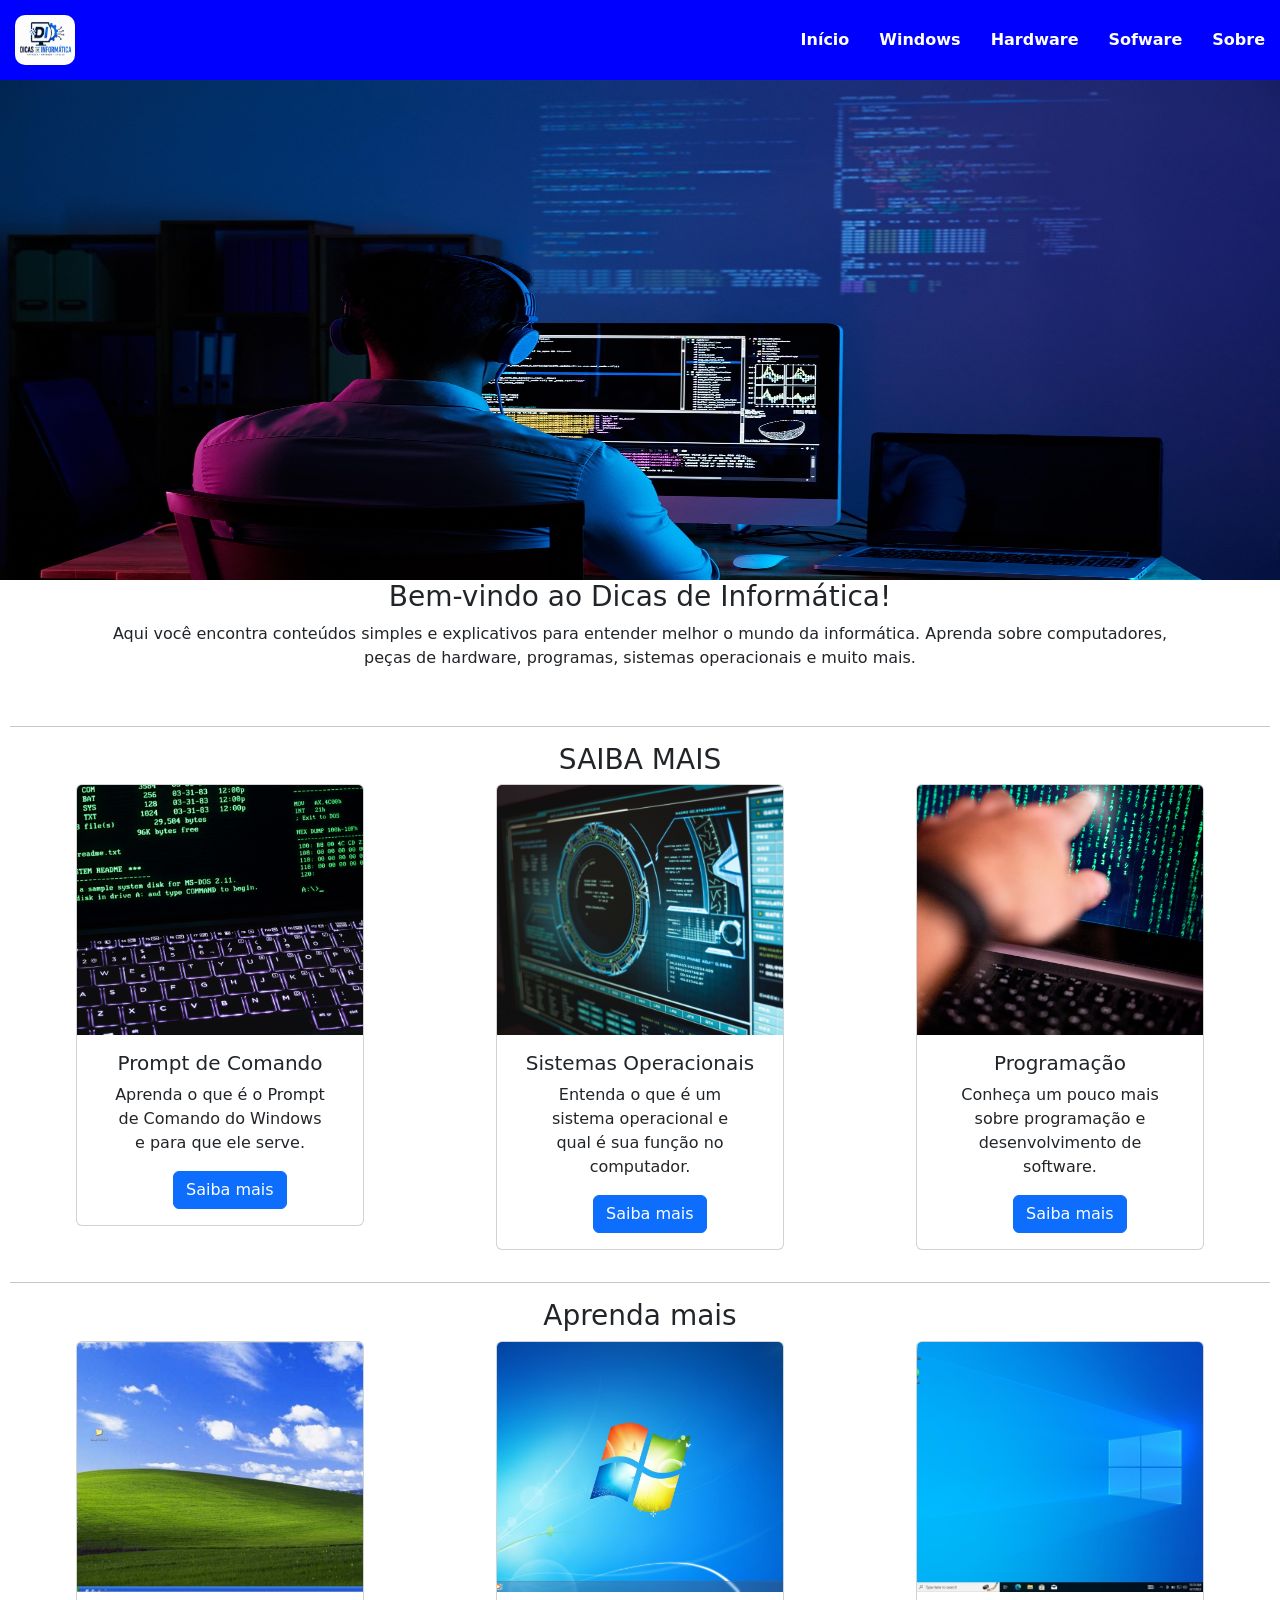
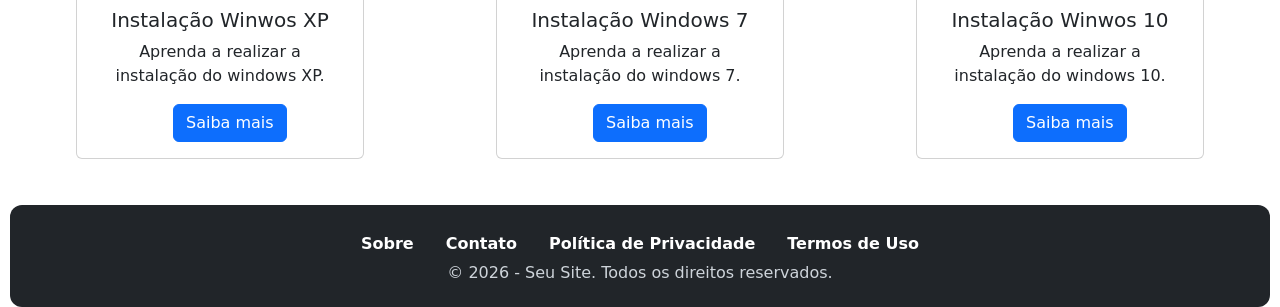
<file: index.html>
<!DOCTYPE html>
<html lang="pt-br">
<head>
    <meta charset="UTF-8">
    <meta name="viewport" content="width=device-width, initial-scale=1.0">
    <title>Informatica</title>
    <link rel="stylesheet" href="CSS/css.css">
    <link href="https://cdn.jsdelivr.net/npm/bootstrap@5.3.8/dist/css/bootstrap.min.css" rel="stylesheet" integrity="sha384-sRIl4kxILFvY47J16cr9ZwB07vP4J8+LH7qKQnuqkuIAvNWLzeN8tE5YBujZqJLB" crossorigin="anonymous">

</script>


</head>


<body>


    <nav class="menu">
      <a href="index.html" class="Logo"><img src="IMG/LOGO.png"  style="height: 50px; width: 60px; border-radius: 10px;"></a>
        <div class="menu1">
        <a href="index.html">Início</a>
        <a href="Artigos/windows.html">Windows</a>
        <a href="Artigos/Hardware.html">Hardware</a>
        <a href="Artigos/software.html">Sofware</a>
        <a href="./rodapé/sobre.html">Sobre</a>
        </div>
    </nav>

<div>

<img class="SO" src="IMG/innovalabs.jpg" alt="tecnologia">


</div>


<h3 style="text-align: center;">Bem-vindo ao Dicas de Informática!</h3>
<P style="text-align: center; margin-left: 100px; margin-right: 100px;">Aqui você encontra conteúdos simples e explicativos para entender melhor o mundo da informática. 
  Aprenda sobre computadores, peças de hardware, programas, sistemas operacionais e muito mais.</P>


<br>
<!--                          aqui cards                                         -->
  <div class="saibamais">
    <hr>
    <h3 style="text-align: center;">SAIBA MAIS</h3>

    <div class="row justify-content-center" style="margin-left: 100px;">

        <div class="col-md-4 mb-3">
            <div class="card" style="width: 18rem;">
                <img src="IMG/prompt.jpg" class="card-img-top" alt="Prompt de Comando" style="height: 250px;">
                <div class="card-body">
                    <h5 class="card-title" style="text-align: center;">Prompt de Comando</h5>
                    <p class="card-text" style="text-align: center;" style="text-align: center;">
                        Aprenda o que é o Prompt de Comando do Windows e para que ele serve.
                    </p>
                    <a href="./Cards/prompt.html" class="btn btn-primary" style=" margin-left: 80px;">Saiba mais</a>
                </div>
            </div>
        </div>

        <div class="col-md-4 mb-3">
            <div class="card" style="width: 18rem;">
                <img src="IMG/sisema.jpg" class="card-img-top" alt="Sistemas Operacionais" style="height: 250px;">
                <div class="card-body">
                    <h5 class="card-title" style="text-align: center;">Sistemas Operacionais</h5>
                    <p class="card-text" style="text-align: center;">
                        Entenda o que é um sistema operacional e qual é sua função no computador.
                    </p>
                    <a href="./Cards/sistema_operacional.html" class="btn btn-primary" style=" margin-left: 80px;">Saiba mais</a>
                </div>
            </div>
        </div>

        <div class="col-md-4 mb-3">
            <div class="card" style="width: 18rem;">
                <img src="IMG/codigosverde.jpg" class="card-img-top" alt="Programação" style="height: 250px;">
                <div class="card-body">
                    <h5 class="card-title" style="text-align: center;">Programação</h5>
                    <p class="card-text" style="text-align: center;">
                        Conheça um pouco mais sobre programação e desenvolvimento de software.
                    </p>
                    <a href="./Cards/programacao.html" class="btn btn-primary" style=" margin-left: 80px;">Saiba mais</a>
                </div>
            </div>
        </div>

    </div>
</div>



<!--                          aqui cards  2                                       -->
  <div class="saibamais">
    <hr>
    <h3 style="text-align: center;">Aprenda mais</h3>

    <div class="row justify-content-center" style="margin-left: 100px;">

        <div class="col-md-4 mb-3">
            <div class="card" style="width: 18rem;">
                <img src="IMG/windows XP.jfif" class="card-img-top" alt="Prompt de Comando" style="height: 250px;">
                <div class="card-body">
                    <h5 class="card-title" style="text-align: center;">Instalação Winwos XP</h5>
                    <p class="card-text" style="text-align: center;" style="text-align: center;">
                        Aprenda a realizar a instalação do windows XP.
                    </p>
                    <a href="./Cards/Instalacaowindowsxp.html" class="btn btn-primary" style=" margin-left: 80px;">Saiba mais</a>
                </div>
            </div>
        </div>

        <div class="col-md-4 mb-3">
            <div class="card" style="width: 18rem;">
                <img src="IMG/windows 7.jfif" class="card-img-top" alt="Sistemas Operacionais" style="height: 250px;">
                <div class="card-body">
                    <h5 class="card-title" style="text-align: center;">Instalação Windows 7</h5>
                    <p class="card-text" style="text-align: center;">
                        Aprenda a realizar a instalação do windows 7.
                    </p>
                    <a href="./Cards/instalacaowindows7.html" class="btn btn-primary" style=" margin-left: 80px;">Saiba mais</a>
                </div>
            </div>
        </div>

        <div class="col-md-4 mb-3">
            <div class="card" style="width: 18rem;">
                <img src="IMG/windows 10.jfif" class="card-img-top" alt="Programação" style="height: 250px;">
                <div class="card-body">
                    <h5 class="card-title" style="text-align: center;">Instalação Winwos 10</h5>
                    <p class="card-text" style="text-align: center;">
                        Aprenda a realizar a instalação do windows 10.
                    </p>
                    <a href="./Cards/instalacaowindows10.html" class="btn btn-primary" style=" margin-left: 80px;">Saiba mais</a>
                </div>
            </div>
        </div>

    </div>






    <footer class="rodape">
    <nav class="menu2">
        <a href="rodapé/sobre.html">Sobre</a>
        <a href="rodapé/contato.html">Contato</a>
        <a href="rodapé/privacidade.html">Política de Privacidade</a>
        <a href="rodapé/termos.html">Termos de Uso</a>
    </nav>

    <p class="prodape">&copy; 2026 - Seu Site. Todos os direitos reservados.</p>
</footer>

    <script src="https://cdn.jsdelivr.net/npm/bootstrap@5.3.8/dist/js/bootstrap.bundle.min.js" integrity="sha384-FKyoEForCGlyvwx9Hj09JcYn3nv7wiPVlz7YYwJrWVcXK/BmnVDxM+D2scQbITxI" crossorigin="anonymous"></script>
</body>
</html>
</file>
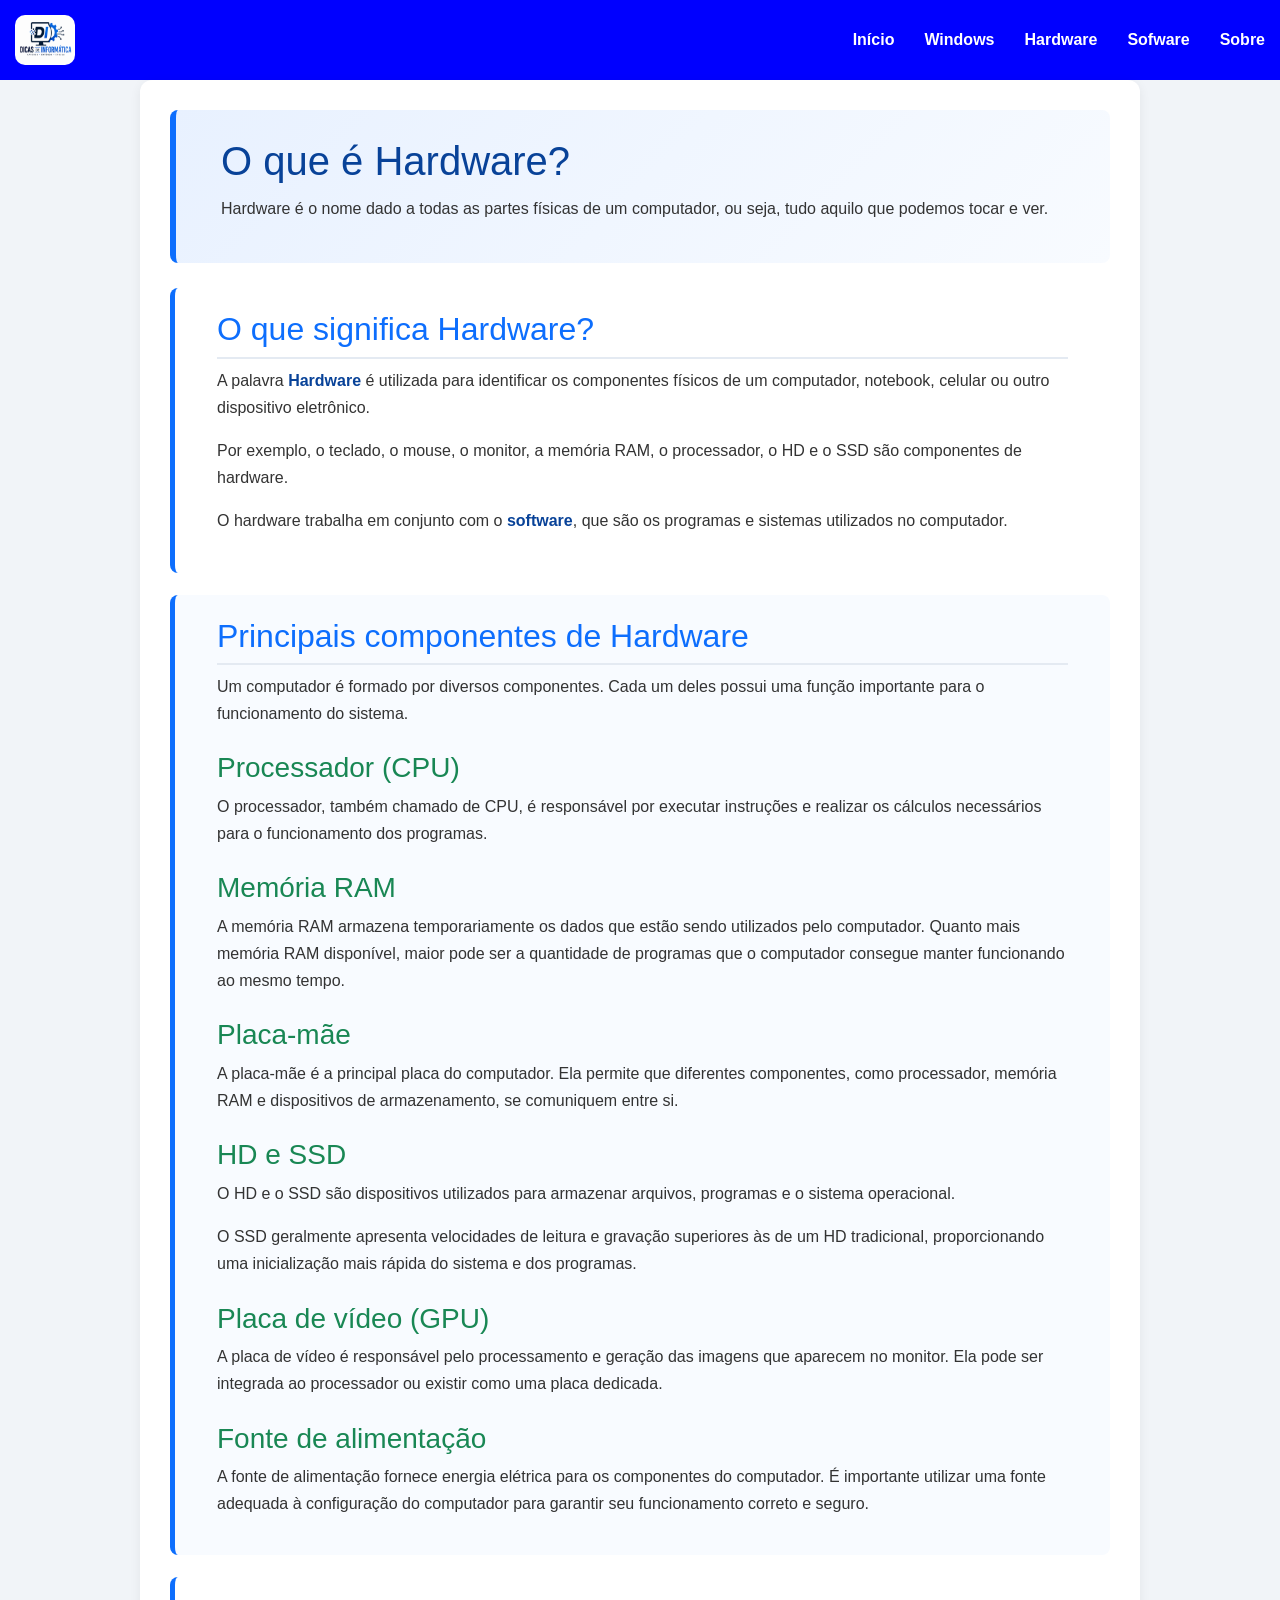
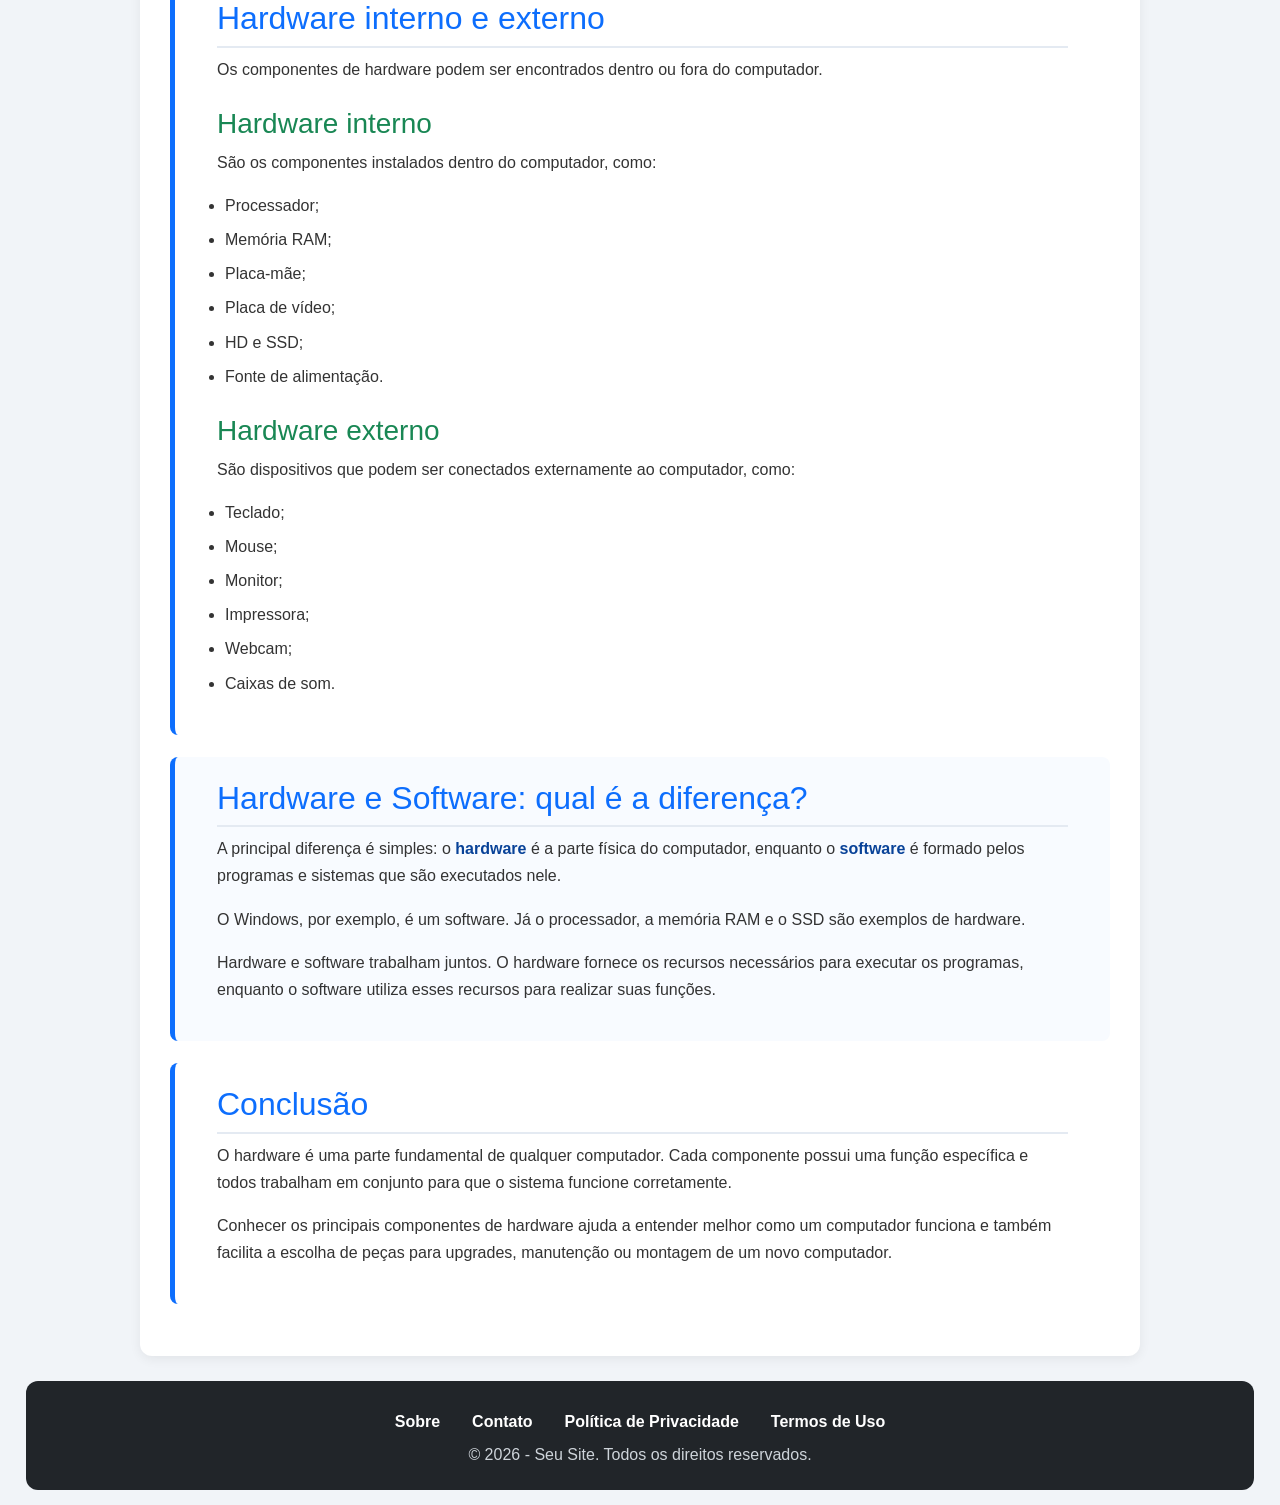
<file: Artigos/Hardware.html>
<!DOCTYPE html>
<html lang="pt-br">
<head>
    <meta charset="UTF-8">
    <meta name="viewport" content="width=device-width, initial-scale=1.0">
    <title>Hardware</title>
    <link rel="stylesheet" href="../CSS/css.css">

    <link href="https://cdn.jsdelivr.net/npm/bootstrap@5.3.8/dist/css/bootstrap.min.css" rel="stylesheet" integrity="sha384-sRIl4kxILFvY47J16cr9ZwB07vP4J8+LH7qKQnuqkuIAvNWLzeN8tE5YBujZqJLB" crossorigin="anonymous">



    <style>

           * {
            box-sizing: border-box;
        }

        body {
            margin: 0;
            background: #f1f4f8;
            color: #333;
            font-family: Arial, Helvetica, sans-serif;
            line-height: 1.7;
        }

         article {
            max-width: 1000px;
            margin: 0 auto 25px;
            background: white;
            padding: 30px;
            border-radius: 12px;
            box-shadow: 0 3px 12px #0001;
        }

        article header {
            background: linear-gradient(135deg, #e8f1ff, #f8fbff);
            border-left: 6px solid #0d6efd;
            border-radius: 8px;
            padding: 25px;
            margin-bottom: 25px;
        }

        article header h1 {
            color: #084298;
            margin-top: 0;
            line-height: 1.3;
        }

        h2 {
            color: #0d6efd;
            border-bottom: 2px solid #e4eaf2;
            padding-bottom: 8px;
            margin-top: 0;
        }

        h3 {
            color: #198754;
            margin-top: 24px;
        }

        article section {
            padding: 22px;
            margin-bottom: 22px;
            border-left: 5px solid #0d6efd;
            background: #fff;
            border-radius: 8px;
        }

        article section:nth-of-type(even) {
            background: #f8fbff;
        }

        ul, ol {
            padding-left: 28px;
        }

        li {
            margin-bottom: 7px;
        }

        strong {
            color: #084298;
        }

        .rodape {
            width: 96%;
            margin: 25px auto 15px;
            padding: 22px;
            background: #212529;
            color: white;
            border-radius: 12px;
            text-align: center;
        }

        .menu2 {
            display: flex;
            justify-content: center;
            flex-wrap: wrap;
            gap: 12px;
        }

        .menu2 a {
            color: white;
            text-decoration: none;
            padding: 5px 10px;
        }

        .menu2 a:hover {
            color: #8ec5ff;
            text-decoration: underline;
        }

        .prodape {
            margin-bottom: 0;
            color: #ced4da;
        }

        @media (max-width: 700px) {
            .menu {
                flex-direction: column;
                align-items: center;
            }

            .menu1 {
                width: 100%;
            }

            article {
                width: 94%;
                padding: 15px;
            }

            article header {
                padding: 18px;
            }

            article header h1 {
                font-size: 25px;
            }

            article section {
                padding: 17px;
            }

            .menu2 {
                flex-direction: column;
                gap: 4px;
            }
        }


    </style>
    
</head>
<body>
    <nav class="menu">
         <a href="../index.html" class="Logo"><img src="../IMG/LOGO.png"  style="height: 50px; width: 60px; border-radius: 10px;"></a>
        <div class="menu1">
        <a href="../index.html">Início</a>
        <a href="windows.html">Windows</a>
        <a href="Hardware.html">Hardware</a>
        <a href="software.html">Sofware</a>
        <a href="../rodapé/sobre.html">Sobre</a>
        </div>
    </nav>

    
<article>
    <header>
        <h1>O que é Hardware?</h1>
        <p>
            Hardware é o nome dado a todas as partes físicas de um computador,
            ou seja, tudo aquilo que podemos tocar e ver.
        </p>
    </header>

    <section>
        <h2>O que significa Hardware?</h2>

        <p>
            A palavra <strong>Hardware</strong> é utilizada para identificar os
            componentes físicos de um computador, notebook, celular ou outro
            dispositivo eletrônico.
        </p>

        <p>
            Por exemplo, o teclado, o mouse, o monitor, a memória RAM,
            o processador, o HD e o SSD são componentes de hardware.
        </p>

        <p>
            O hardware trabalha em conjunto com o <strong>software</strong>,
            que são os programas e sistemas utilizados no computador.
        </p>
    </section>

    <section>
        <h2>Principais componentes de Hardware</h2>

        <p>
            Um computador é formado por diversos componentes. Cada um deles
            possui uma função importante para o funcionamento do sistema.
        </p>

        <h3>Processador (CPU)</h3>

        <p>
            O processador, também chamado de CPU, é responsável por executar
            instruções e realizar os cálculos necessários para o funcionamento
            dos programas.
        </p>

        <h3>Memória RAM</h3>

        <p>
            A memória RAM armazena temporariamente os dados que estão sendo
            utilizados pelo computador. Quanto mais memória RAM disponível,
            maior pode ser a quantidade de programas que o computador consegue
            manter funcionando ao mesmo tempo.
        </p>

        <h3>Placa-mãe</h3>

        <p>
            A placa-mãe é a principal placa do computador. Ela permite que
            diferentes componentes, como processador, memória RAM e dispositivos
            de armazenamento, se comuniquem entre si.
        </p>

        <h3>HD e SSD</h3>

        <p>
            O HD e o SSD são dispositivos utilizados para armazenar arquivos,
            programas e o sistema operacional.
        </p>

        <p>
            O SSD geralmente apresenta velocidades de leitura e gravação
            superiores às de um HD tradicional, proporcionando uma inicialização
            mais rápida do sistema e dos programas.
        </p>

        <h3>Placa de vídeo (GPU)</h3>

        <p>
            A placa de vídeo é responsável pelo processamento e geração das
            imagens que aparecem no monitor. Ela pode ser integrada ao
            processador ou existir como uma placa dedicada.
        </p>

        <h3>Fonte de alimentação</h3>

        <p>
            A fonte de alimentação fornece energia elétrica para os componentes
            do computador. É importante utilizar uma fonte adequada à configuração
            do computador para garantir seu funcionamento correto e seguro.
        </p>
    </section>

    <section>
        <h2>Hardware interno e externo</h2>

        <p>
            Os componentes de hardware podem ser encontrados dentro ou fora
            do computador.
        </p>

        <h3>Hardware interno</h3>

        <p>
            São os componentes instalados dentro do computador, como:
        </p>

        <ul>
            <li>Processador;</li>
            <li>Memória RAM;</li>
            <li>Placa-mãe;</li>
            <li>Placa de vídeo;</li>
            <li>HD e SSD;</li>
            <li>Fonte de alimentação.</li>
        </ul>

        <h3>Hardware externo</h3>

        <p>
            São dispositivos que podem ser conectados externamente ao computador,
            como:
        </p>

        <ul>
            <li>Teclado;</li>
            <li>Mouse;</li>
            <li>Monitor;</li>
            <li>Impressora;</li>
            <li>Webcam;</li>
            <li>Caixas de som.</li>
        </ul>
    </section>

    <section>
        <h2>Hardware e Software: qual é a diferença?</h2>

        <p>
            A principal diferença é simples: o <strong>hardware</strong> é a
            parte física do computador, enquanto o <strong>software</strong>
            é formado pelos programas e sistemas que são executados nele.
        </p>

        <p>
            O Windows, por exemplo, é um software. Já o processador, a memória
            RAM e o SSD são exemplos de hardware.
        </p>

        <p>
            Hardware e software trabalham juntos. O hardware fornece os recursos
            necessários para executar os programas, enquanto o software utiliza
            esses recursos para realizar suas funções.
        </p>
    </section>

    <section>
        <h2>Conclusão</h2>

        <p>
            O hardware é uma parte fundamental de qualquer computador. Cada
            componente possui uma função específica e todos trabalham em conjunto
            para que o sistema funcione corretamente.
        </p>

        <p>
            Conhecer os principais componentes de hardware ajuda a entender
            melhor como um computador funciona e também facilita a escolha de
            peças para upgrades, manutenção ou montagem de um novo computador.
        </p>
    </section>
</article>



    <section></section>
   <footer class="rodape">
    <nav class="menu2">
        <a href="../rodapé/sobre.html">Sobre</a>
        <a href="../rodapé/contato.html">Contato</a>
        <a href="../rodapé/privacidade.html">Política de Privacidade</a>
        <a href="../rodapé/termos.html">Termos de Uso</a>
    </nav>

    <p class="prodape">&copy; 2026 - Seu Site. Todos os direitos reservados.</p>
</footer>
    <script src="https://cdn.jsdelivr.net/npm/bootstrap@5.3.8/dist/js/bootstrap.bundle.min.js" integrity="sha384-FKyoEForCGlyvwx9Hj09JcYn3nv7wiPVlz7YYwJrWVcXK/BmnVDxM+D2scQbITxI" crossorigin="anonymous"></script>
</body>
</html>
</file>
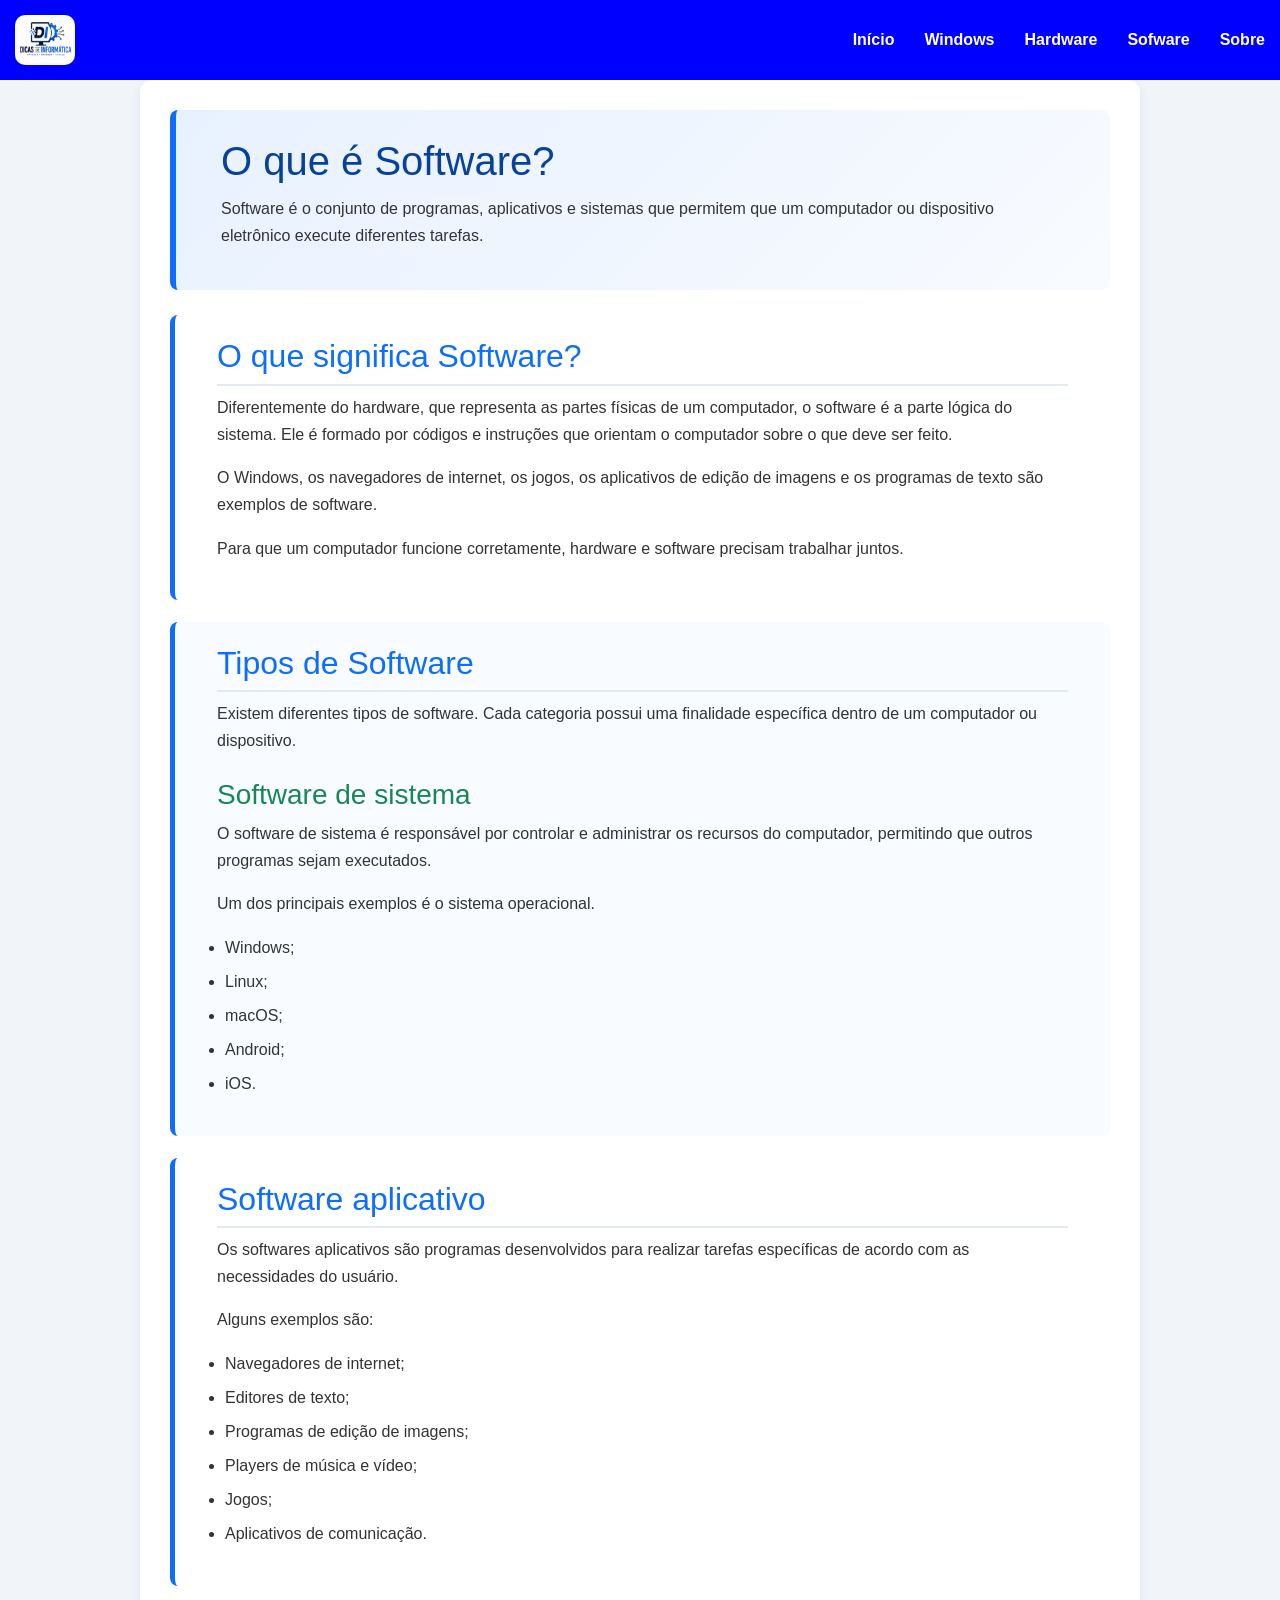
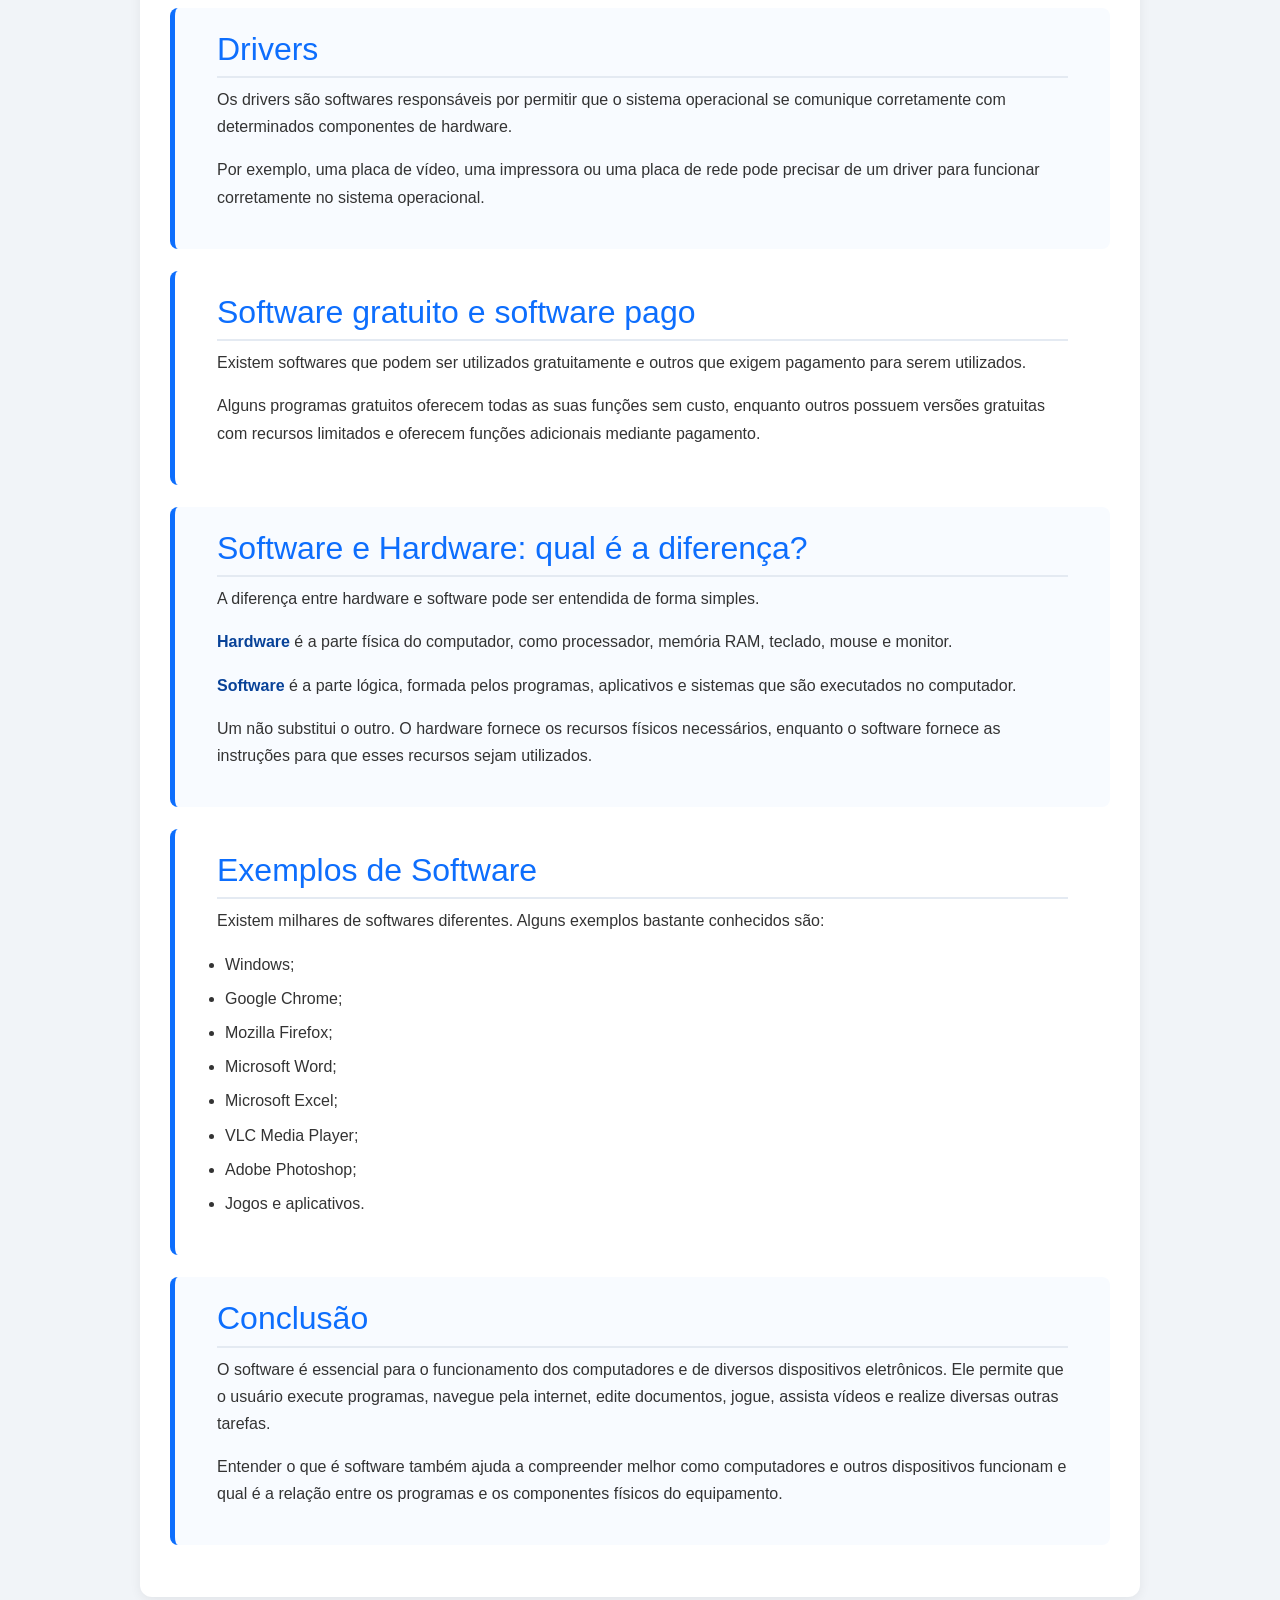
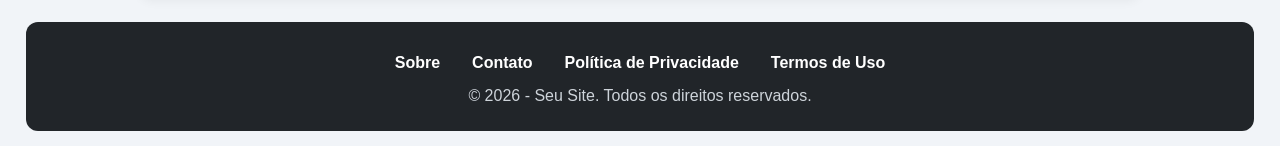
<file: Artigos/software.html>
<!DOCTYPE html>
<html lang="pt-br">
<head>
    <meta charset="UTF-8">
    <meta name="viewport" content="width=device-width, initial-scale=1.0">
    <title>Software</title>
    <link rel="stylesheet" href="../CSS/css.css">

    <link href="https://cdn.jsdelivr.net/npm/bootstrap@5.3.8/dist/css/bootstrap.min.css" rel="stylesheet" integrity="sha384-sRIl4kxILFvY47J16cr9ZwB07vP4J8+LH7qKQnuqkuIAvNWLzeN8tE5YBujZqJLB" crossorigin="anonymous">


<style>

           * {
            box-sizing: border-box;
        }

        body {
            margin: 0;
            background: #f1f4f8;
            color: #333;
            font-family: Arial, Helvetica, sans-serif;
            line-height: 1.7;
        }

         article {
            max-width: 1000px;
            margin: 0 auto 25px;
            background: white;
            padding: 30px;
            border-radius: 12px;
            box-shadow: 0 3px 12px #0001;
        }

        article header {
            background: linear-gradient(135deg, #e8f1ff, #f8fbff);
            border-left: 6px solid #0d6efd;
            border-radius: 8px;
            padding: 25px;
            margin-bottom: 25px;
        }

        article header h1 {
            color: #084298;
            margin-top: 0;
            line-height: 1.3;
        }

        h2 {
            color: #0d6efd;
            border-bottom: 2px solid #e4eaf2;
            padding-bottom: 8px;
            margin-top: 0;
        }

        h3 {
            color: #198754;
            margin-top: 24px;
        }

        article section {
            padding: 22px;
            margin-bottom: 22px;
            border-left: 5px solid #0d6efd;
            background: #fff;
            border-radius: 8px;
        }

        article section:nth-of-type(even) {
            background: #f8fbff;
        }

        ul, ol {
            padding-left: 28px;
        }

        li {
            margin-bottom: 7px;
        }

        strong {
            color: #084298;
        }

        .rodape {
            width: 96%;
            margin: 25px auto 15px;
            padding: 22px;
            background: #212529;
            color: white;
            border-radius: 12px;
            text-align: center;
        }

        .menu2 {
            display: flex;
            justify-content: center;
            flex-wrap: wrap;
            gap: 12px;
        }

        .menu2 a {
            color: white;
            text-decoration: none;
            padding: 5px 10px;
        }

        .menu2 a:hover {
            color: #8ec5ff;
            text-decoration: underline;
        }

        .prodape {
            margin-bottom: 0;
            color: #ced4da;
        }

        @media (max-width: 700px) {
            .menu {
                flex-direction: column;
                align-items: center;
            }

            .menu1 {
                width: 100%;
            }

            article {
                width: 94%;
                padding: 15px;
            }

            article header {
                padding: 18px;
            }

            article header h1 {
                font-size: 25px;
            }

            article section {
                padding: 17px;
            }

            .menu2 {
                flex-direction: column;
                gap: 4px;
            }
        }


    </style>

    
</head>
<body>
    <nav class="menu">
      <a href="../index.html" class="Logo"><img src="../IMG/LOGO.png"  style="height: 50px; width: 60px; border-radius: 10px;"></a>
        <div class="menu1">
        <a href="../index.html">Início</a>
        <a href="windows.html">Windows</a>
        <a href="Hardware.html">Hardware</a>
        <a href="software.html">Sofware</a>
        <a href="../rodapé/sobre.html">Sobre</a>
        </div>
    </nav>

    

<article>
    <header>
        <h1>O que é Software?</h1>
        <p>
            Software é o conjunto de programas, aplicativos e sistemas que
            permitem que um computador ou dispositivo eletrônico execute
            diferentes tarefas.
        </p>
    </header>

    <section>
        <h2>O que significa Software?</h2>

        <p>
            Diferentemente do hardware, que representa as partes físicas de um
            computador, o software é a parte lógica do sistema. Ele é formado
            por códigos e instruções que orientam o computador sobre o que deve
            ser feito.
        </p>

        <p>
            O Windows, os navegadores de internet, os jogos, os aplicativos de
            edição de imagens e os programas de texto são exemplos de software.
        </p>

        <p>
            Para que um computador funcione corretamente, hardware e software
            precisam trabalhar juntos.
        </p>
    </section>

    <section>
        <h2>Tipos de Software</h2>

        <p>
            Existem diferentes tipos de software. Cada categoria possui uma
            finalidade específica dentro de um computador ou dispositivo.
        </p>

        <h3>Software de sistema</h3>

        <p>
            O software de sistema é responsável por controlar e administrar os
            recursos do computador, permitindo que outros programas sejam
            executados.
        </p>

        <p>
            Um dos principais exemplos é o sistema operacional.
        </p>

        <ul>
            <li>Windows;</li>
            <li>Linux;</li>
            <li>macOS;</li>
            <li>Android;</li>
            <li>iOS.</li>
        </ul>
    </section>

    <section>
        <h2>Software aplicativo</h2>

        <p>
            Os softwares aplicativos são programas desenvolvidos para realizar
            tarefas específicas de acordo com as necessidades do usuário.
        </p>

        <p>
            Alguns exemplos são:
        </p>

        <ul>
            <li>Navegadores de internet;</li>
            <li>Editores de texto;</li>
            <li>Programas de edição de imagens;</li>
            <li>Players de música e vídeo;</li>
            <li>Jogos;</li>
            <li>Aplicativos de comunicação.</li>
        </ul>
    </section>

    <section>
        <h2>Drivers</h2>

        <p>
            Os drivers são softwares responsáveis por permitir que o sistema
            operacional se comunique corretamente com determinados componentes
            de hardware.
        </p>

        <p>
            Por exemplo, uma placa de vídeo, uma impressora ou uma placa de rede
            pode precisar de um driver para funcionar corretamente no sistema
            operacional.
        </p>
    </section>

    <section>
        <h2>Software gratuito e software pago</h2>

        <p>
            Existem softwares que podem ser utilizados gratuitamente e outros
            que exigem pagamento para serem utilizados.
        </p>

        <p>
            Alguns programas gratuitos oferecem todas as suas funções sem custo,
            enquanto outros possuem versões gratuitas com recursos limitados e
            oferecem funções adicionais mediante pagamento.
        </p>
    </section>

    <section>
        <h2>Software e Hardware: qual é a diferença?</h2>

        <p>
            A diferença entre hardware e software pode ser entendida de forma
            simples.
        </p>

        <p>
            <strong>Hardware</strong> é a parte física do computador, como
            processador, memória RAM, teclado, mouse e monitor.
        </p>

        <p>
            <strong>Software</strong> é a parte lógica, formada pelos programas,
            aplicativos e sistemas que são executados no computador.
        </p>

        <p>
            Um não substitui o outro. O hardware fornece os recursos físicos
            necessários, enquanto o software fornece as instruções para que
            esses recursos sejam utilizados.
        </p>
    </section>

    <section>
        <h2>Exemplos de Software</h2>

        <p>
            Existem milhares de softwares diferentes. Alguns exemplos bastante
            conhecidos são:
        </p>

        <ul>
            <li>Windows;</li>
            <li>Google Chrome;</li>
            <li>Mozilla Firefox;</li>
            <li>Microsoft Word;</li>
            <li>Microsoft Excel;</li>
            <li>VLC Media Player;</li>
            <li>Adobe Photoshop;</li>
            <li>Jogos e aplicativos.</li>
        </ul>
    </section>

    <section>
        <h2>Conclusão</h2>

        <p>
            O software é essencial para o funcionamento dos computadores e de
            diversos dispositivos eletrônicos. Ele permite que o usuário execute
            programas, navegue pela internet, edite documentos, jogue, assista
            vídeos e realize diversas outras tarefas.
        </p>

        <p>
            Entender o que é software também ajuda a compreender melhor como
            computadores e outros dispositivos funcionam e qual é a relação
            entre os programas e os componentes físicos do equipamento.
        </p>
    </section>
</article>





        <section></section>
   <footer class="rodape">
    <nav class="menu2">
        <a href="../rodapé/sobre.html">Sobre</a>
        <a href="../rodapé/contato.html">Contato</a>
        <a href="../rodapé/privacidade.html">Política de Privacidade</a>
        <a href="../rodapé/termos.html">Termos de Uso</a>
    </nav>

    <p class="prodape">&copy; 2026 - Seu Site. Todos os direitos reservados.</p>
</footer>
    <script src="https://cdn.jsdelivr.net/npm/bootstrap@5.3.8/dist/js/bootstrap.bundle.min.js" integrity="sha384-FKyoEForCGlyvwx9Hj09JcYn3nv7wiPVlz7YYwJrWVcXK/BmnVDxM+D2scQbITxI" crossorigin="anonymous"></script>
</body>
</html>
</file>
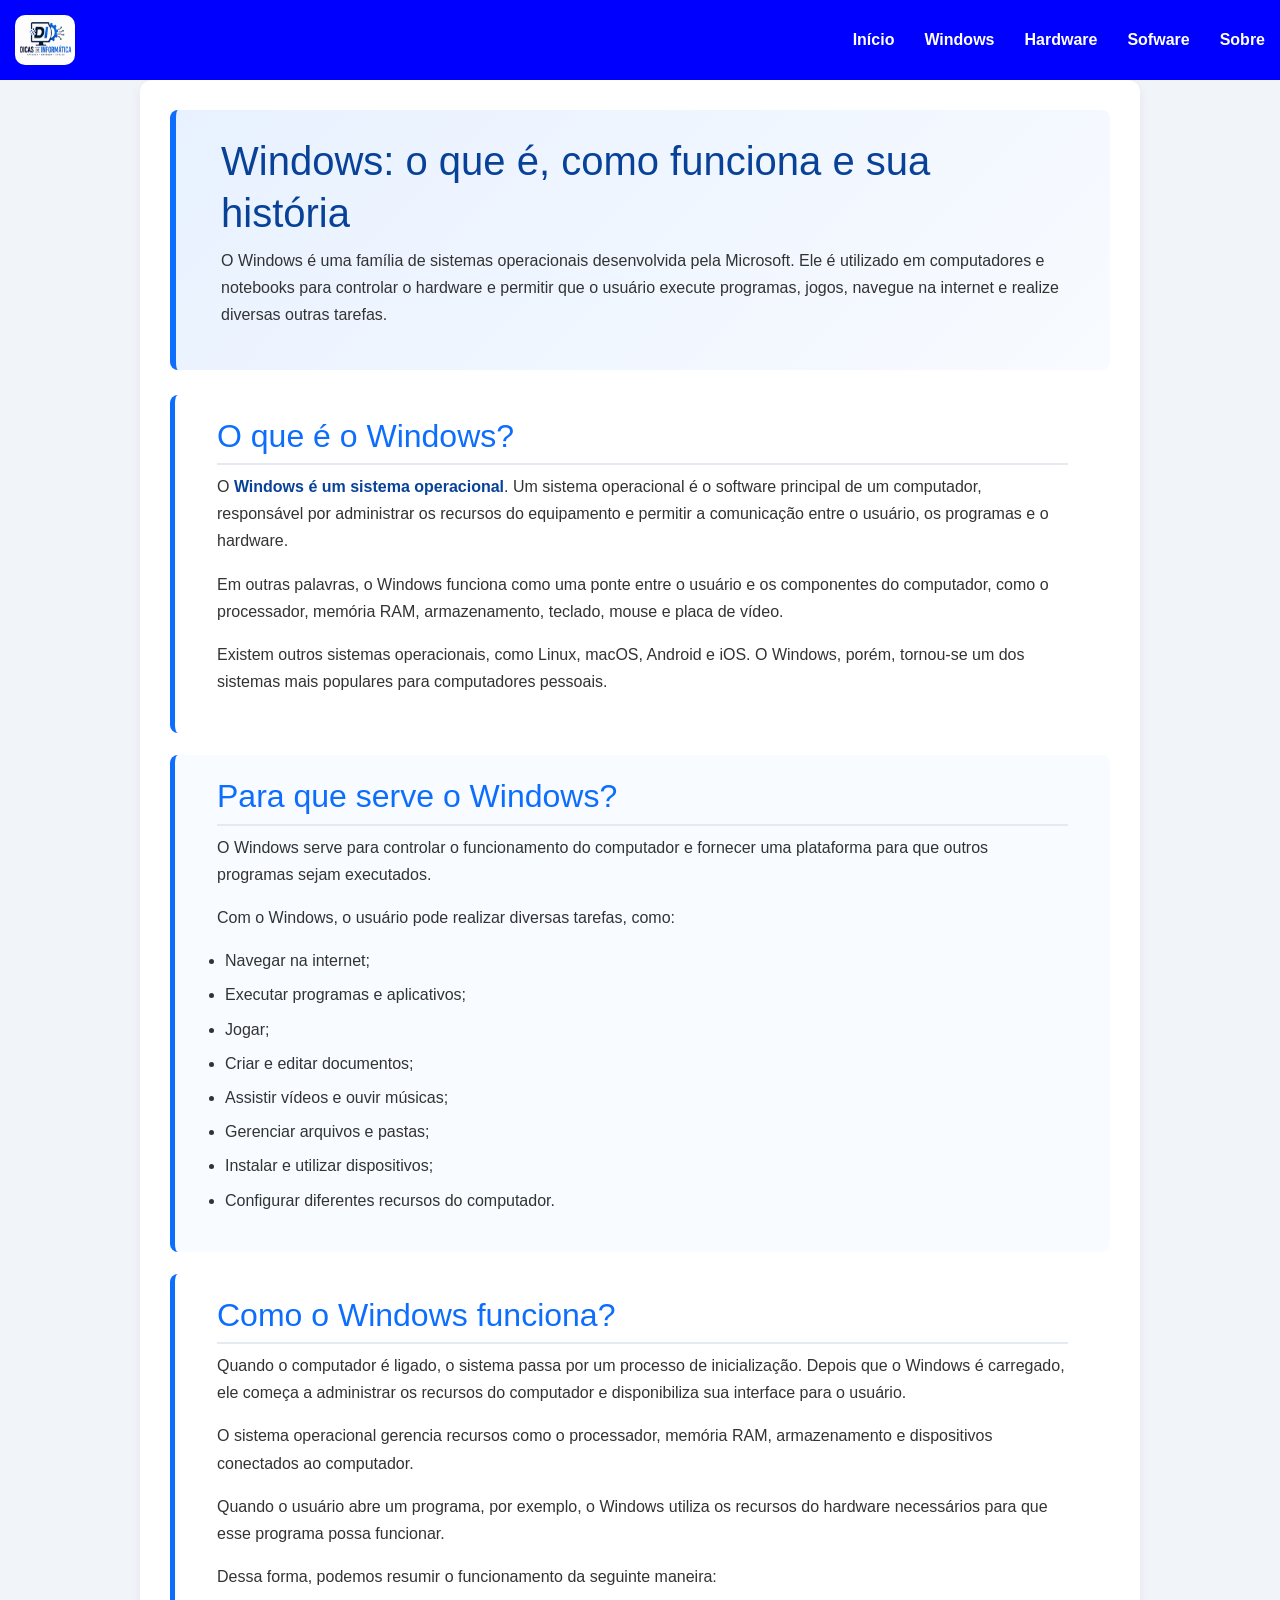
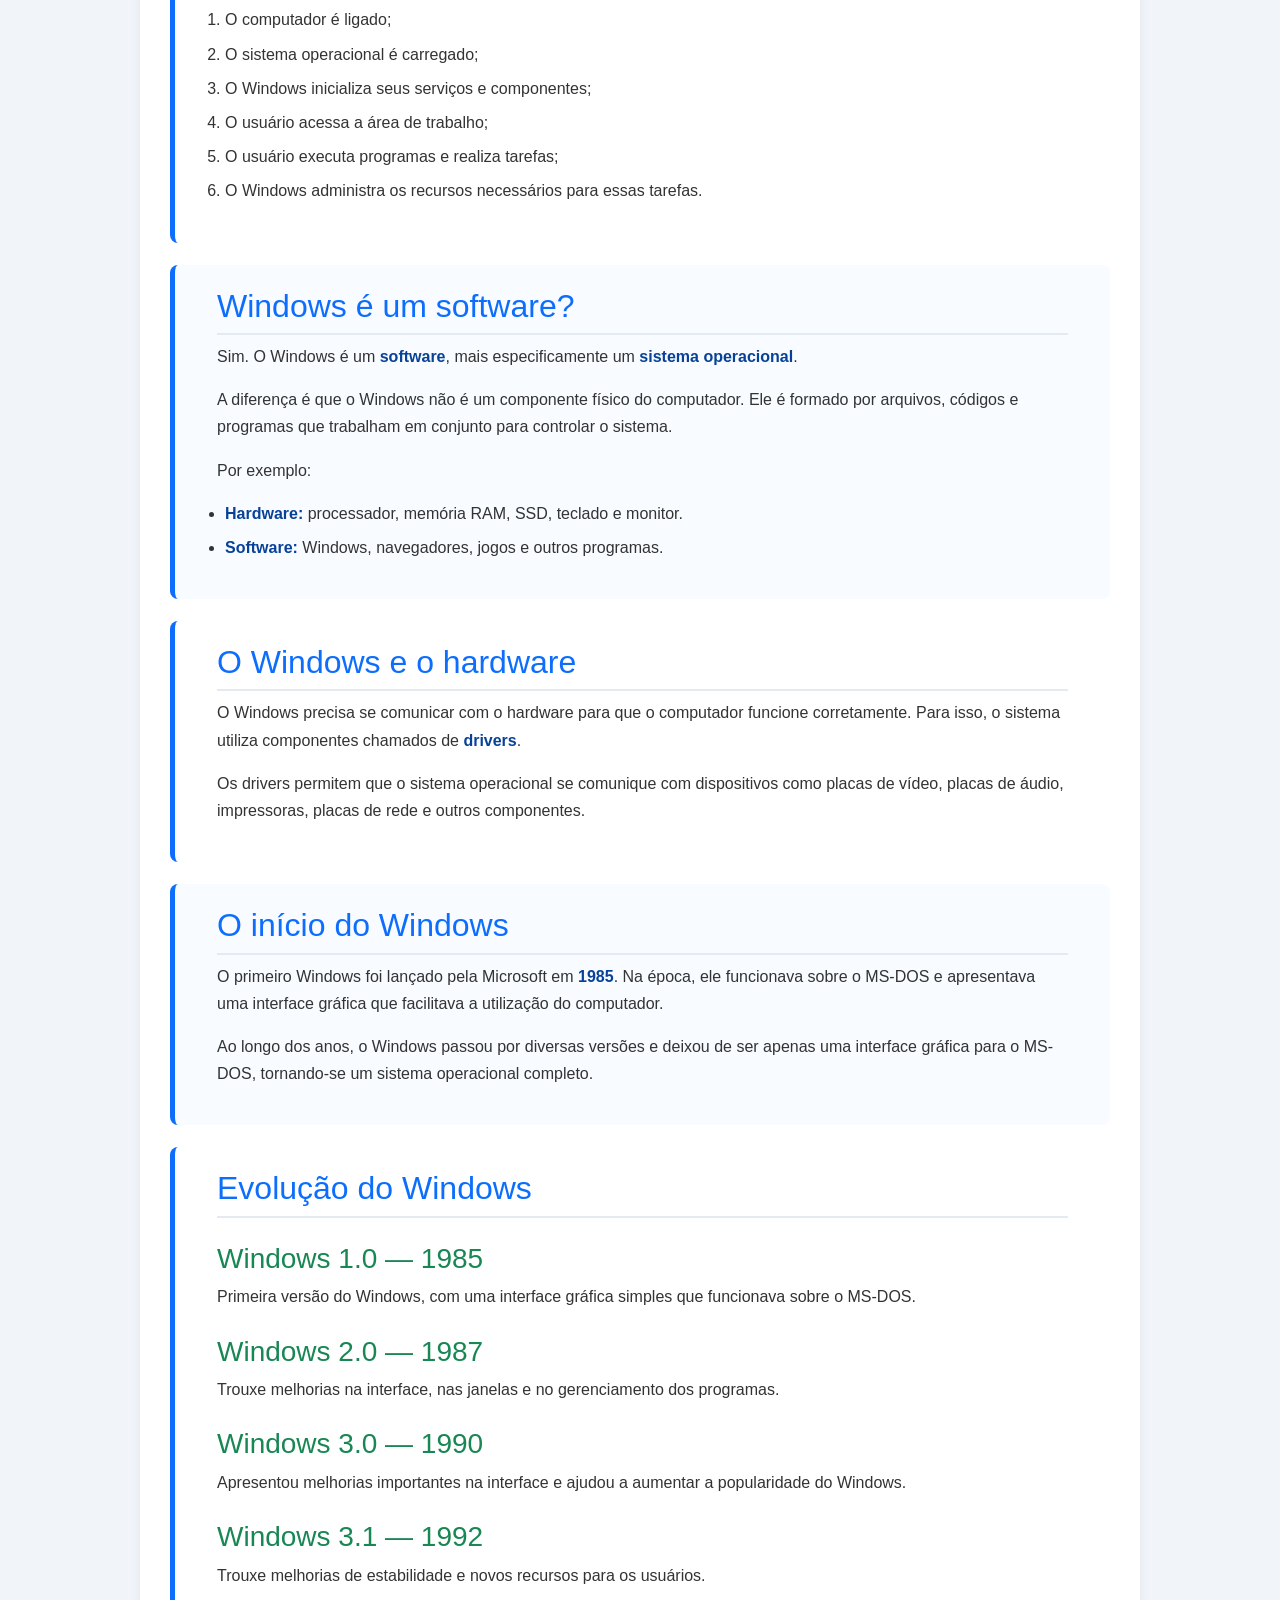
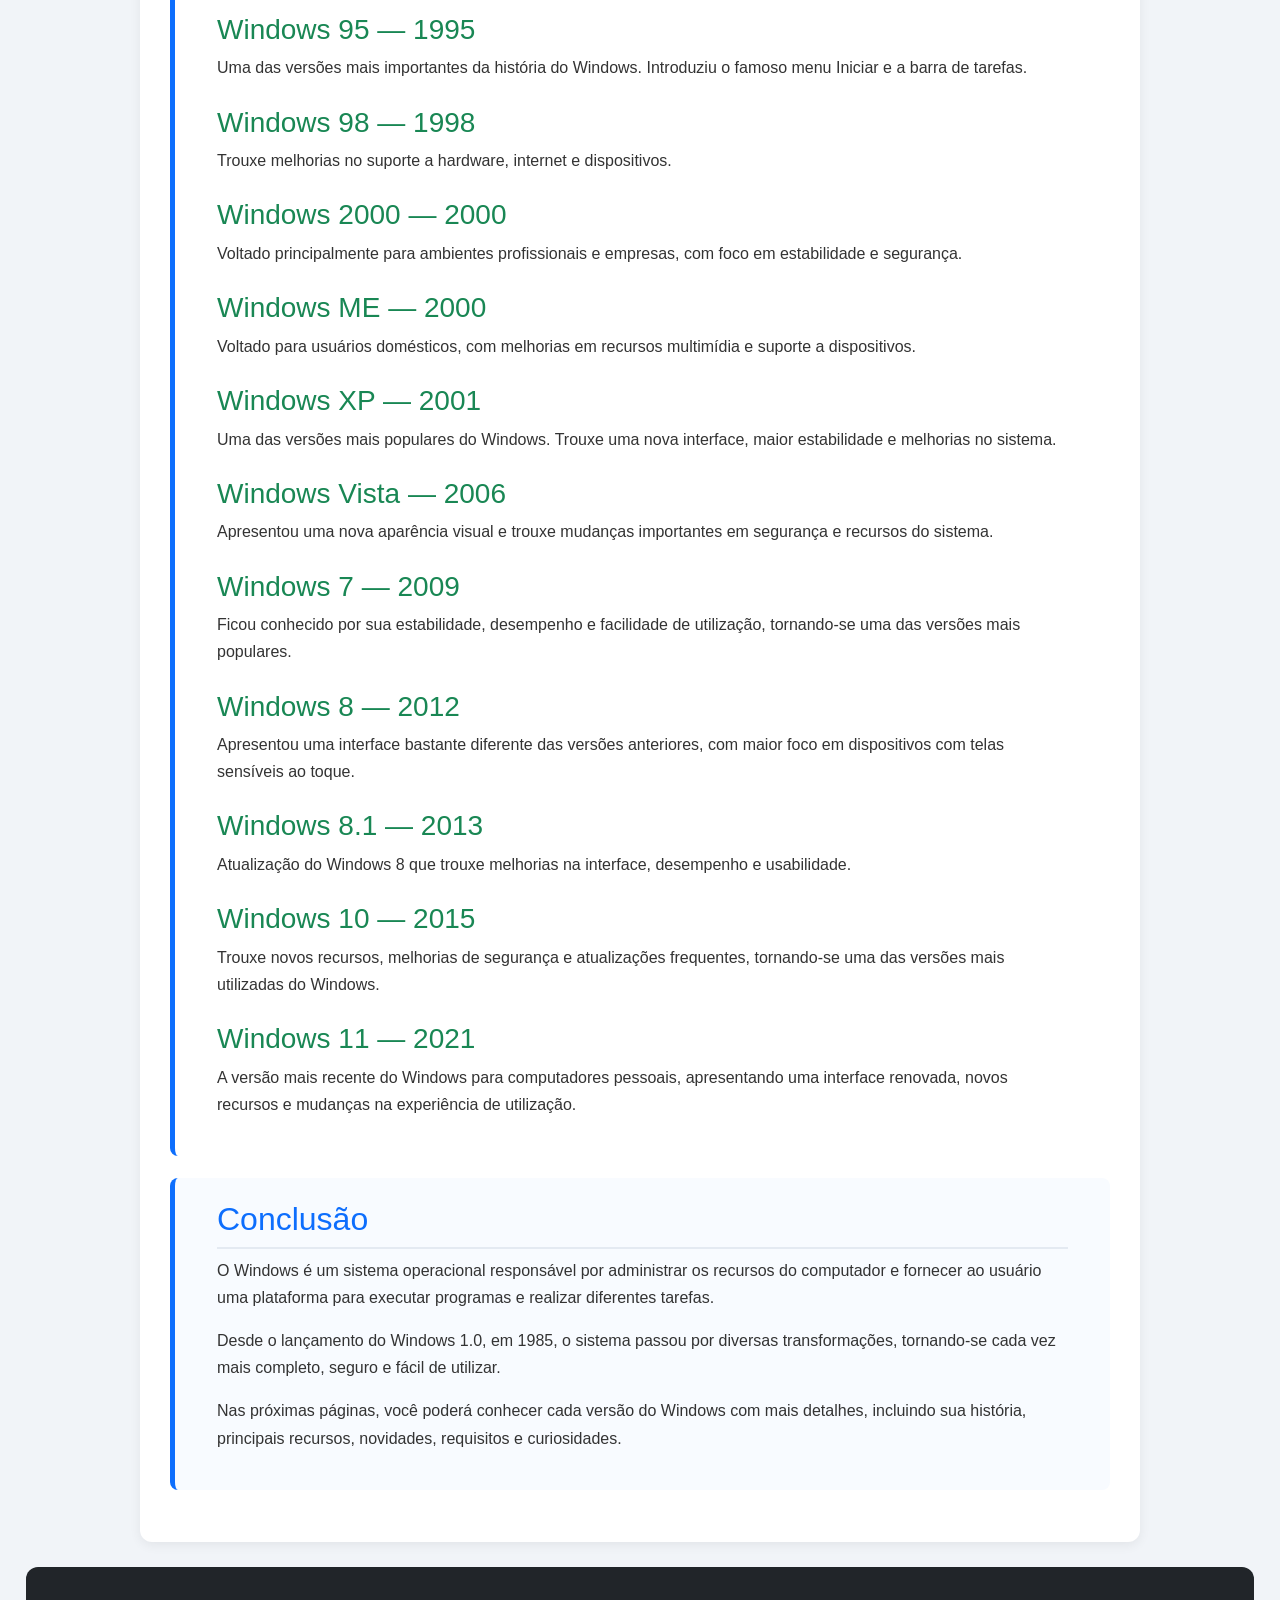
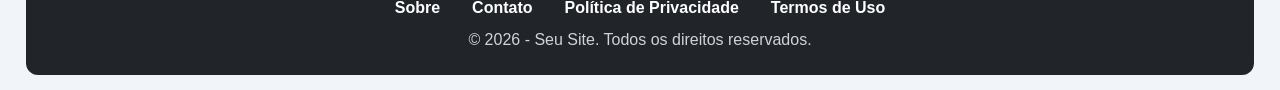
<file: Artigos/windows.html>
<!DOCTYPE html>
<html lang="pt-br">
<head>
    <meta charset="UTF-8">
    <meta name="viewport" content="width=device-width, initial-scale=1.0">
    <title>Windows</title>
    <link rel="stylesheet" href="../CSS/css.css">

    <link href="https://cdn.jsdelivr.net/npm/bootstrap@5.3.8/dist/css/bootstrap.min.css" rel="stylesheet" integrity="sha384-sRIl4kxILFvY47J16cr9ZwB07vP4J8+LH7qKQnuqkuIAvNWLzeN8tE5YBujZqJLB" crossorigin="anonymous">

    <style>

           * {
            box-sizing: border-box;
        }

        body {
            margin: 0;
            background: #f1f4f8;
            color: #333;
            font-family: Arial, Helvetica, sans-serif;
            line-height: 1.7;
        }

         article {
            max-width: 1000px;
            margin: 0 auto 25px;
            background: white;
            padding: 30px;
            border-radius: 12px;
            box-shadow: 0 3px 12px #0001;
        }

        article header {
            background: linear-gradient(135deg, #e8f1ff, #f8fbff);
            border-left: 6px solid #0d6efd;
            border-radius: 8px;
            padding: 25px;
            margin-bottom: 25px;
        }

        article header h1 {
            color: #084298;
            margin-top: 0;
            line-height: 1.3;
        }

        h2 {
            color: #0d6efd;
            border-bottom: 2px solid #e4eaf2;
            padding-bottom: 8px;
            margin-top: 0;
        }

        h3 {
            color: #198754;
            margin-top: 24px;
        }

        article section {
            padding: 22px;
            margin-bottom: 22px;
            border-left: 5px solid #0d6efd;
            background: #fff;
            border-radius: 8px;
        }

        article section:nth-of-type(even) {
            background: #f8fbff;
        }

        ul, ol {
            padding-left: 28px;
        }

        li {
            margin-bottom: 7px;
        }

        strong {
            color: #084298;
        }

        .rodape {
            width: 96%;
            margin: 25px auto 15px;
            padding: 22px;
            background: #212529;
            color: white;
            border-radius: 12px;
            text-align: center;
        }

        .menu2 {
            display: flex;
            justify-content: center;
            flex-wrap: wrap;
            gap: 12px;
        }

        .menu2 a {
            color: white;
            text-decoration: none;
            padding: 5px 10px;
        }

        .menu2 a:hover {
            color: #8ec5ff;
            text-decoration: underline;
        }

        .prodape {
            margin-bottom: 0;
            color: #ced4da;
        }

        @media (max-width: 700px) {
            .menu {
                flex-direction: column;
                align-items: center;
            }

            .menu1 {
                width: 100%;
            }

            article {
                width: 94%;
                padding: 15px;
            }

            article header {
                padding: 18px;
            }

            article header h1 {
                font-size: 25px;
            }

            article section {
                padding: 17px;
            }

            .menu2 {
                flex-direction: column;
                gap: 4px;
            }
        }


    </style>



</head>
<body>
    <nav class="menu">
        <a href="../index.html" class="Logo"><img src="../IMG/LOGO.png"  style="height: 50px; width: 60px; border-radius: 10px;"></a>
        <div class="menu1">
        <a href="../index.html">Início</a>
        <a href="windows.html">Windows</a>
        <a href="Hardware.html">Hardware</a>
        <a href="software.html">Sofware</a>
        <a href="../rodapé/sobre.html">Sobre</a>
        </div>
    </nav>

    
<article>
    <header>
        <h1>Windows: o que é, como funciona e sua história</h1>

        <p>
            O Windows é uma família de sistemas operacionais desenvolvida pela
            Microsoft. Ele é utilizado em computadores e notebooks para
            controlar o hardware e permitir que o usuário execute programas,
            jogos, navegue na internet e realize diversas outras tarefas.
        </p>
    </header>

    <section>
        <h2>O que é o Windows?</h2>

        <p>
            O <strong>Windows é um sistema operacional</strong>. Um sistema
            operacional é o software principal de um computador, responsável
            por administrar os recursos do equipamento e permitir a comunicação
            entre o usuário, os programas e o hardware.
        </p>

        <p>
            Em outras palavras, o Windows funciona como uma ponte entre o
            usuário e os componentes do computador, como o processador,
            memória RAM, armazenamento, teclado, mouse e placa de vídeo.
        </p>

        <p>
            Existem outros sistemas operacionais, como Linux, macOS, Android
            e iOS. O Windows, porém, tornou-se um dos sistemas mais populares
            para computadores pessoais.
        </p>
    </section>

    <section>
        <h2>Para que serve o Windows?</h2>

        <p>
            O Windows serve para controlar o funcionamento do computador e
            fornecer uma plataforma para que outros programas sejam executados.
        </p>

        <p>
            Com o Windows, o usuário pode realizar diversas tarefas, como:
        </p>

        <ul>
            <li>Navegar na internet;</li>
            <li>Executar programas e aplicativos;</li>
            <li>Jogar;</li>
            <li>Criar e editar documentos;</li>
            <li>Assistir vídeos e ouvir músicas;</li>
            <li>Gerenciar arquivos e pastas;</li>
            <li>Instalar e utilizar dispositivos;</li>
            <li>Configurar diferentes recursos do computador.</li>
        </ul>
    </section>

    <section>
        <h2>Como o Windows funciona?</h2>

        <p>
            Quando o computador é ligado, o sistema passa por um processo de
            inicialização. Depois que o Windows é carregado, ele começa a
            administrar os recursos do computador e disponibiliza sua interface
            para o usuário.
        </p>

        <p>
            O sistema operacional gerencia recursos como o processador,
            memória RAM, armazenamento e dispositivos conectados ao computador.
        </p>

        <p>
            Quando o usuário abre um programa, por exemplo, o Windows utiliza
            os recursos do hardware necessários para que esse programa possa
            funcionar.
        </p>

        <p>
            Dessa forma, podemos resumir o funcionamento da seguinte maneira:
        </p>

        <ol>
            <li>O computador é ligado;</li>
            <li>O sistema operacional é carregado;</li>
            <li>O Windows inicializa seus serviços e componentes;</li>
            <li>O usuário acessa a área de trabalho;</li>
            <li>O usuário executa programas e realiza tarefas;</li>
            <li>O Windows administra os recursos necessários para essas tarefas.</li>
        </ol>
    </section>

    <section>
        <h2>Windows é um software?</h2>

        <p>
            Sim. O Windows é um <strong>software</strong>, mais especificamente
            um <strong>sistema operacional</strong>.
        </p>

        <p>
            A diferença é que o Windows não é um componente físico do computador.
            Ele é formado por arquivos, códigos e programas que trabalham em
            conjunto para controlar o sistema.
        </p>

        <p>
            Por exemplo:
        </p>

        <ul>
            <li><strong>Hardware:</strong> processador, memória RAM, SSD, teclado e monitor.</li>
            <li><strong>Software:</strong> Windows, navegadores, jogos e outros programas.</li>
        </ul>
    </section>

    <section>
        <h2>O Windows e o hardware</h2>

        <p>
            O Windows precisa se comunicar com o hardware para que o computador
            funcione corretamente. Para isso, o sistema utiliza componentes
            chamados de <strong>drivers</strong>.
        </p>

        <p>
            Os drivers permitem que o sistema operacional se comunique com
            dispositivos como placas de vídeo, placas de áudio, impressoras,
            placas de rede e outros componentes.
        </p>
    </section>

    <section>
        <h2>O início do Windows</h2>

        <p>
            O primeiro Windows foi lançado pela Microsoft em <strong>1985</strong>.
            Na época, ele funcionava sobre o MS-DOS e apresentava uma interface
            gráfica que facilitava a utilização do computador.
        </p>

        <p>
            Ao longo dos anos, o Windows passou por diversas versões e deixou
            de ser apenas uma interface gráfica para o MS-DOS, tornando-se um
            sistema operacional completo.
        </p>
    </section>

    <section>
        <h2>Evolução do Windows</h2>

        <h3>Windows 1.0 — 1985</h3>
        <p>
            Primeira versão do Windows, com uma interface gráfica simples que
            funcionava sobre o MS-DOS.
        </p>

        <h3>Windows 2.0 — 1987</h3>
        <p>
            Trouxe melhorias na interface, nas janelas e no gerenciamento
            dos programas.
        </p>

        <h3>Windows 3.0 — 1990</h3>
        <p>
            Apresentou melhorias importantes na interface e ajudou a aumentar
            a popularidade do Windows.
        </p>

        <h3>Windows 3.1 — 1992</h3>
        <p>
            Trouxe melhorias de estabilidade e novos recursos para os usuários.
        </p>

        <h3>Windows 95 — 1995</h3>
        <p>
            Uma das versões mais importantes da história do Windows. Introduziu
            o famoso menu Iniciar e a barra de tarefas.
        </p>

        <h3>Windows 98 — 1998</h3>
        <p>
            Trouxe melhorias no suporte a hardware, internet e dispositivos.
        </p>

        <h3>Windows 2000 — 2000</h3>
        <p>
            Voltado principalmente para ambientes profissionais e empresas,
            com foco em estabilidade e segurança.
        </p>

        <h3>Windows ME — 2000</h3>
        <p>
            Voltado para usuários domésticos, com melhorias em recursos
            multimídia e suporte a dispositivos.
        </p>

        <h3>Windows XP — 2001</h3>
        <p>
            Uma das versões mais populares do Windows. Trouxe uma nova
            interface, maior estabilidade e melhorias no sistema.
        </p>

        <h3>Windows Vista — 2006</h3>
        <p>
            Apresentou uma nova aparência visual e trouxe mudanças importantes
            em segurança e recursos do sistema.
        </p>

        <h3>Windows 7 — 2009</h3>
        <p>
            Ficou conhecido por sua estabilidade, desempenho e facilidade de
            utilização, tornando-se uma das versões mais populares.
        </p>

        <h3>Windows 8 — 2012</h3>
        <p>
            Apresentou uma interface bastante diferente das versões anteriores,
            com maior foco em dispositivos com telas sensíveis ao toque.
        </p>

        <h3>Windows 8.1 — 2013</h3>
        <p>
            Atualização do Windows 8 que trouxe melhorias na interface,
            desempenho e usabilidade.
        </p>

        <h3>Windows 10 — 2015</h3>
        <p>
            Trouxe novos recursos, melhorias de segurança e atualizações
            frequentes, tornando-se uma das versões mais utilizadas do Windows.
        </p>

        <h3>Windows 11 — 2021</h3>
        <p>
            A versão mais recente do Windows para computadores pessoais,
            apresentando uma interface renovada, novos recursos e mudanças
            na experiência de utilização.
        </p>
    </section>

    <section>
        <h2>Conclusão</h2>

        <p>
            O Windows é um sistema operacional responsável por administrar os
            recursos do computador e fornecer ao usuário uma plataforma para
            executar programas e realizar diferentes tarefas.
        </p>

        <p>
            Desde o lançamento do Windows 1.0, em 1985, o sistema passou por
            diversas transformações, tornando-se cada vez mais completo,
            seguro e fácil de utilizar.
        </p>

        <p>
            Nas próximas páginas, você poderá conhecer cada versão do Windows
            com mais detalhes, incluindo sua história, principais recursos,
            novidades, requisitos e curiosidades.
        </p>
    </section>
</article>







        <section></section>
   <footer class="rodape">
    <nav class="menu2">
        <a href="../rodapé/sobre.html">Sobre</a>
        <a href="../rodapé/contato.html">Contato</a>
        <a href="../rodapé/privacidade.html">Política de Privacidade</a>
        <a href="../rodapé/termos.html">Termos de Uso</a>
    </nav>

    <p class="prodape">&copy; 2026 - Seu Site. Todos os direitos reservados.</p>
</footer>
    <script src="https://cdn.jsdelivr.net/npm/bootstrap@5.3.8/dist/js/bootstrap.bundle.min.js" integrity="sha384-FKyoEForCGlyvwx9Hj09JcYn3nv7wiPVlz7YYwJrWVcXK/BmnVDxM+D2scQbITxI" crossorigin="anonymous"></script>
</body>
</html>
</file>
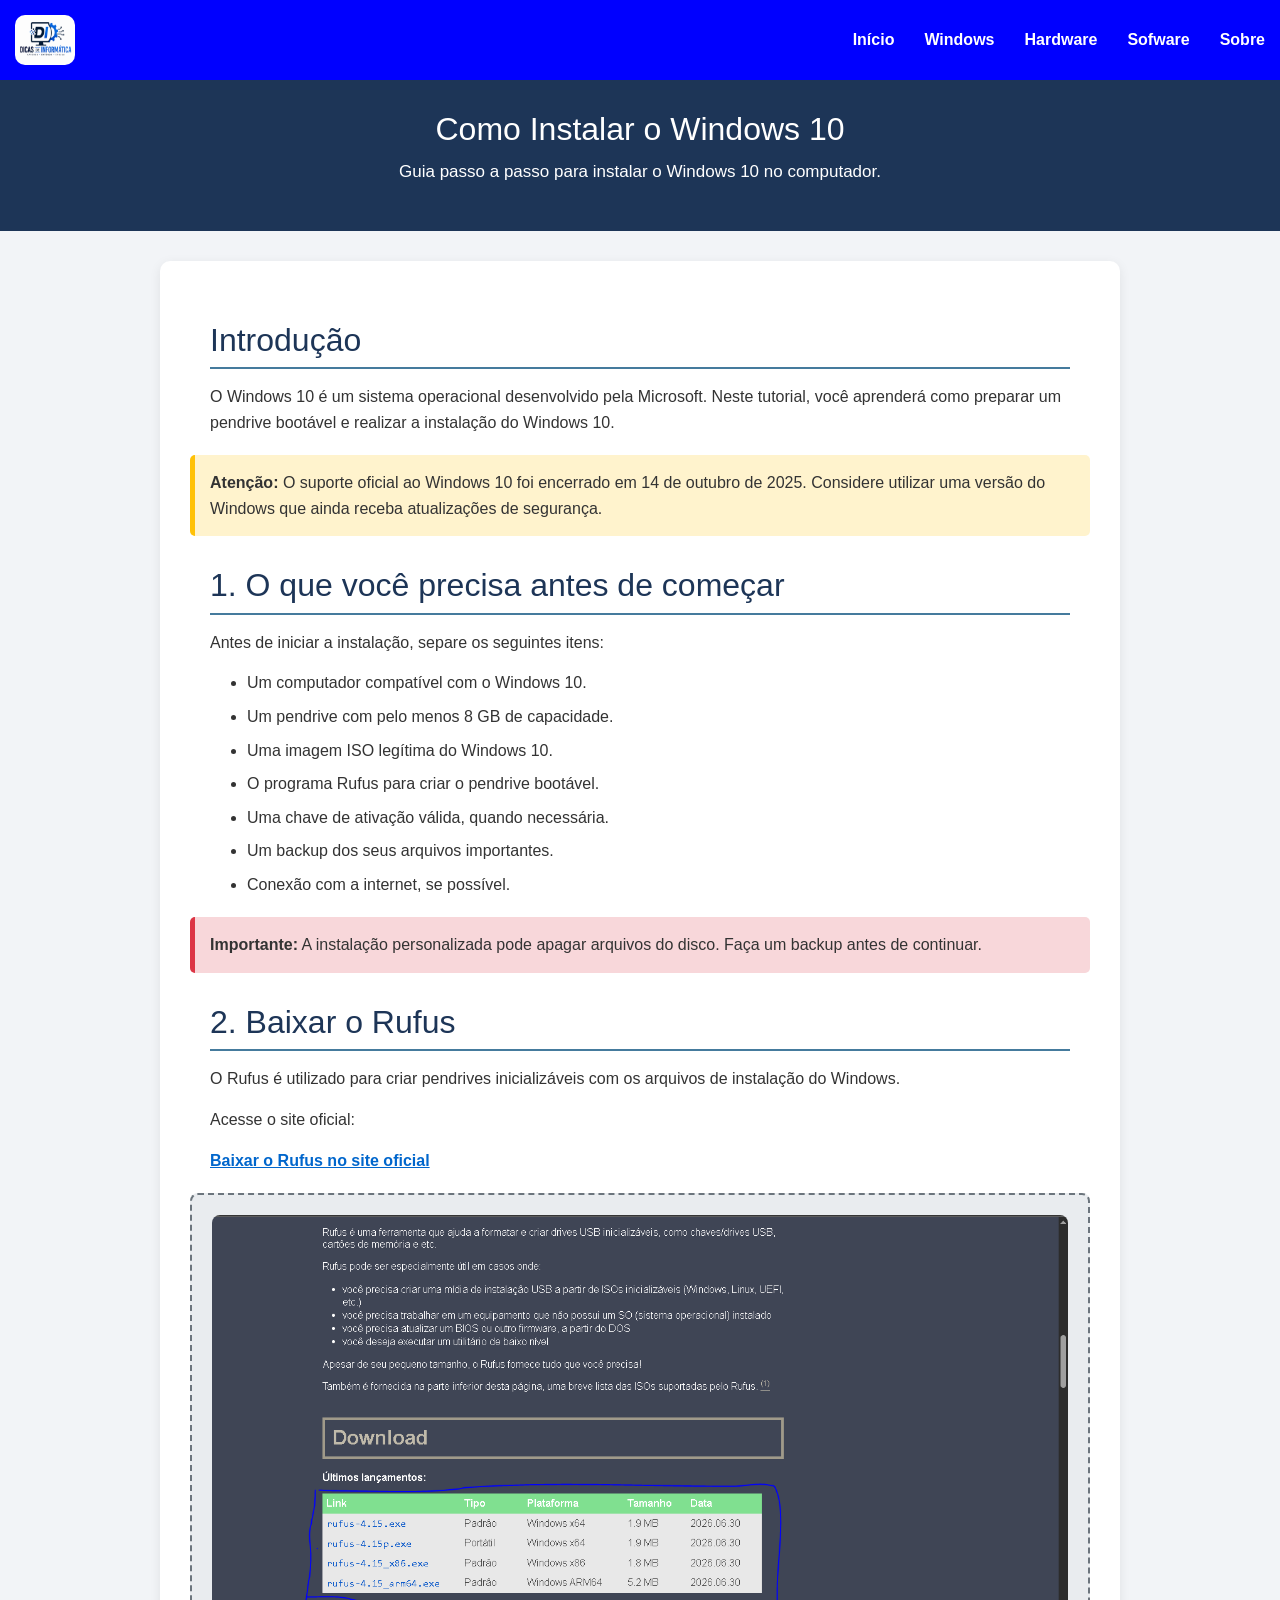
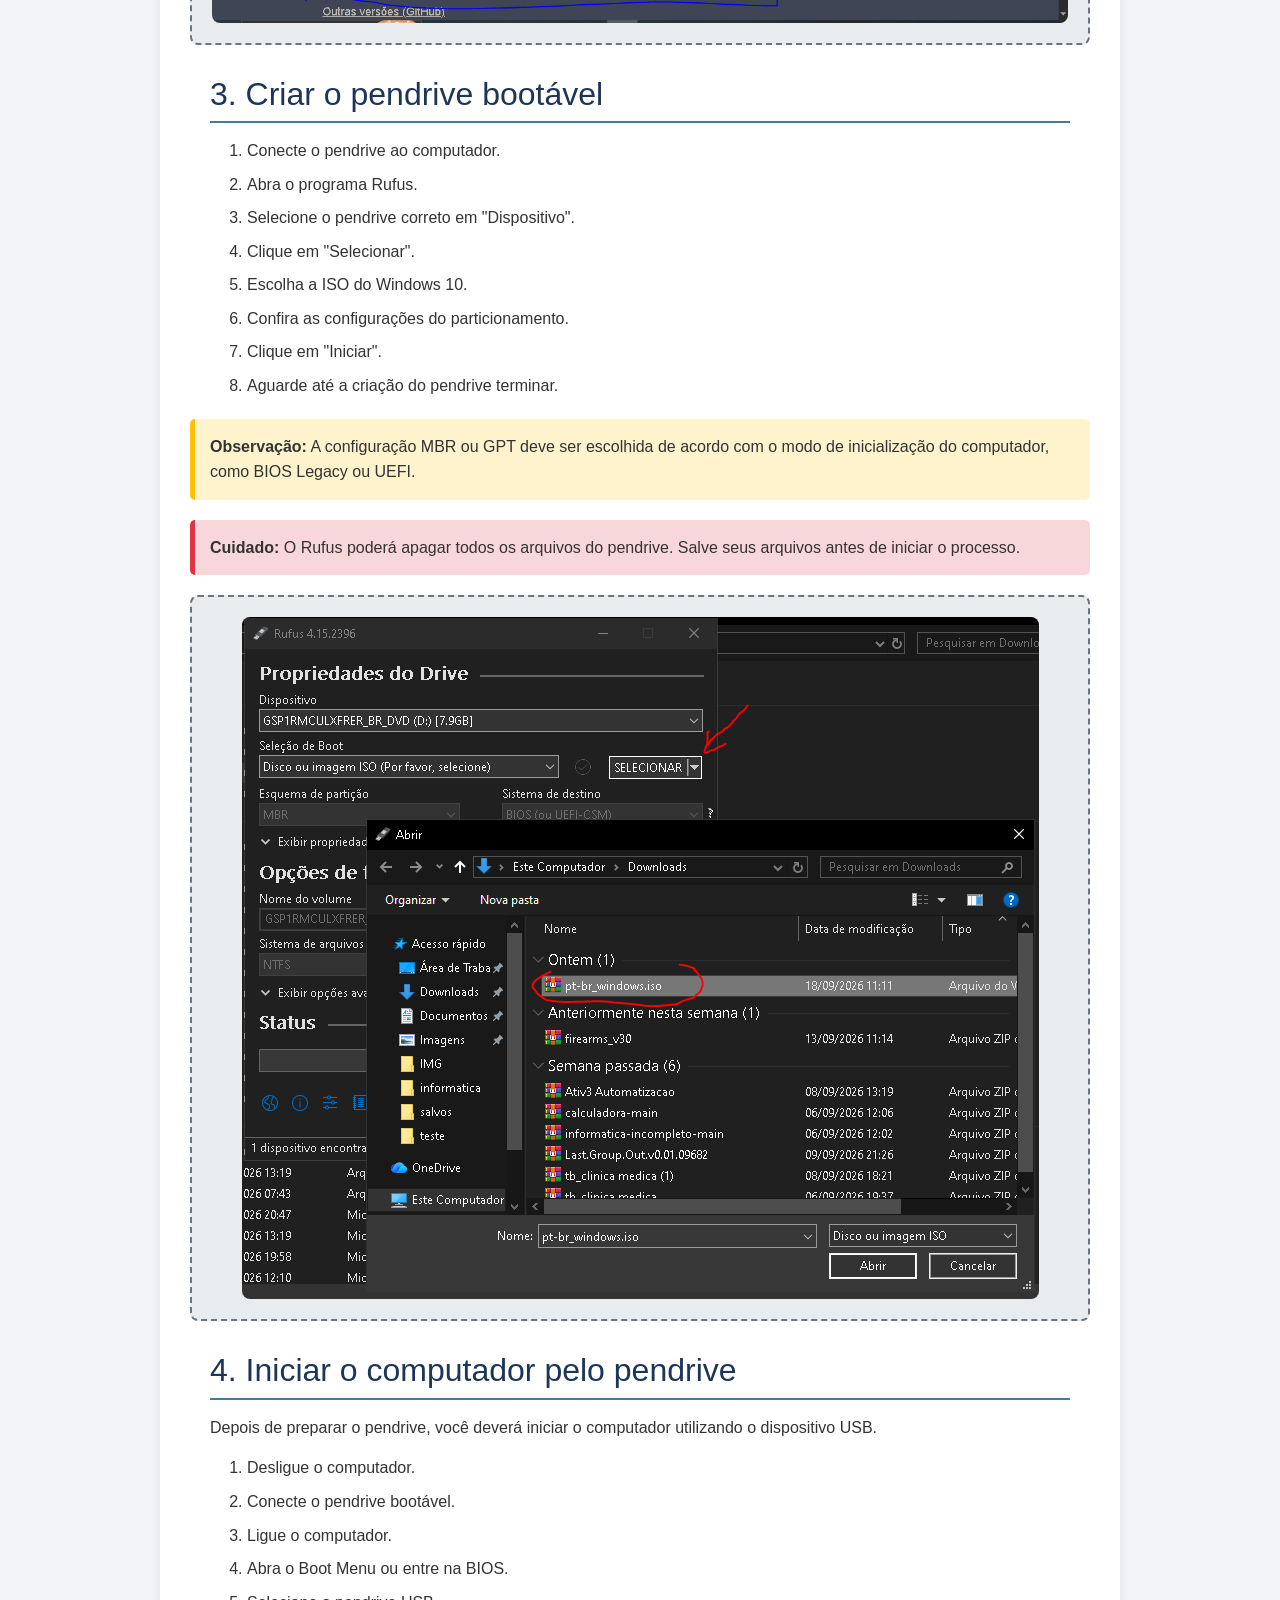
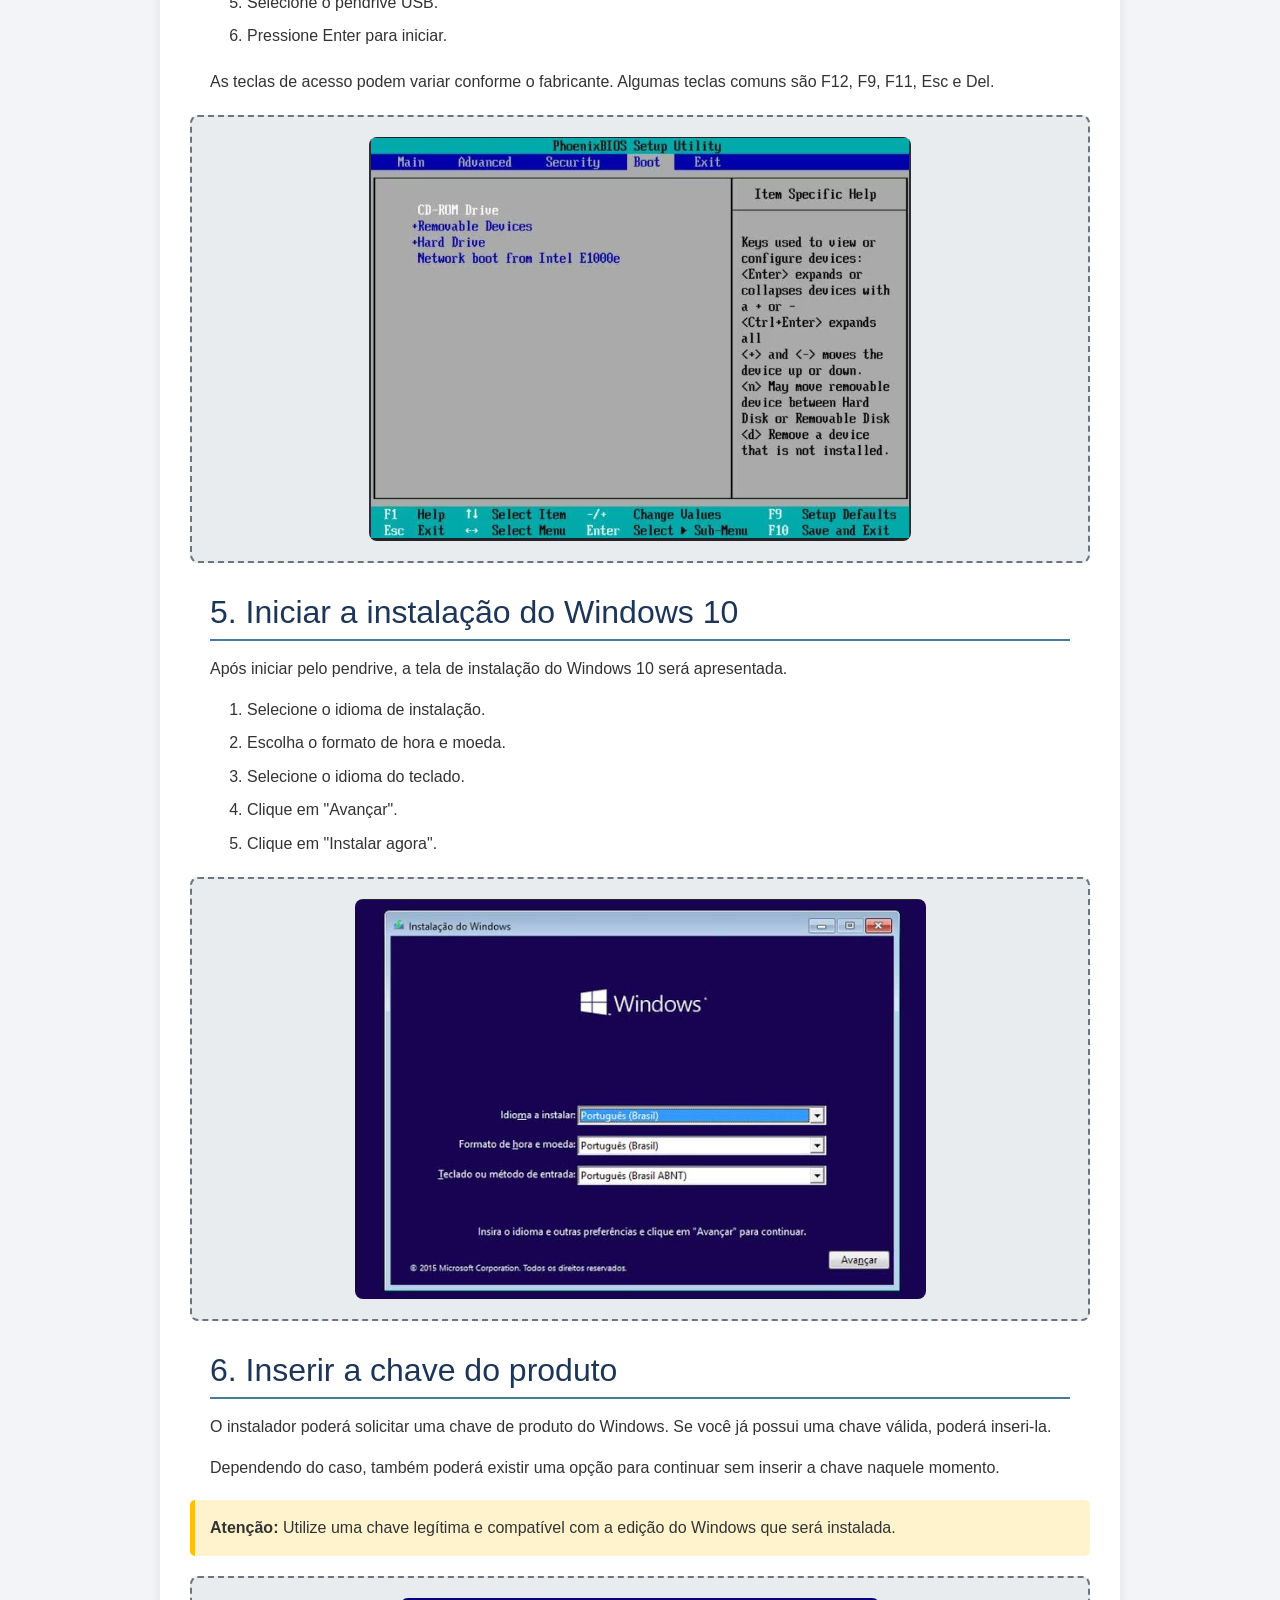
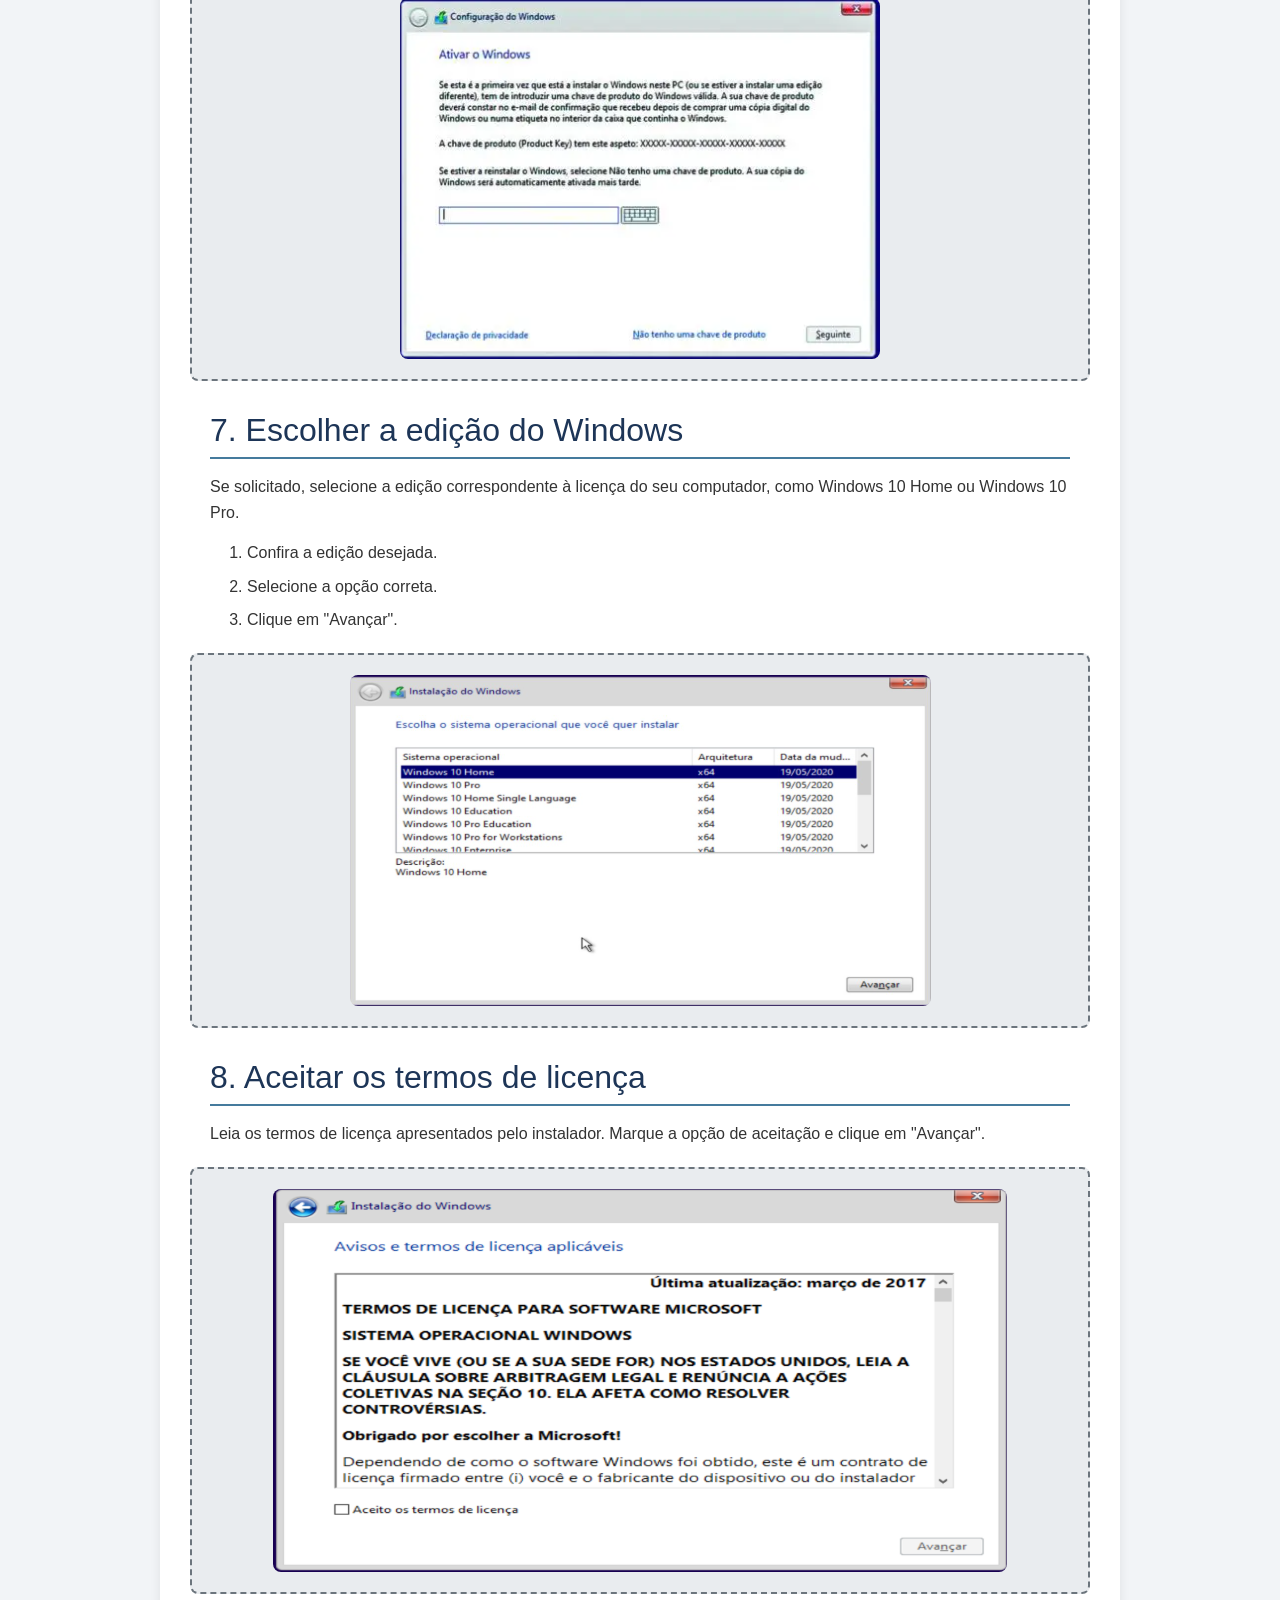
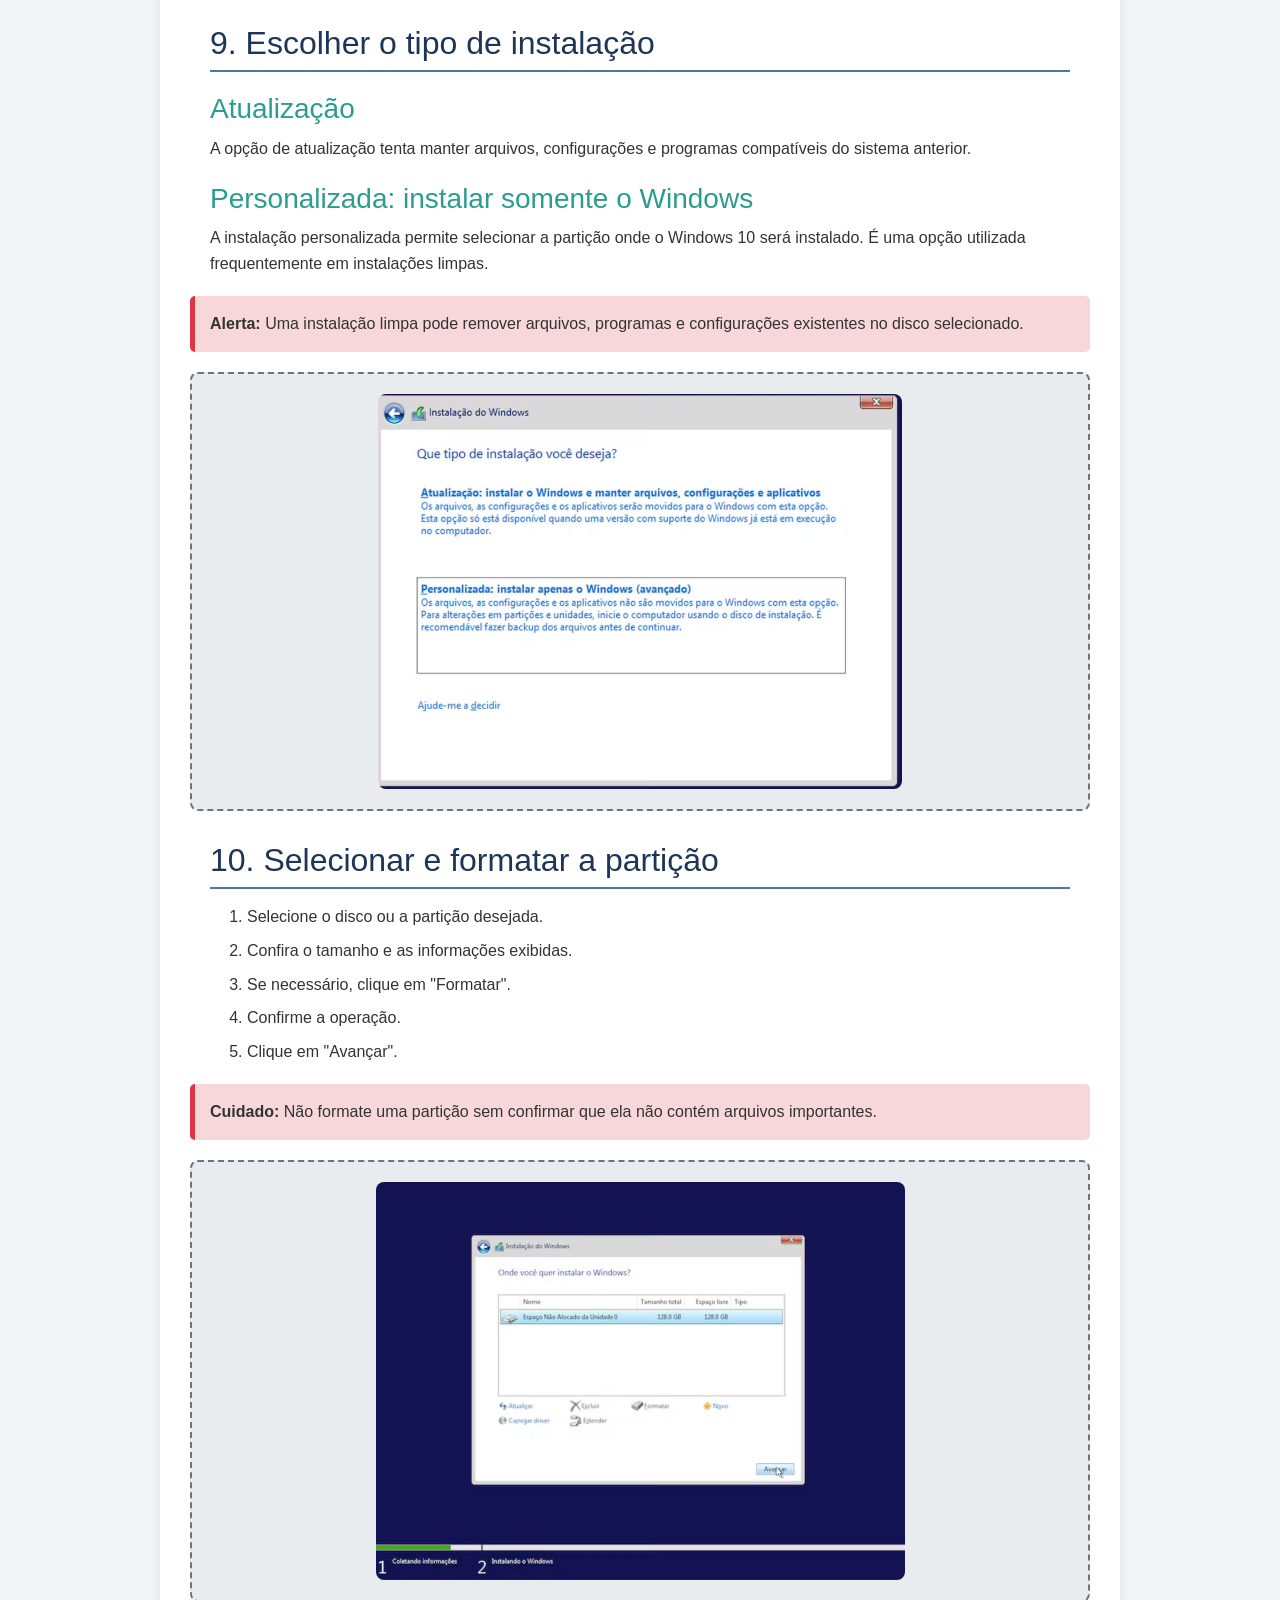
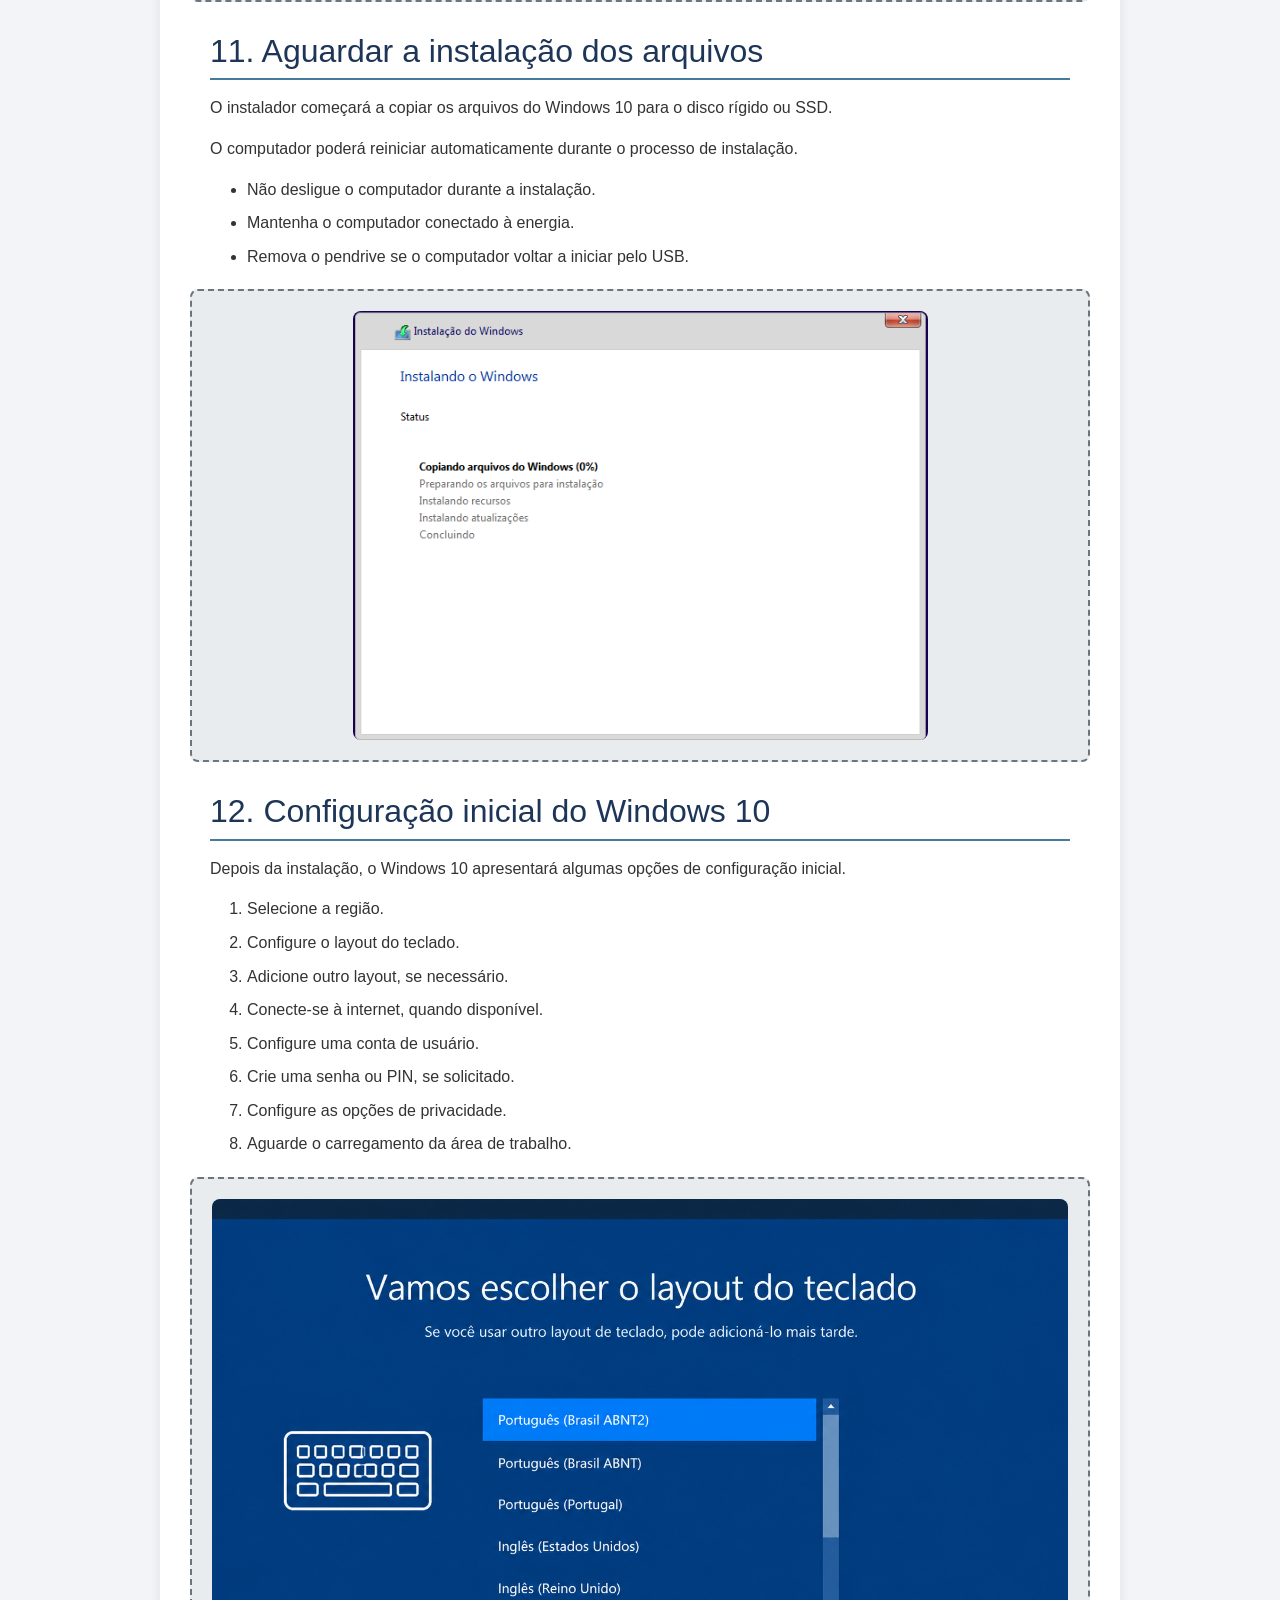
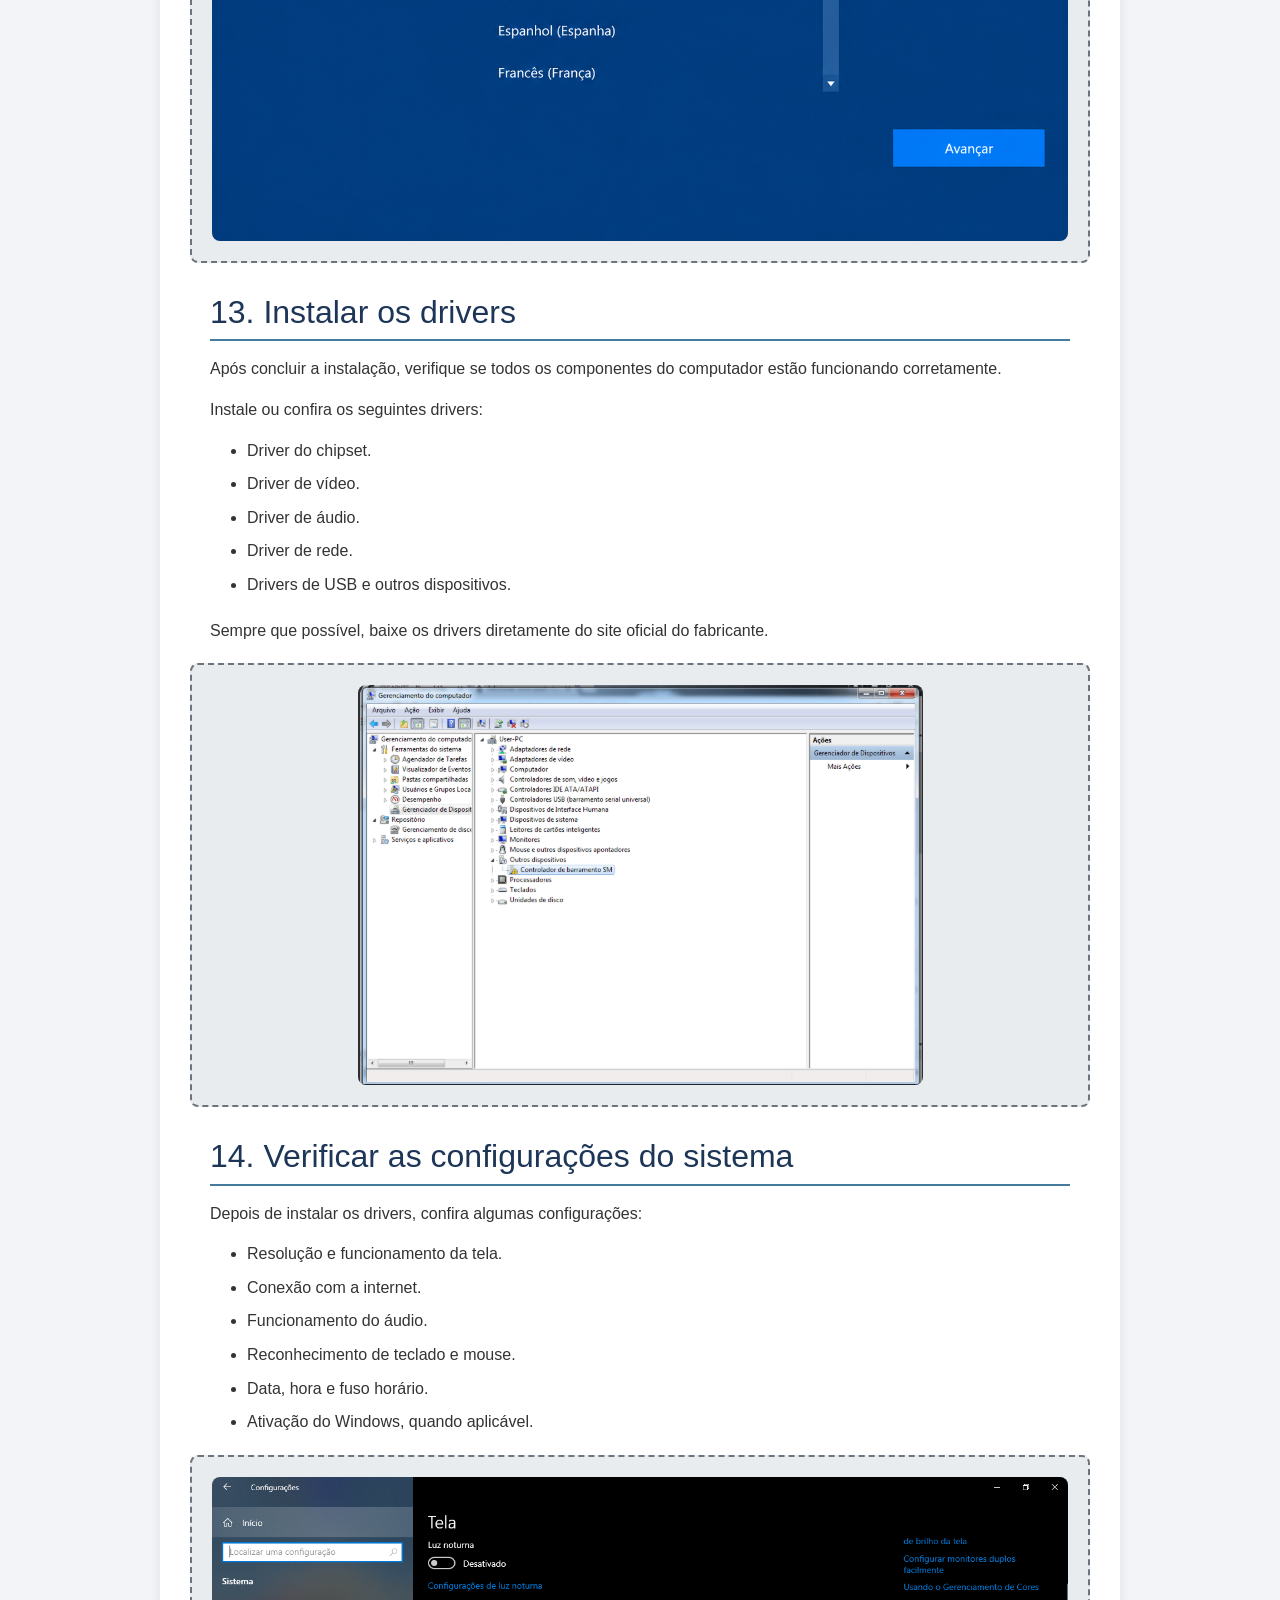
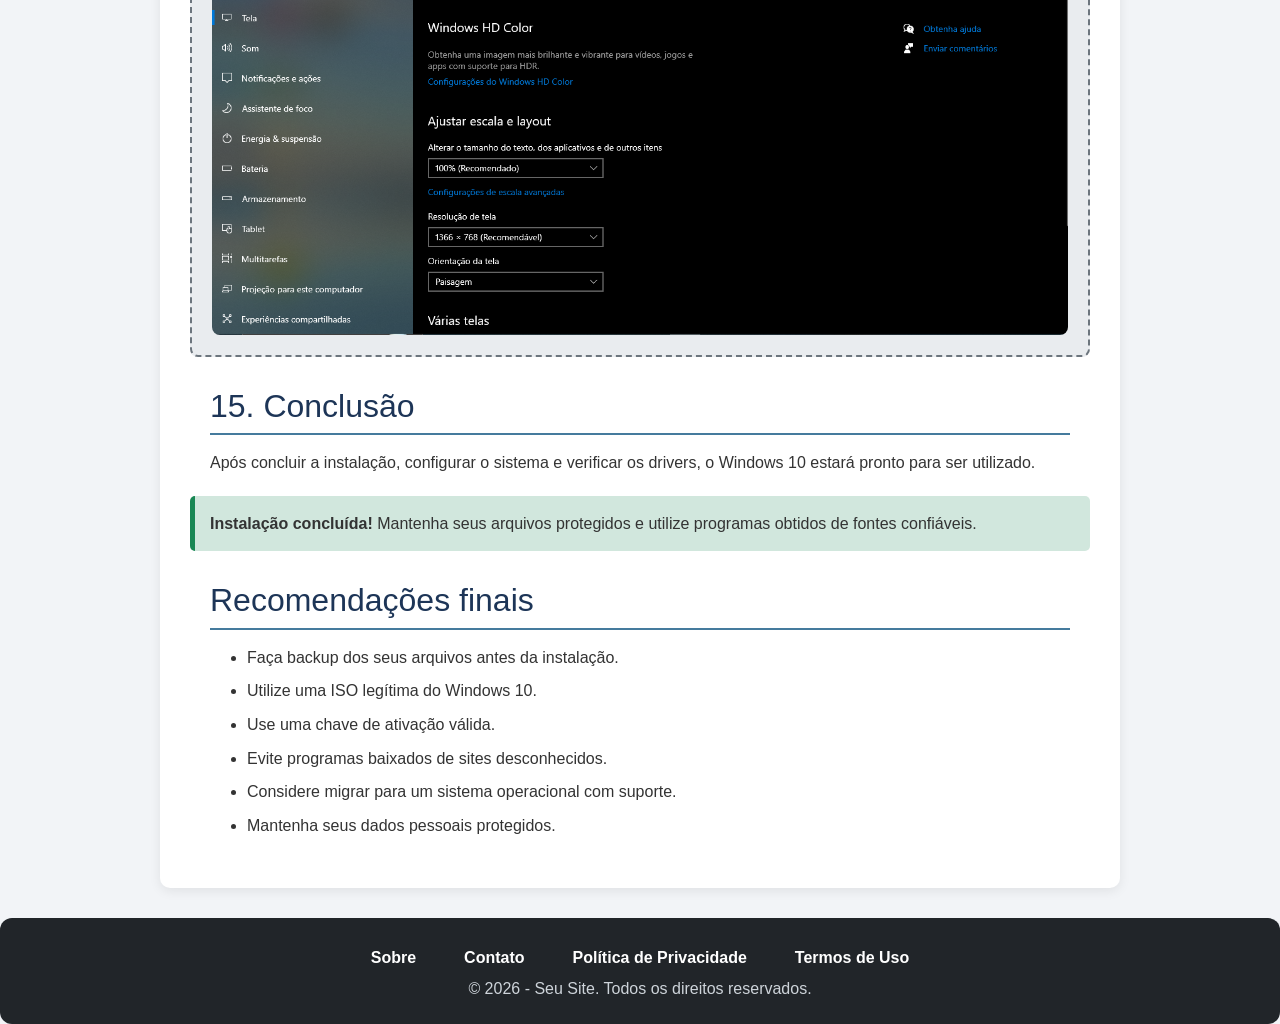
<file: Cards/instalacaowindows10.html>
<!DOCTYPE html>
<html lang="pt-br">
<head>
    <meta charset="UTF-8">
    <meta name="viewport" content="width=device-width, initial-scale=1.0">
    <title>Windows 10</title>
    <link rel="stylesheet" href="../CSS/css.css">

    <link href="https://cdn.jsdelivr.net/npm/bootstrap@5.3.8/dist/css/bootstrap.min.css" rel="stylesheet" integrity="sha384-sRIl4kxILFvY47J16cr9ZwB07vP4J8+LH7qKQnuqkuIAvNWLzeN8tE5YBujZqJLB" crossorigin="anonymous">

        <style>

        body {
            font-family: Arial, sans-serif;
            background-color: #f2f4f7;
            color: #333;
            line-height: 1.6;
        }

        header {
            background-color: #1d3557;
            color: white;
            text-align: center;
            padding: 30px 15px;
        }

        header h1 {
            font-size: 32px;
            margin-bottom: 10px;
        }

        header p {
            font-size: 17px;
        }

        main {
            max-width: 1000px;
            margin: 30px auto;
            padding: 0 20px;
        }

        article {
            background-color: white;
            padding: 30px;
            border-radius: 10px;
            box-shadow: 0 3px 12px rgba(0, 0, 0, 0.08);
        }

        h2 {
            color: #1d3557;
            margin-top: 30px;
            margin-bottom: 15px;
            border-bottom: 2px solid #457b9d;
            padding-bottom: 8px;
        }

        h3 {
            color: #2a9d8f;
            margin-top: 20px;
            margin-bottom: 10px;
        }

        p {
            margin-bottom: 15px;
        }

        ul,
        ol {
            margin: 15px 0 20px 25px;
        }

        li {
            margin-bottom: 8px;
        }

        a {
            color: #0066cc;
            font-weight: bold;
        }

        .aviso {
            background-color: #fff3cd;
            border-left: 5px solid #ffc107;
            padding: 15px;
            margin: 20px 0;
            border-radius: 5px;
        }

        .perigo {
            background-color: #f8d7da;
            border-left: 5px solid #dc3545;
            padding: 15px;
            margin: 20px 0;
            border-radius: 5px;
        }

        .sucesso {
            background-color: #d1e7dd;
            border-left: 5px solid #198754;
            padding: 15px;
            margin: 20px 0;
            border-radius: 5px;
        }

        .imagem {
            background-color: #e9ecef;
            border: 2px dashed #6c757d;
            min-height: 180px;
            margin: 20px 0;
            display: flex;
            align-items: center;
            justify-content: center;
            text-align: center;
            color: #555;
            border-radius: 8px;
            padding: 20px;
        }

        .imagem img {
            max-width: 100%;
            height: auto;
            border-radius: 8px;
        }

        code {
            background-color: #eee;
            padding: 3px 6px;
            border-radius: 4px;
            color: #c7254e;
        }

        footer {
            background-color: #1d3557;
            color: white;
            text-align: center;
            padding: 20px;
            margin-top: 30px;
        }

        footer a {
            color: white;
            text-decoration: none;
            margin: 0 8px;
        }

        footer a:hover {
            text-decoration: underline;
        }

        @media (max-width: 600px) {
            header h1 {
                font-size: 25px;
            }

            article {
                padding: 20px;
            }

            footer a {
                display: block;
                margin: 8px;
            }
        }
        </style>


</head>



<body>
 <nav class="menu">
         <a href="../index.html" class="Logo"><img src="../IMG/LOGO.png"  style="height: 50px; width: 60px; border-radius: 10px;"></a>
        <div class="menu1">
        <a href="../index.html">Início</a>
        <a href="../Artigos/windows.html">Windows</a>
        <a href="../Artigos/Hardware.html">Hardware</a>
        <a href="../Artigos/software.html">Sofware</a>
        <a href="../rodapé/sobre.html">Sobre</a>
        </div>
    </nav>


  <header>
        <h1>Como Instalar o Windows 10</h1>
        <p>Guia passo a passo para instalar o Windows 10 no computador.</p>
    </header>

    <main>
        <article>

            <h2>Introdução</h2>

            <p>
                O Windows 10 é um sistema operacional desenvolvido pela Microsoft.
                Neste tutorial, você aprenderá como preparar um pendrive bootável
                e realizar a instalação do Windows 10.
            </p>

            <div class="aviso">
                <strong>Atenção:</strong>
                O suporte oficial ao Windows 10 foi encerrado em 14 de outubro
                de 2025. Considere utilizar uma versão do Windows que ainda
                receba atualizações de segurança.
            </div>

            <h2>1. O que você precisa antes de começar</h2>

            <p>
                Antes de iniciar a instalação, separe os seguintes itens:
            </p>

            <ul>
                <li>Um computador compatível com o Windows 10.</li>
                <li>Um pendrive com pelo menos 8 GB de capacidade.</li>
                <li>Uma imagem ISO legítima do Windows 10.</li>
                <li>O programa Rufus para criar o pendrive bootável.</li>
                <li>Uma chave de ativação válida, quando necessária.</li>
                <li>Um backup dos seus arquivos importantes.</li>
                <li>Conexão com a internet, se possível.</li>
            </ul>

            <div class="perigo">
                <strong>Importante:</strong>
                A instalação personalizada pode apagar arquivos do disco.
                Faça um backup antes de continuar.
            </div>

            <h2>2. Baixar o Rufus</h2>

            <p>
                O Rufus é utilizado para criar pendrives inicializáveis
                com os arquivos de instalação do Windows.
            </p>

            <p>
                Acesse o site oficial:
            </p>

            <p>
                <a href="https://rufus.ie/pt_BR/" target="_blank">
                    Baixar o Rufus no site oficial
                </a>
            </p>

            <div class="imagem">
                <img src="../IMG/rufusbaixar.PNG" alt="baixar rufus">
            </div>

            <h2>3. Criar o pendrive bootável</h2>

            <ol>
                <li>Conecte o pendrive ao computador.</li>
                <li>Abra o programa Rufus.</li>
                <li>Selecione o pendrive correto em "Dispositivo".</li>
                <li>Clique em "Selecionar".</li>
                <li>Escolha a ISO do Windows 10.</li>
                <li>Confira as configurações do particionamento.</li>
                <li>Clique em "Iniciar".</li>
                <li>Aguarde até a criação do pendrive terminar.</li>
            </ol>

            <div class="aviso">
                <strong>Observação:</strong>
                A configuração MBR ou GPT deve ser escolhida de acordo
                com o modo de inicialização do computador, como BIOS
                Legacy ou UEFI.
            </div>

            <div class="perigo">
                <strong>Cuidado:</strong>
                O Rufus poderá apagar todos os arquivos do pendrive.
                Salve seus arquivos antes de iniciar o processo.
            </div>

            <div class="imagem">
                 <img src="../IMG/selecionandorufus1.PNG" alt="selecioando rufus">
            </div>

            <h2>4. Iniciar o computador pelo pendrive</h2>

            <p>
                Depois de preparar o pendrive, você deverá iniciar o
                computador utilizando o dispositivo USB.
            </p>

            <ol>
                <li>Desligue o computador.</li>
                <li>Conecte o pendrive bootável.</li>
                <li>Ligue o computador.</li>
                <li>Abra o Boot Menu ou entre na BIOS.</li>
                <li>Selecione o pendrive USB.</li>
                <li>Pressione Enter para iniciar.</li>
            </ol>

            <p>
                As teclas de acesso podem variar conforme o fabricante.
                Algumas teclas comuns são F12, F9, F11, Esc e Del.
            </p>

            <div class="imagem">
                <img src="../IMG/boot_bios.PNG" alt="selecioando rufus">
            </div>

            <h2>5. Iniciar a instalação do Windows 10</h2>

            <p>
                Após iniciar pelo pendrive, a tela de instalação do
                Windows 10 será apresentada.
            </p>

            <ol>
                <li>Selecione o idioma de instalação.</li>
                <li>Escolha o formato de hora e moeda.</li>
                <li>Selecione o idioma do teclado.</li>
                <li>Clique em "Avançar".</li>
                <li>Clique em "Instalar agora".</li>
            </ol>

            <div class="imagem">
                <img src="../IMG/telainicialwindows10.PNG" alt="instalando windows 10">
            </div>

            <h2>6. Inserir a chave do produto</h2>

            <p>
                O instalador poderá solicitar uma chave de produto do Windows.
                Se você já possui uma chave válida, poderá inseri-la.
            </p>

            <p>
                Dependendo do caso, também poderá existir uma opção para
                continuar sem inserir a chave naquele momento.
            </p>

            <div class="aviso">
                <strong>Atenção:</strong>
                Utilize uma chave legítima e compatível com a edição
                do Windows que será instalada.
            </div>

            <div class="imagem">
                <img src="../IMG/ativacaowindows10.PNG" alt="ativando o windows 10">
            </div>

            <h2>7. Escolher a edição do Windows</h2>

            <p>
                Se solicitado, selecione a edição correspondente à licença
                do seu computador, como Windows 10 Home ou Windows 10 Pro.
            </p>

            <ol>
                <li>Confira a edição desejada.</li>
                <li>Selecione a opção correta.</li>
                <li>Clique em "Avançar".</li>
            </ol>

            <div class="imagem">
                <img src="../IMG/escolherwindows10.PNG" alt="selecione o tipo de windows 10 a usar">
            </div>

            <h2>8. Aceitar os termos de licença</h2>

            <p>
                Leia os termos de licença apresentados pelo instalador.
                Marque a opção de aceitação e clique em "Avançar".
            </p>

            <div class="imagem">
                <img src="../IMG/termoswindows10.PNG" alt="aceitando os termos do windows 10">
            </div>

            <h2>9. Escolher o tipo de instalação</h2>

            <h3>Atualização</h3>

            <p>
                A opção de atualização tenta manter arquivos, configurações
                e programas compatíveis do sistema anterior.
            </p>

            <h3>Personalizada: instalar somente o Windows</h3>

            <p>
                A instalação personalizada permite selecionar a partição
                onde o Windows 10 será instalado. É uma opção utilizada
                frequentemente em instalações limpas.
            </p>

            <div class="perigo">
                <strong>Alerta:</strong>
                Uma instalação limpa pode remover arquivos, programas
                e configurações existentes no disco selecionado.
            </div>

            <div class="imagem">
                <img src="../IMG/tipodeinstalacaowindows10.PNG" alt="">
            </div>

            <h2>10. Selecionar e formatar a partição</h2>

            <ol>
                <li>Selecione o disco ou a partição desejada.</li>
                <li>Confira o tamanho e as informações exibidas.</li>
                <li>Se necessário, clique em "Formatar".</li>
                <li>Confirme a operação.</li>
                <li>Clique em "Avançar".</li>
            </ol>

            <div class="perigo">
                <strong>Cuidado:</strong>
                Não formate uma partição sem confirmar que ela não
                contém arquivos importantes.
            </div>

            <div class="imagem">
                <img src="../IMG/particaowindows10.PNG" alt="escolhendo a partição para instalação do windows 10">
            </div>

            <h2>11. Aguardar a instalação dos arquivos</h2>

            <p>
                O instalador começará a copiar os arquivos do Windows 10
                para o disco rígido ou SSD.
            </p>

            <p>
                O computador poderá reiniciar automaticamente durante
                o processo de instalação.
            </p>

            <ul>
                <li>Não desligue o computador durante a instalação.</li>
                <li>Mantenha o computador conectado à energia.</li>
                <li>Remova o pendrive se o computador voltar a iniciar pelo USB.</li>
            </ul>

            <div class="imagem">
                <img src="../IMG/copiandoarquivoswindows10.PNG" alt="">
            </div>

            <h2>12. Configuração inicial do Windows 10</h2>

            <p>
                Depois da instalação, o Windows 10 apresentará algumas
                opções de configuração inicial.
            </p>

            <ol>
                <li>Selecione a região.</li>
                <li>Configure o layout do teclado.</li>
                <li>Adicione outro layout, se necessário.</li>
                <li>Conecte-se à internet, quando disponível.</li>
                <li>Configure uma conta de usuário.</li>
                <li>Crie uma senha ou PIN, se solicitado.</li>
                <li>Configure as opções de privacidade.</li>
                <li>Aguarde o carregamento da área de trabalho.</li>
            </ol>

            <div class="imagem">
                <img src="../IMG/configuracoesinaiswindows10.png" alt="configurando o windows 10">
            </div>

            <h2>13. Instalar os drivers</h2>

            <p>
                Após concluir a instalação, verifique se todos os componentes
                do computador estão funcionando corretamente.
            </p>

            <p>Instale ou confira os seguintes drivers:</p>

            <ul>
                <li>Driver do chipset.</li>
                <li>Driver de vídeo.</li>
                <li>Driver de áudio.</li>
                <li>Driver de rede.</li>
                <li>Drivers de USB e outros dispositivos.</li>
            </ul>

            <p>
                Sempre que possível, baixe os drivers diretamente do site
                oficial do fabricante.
            </p>

            <div class="imagem">
                <img src="../IMG/driverswindows7.PNG" alt="gerenciador de dispositivo drivers">
            </div>

            <h2>14. Verificar as configurações do sistema</h2>

            <p>
                Depois de instalar os drivers, confira algumas configurações:
            </p>

            <ul>
                <li>Resolução e funcionamento da tela.</li>
                <li>Conexão com a internet.</li>
                <li>Funcionamento do áudio.</li>
                <li>Reconhecimento de teclado e mouse.</li>
                <li>Data, hora e fuso horário.</li>
                <li>Ativação do Windows, quando aplicável.</li>
            </ul>

            <div class="imagem">
                <img src="../IMG/windows10personalizacao.PNG" alt="">
            </div>

            <h2>15. Conclusão</h2>

            <p>
                Após concluir a instalação, configurar o sistema e verificar
                os drivers, o Windows 10 estará pronto para ser utilizado.
            </p>

            <div class="sucesso">
                <strong>Instalação concluída!</strong>
                Mantenha seus arquivos protegidos e utilize programas
                obtidos de fontes confiáveis.
            </div>

            <h2>Recomendações finais</h2>

            <ul>
                <li>Faça backup dos seus arquivos antes da instalação.</li>
                <li>Utilize uma ISO legítima do Windows 10.</li>
                <li>Use uma chave de ativação válida.</li>
                <li>Evite programas baixados de sites desconhecidos.</li>
                <li>Considere migrar para um sistema operacional com suporte.</li>
                <li>Mantenha seus dados pessoais protegidos.</li>
            </ul>

        </article>
    </main>





<section></section>
<footer class="rodape">
    <nav class="menu2">
        <a href="../rodapé/sobre.html">Sobre</a>
        <a href="../rodapé/contato.html">Contato</a>
        <a href="../rodapé/privacidade.html">Política de Privacidade</a>
        <a href="../rodapé/termos.html">Termos de Uso</a>
    </nav>

    <p class="prodape">&copy; 2026 - Seu Site. Todos os direitos reservados.</p>
</footer>
    <script src="https://cdn.jsdelivr.net/npm/bootstrap@5.3.8/dist/js/bootstrap.bundle.min.js" integrity="sha384-FKyoEForCGlyvwx9Hj09JcYn3nv7wiPVlz7YYwJrWVcXK/BmnVDxM+D2scQbITxI" crossorigin="anonymous"></script>
</body>
</html>
</file>
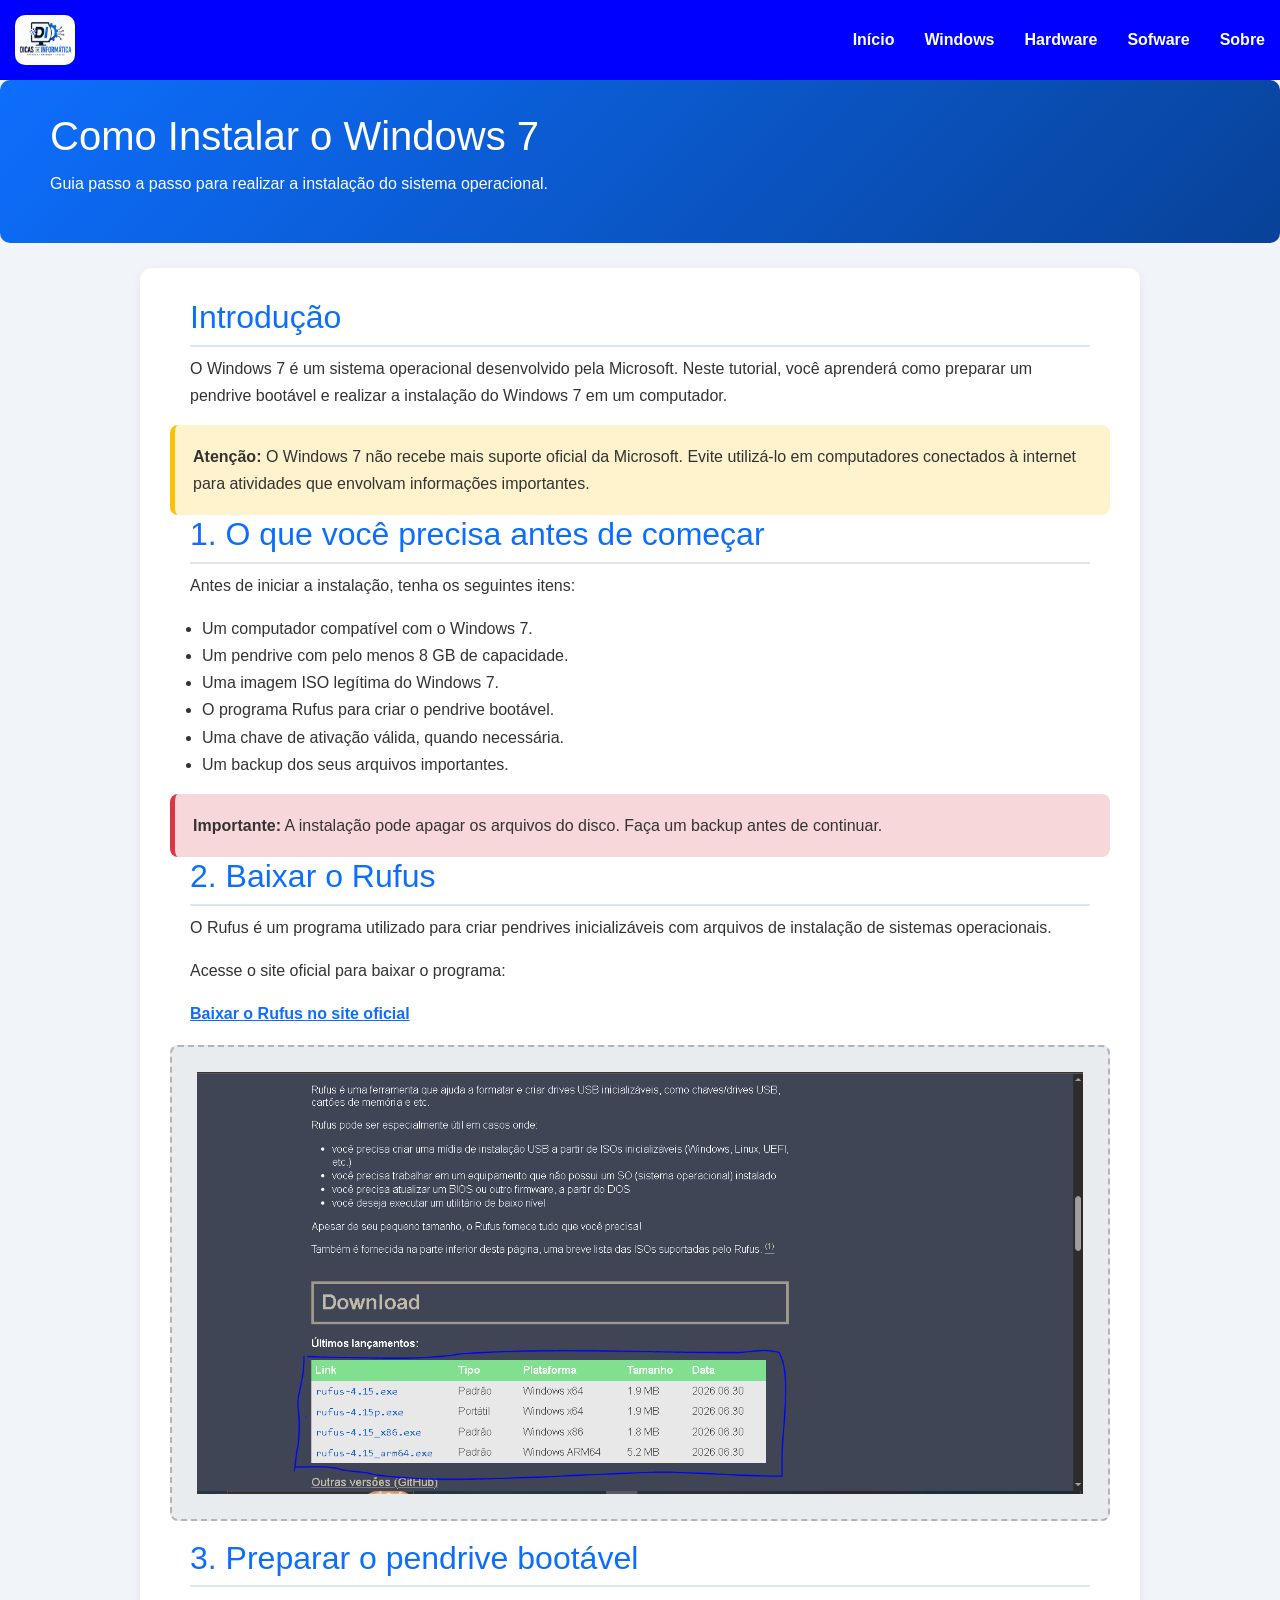
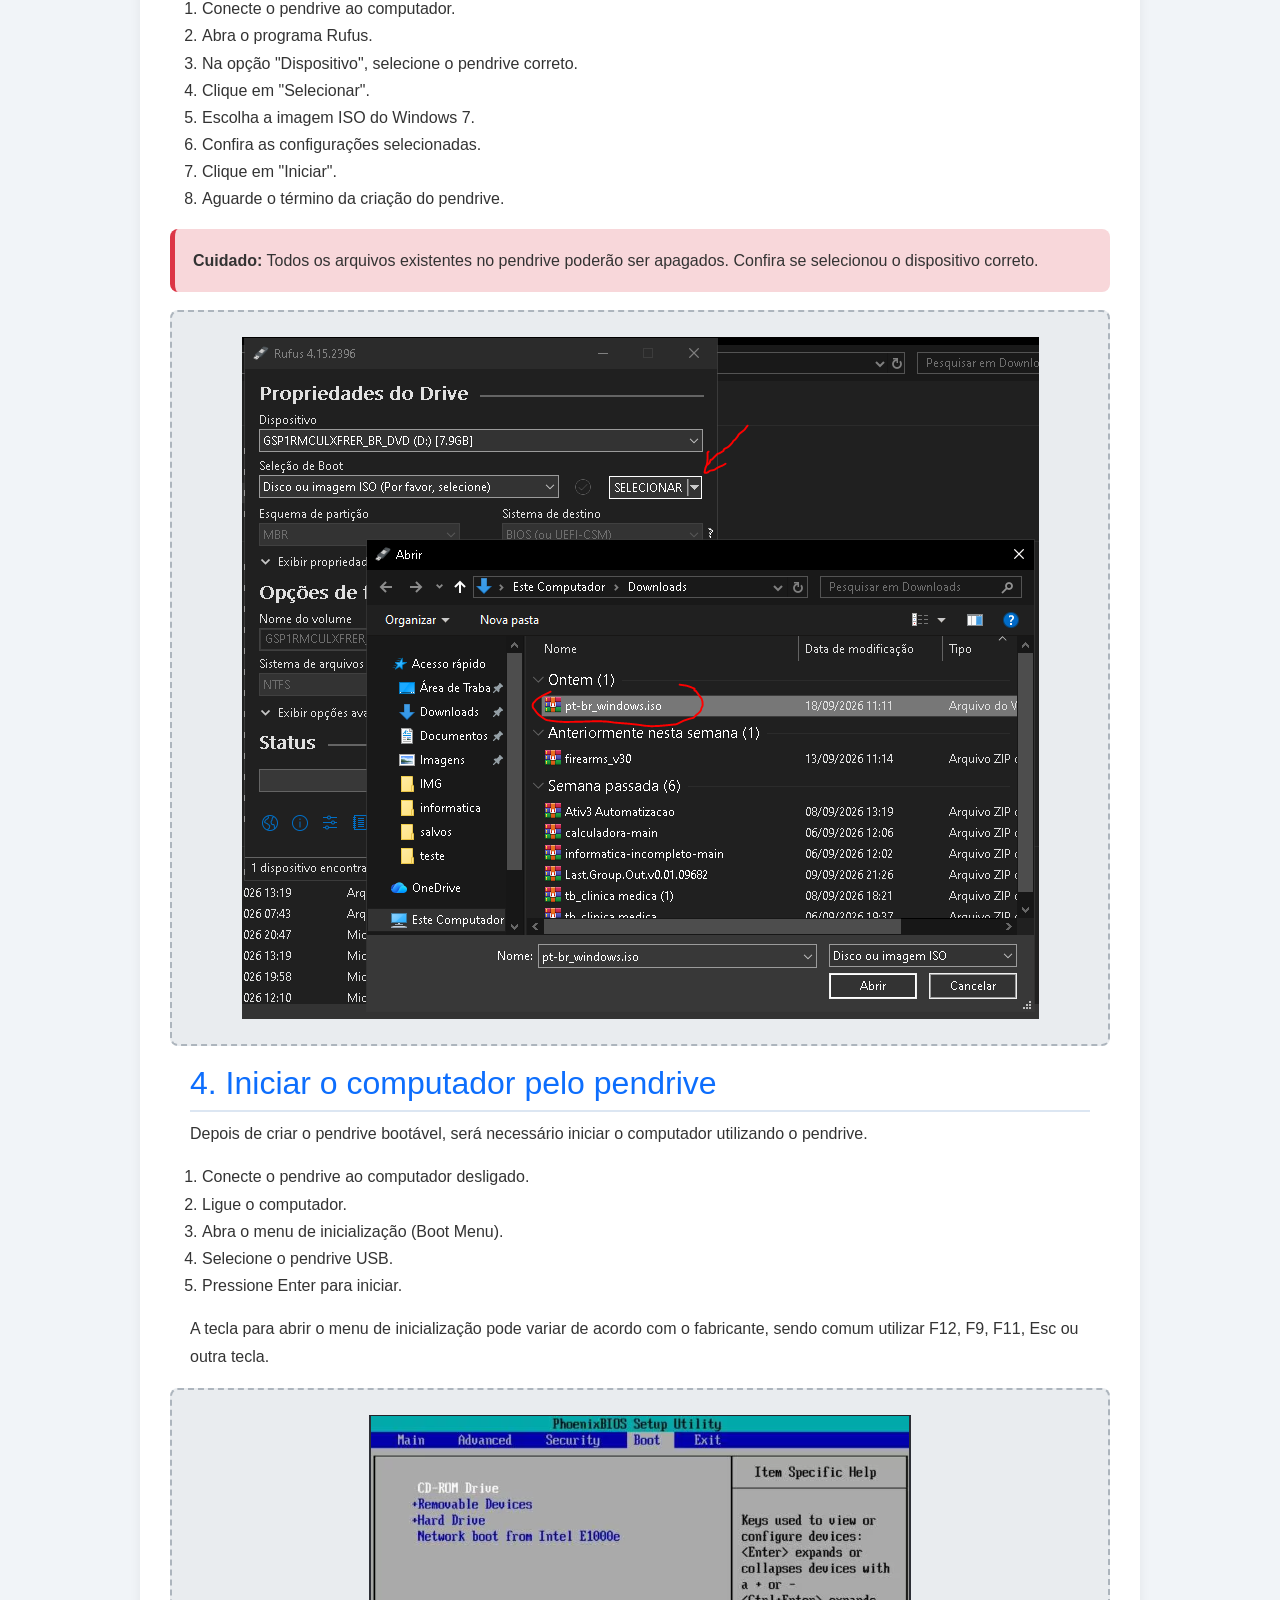
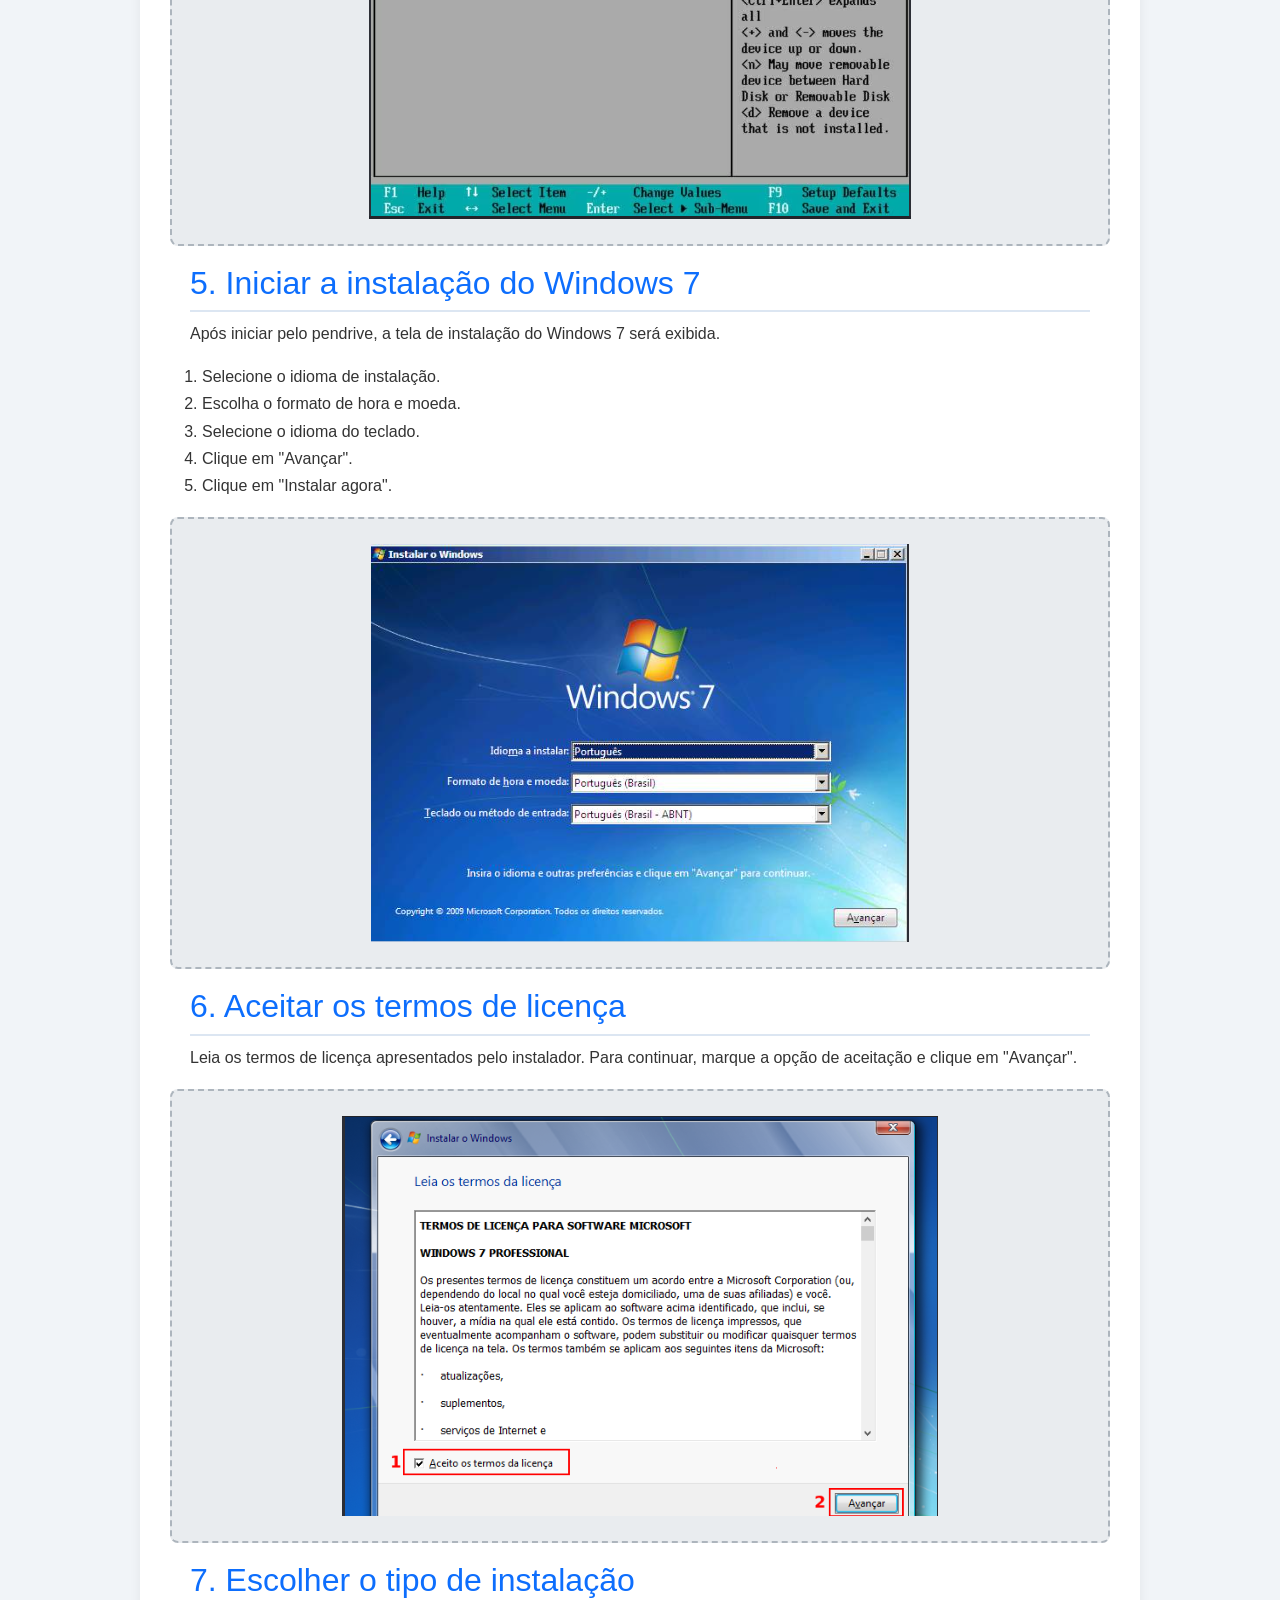
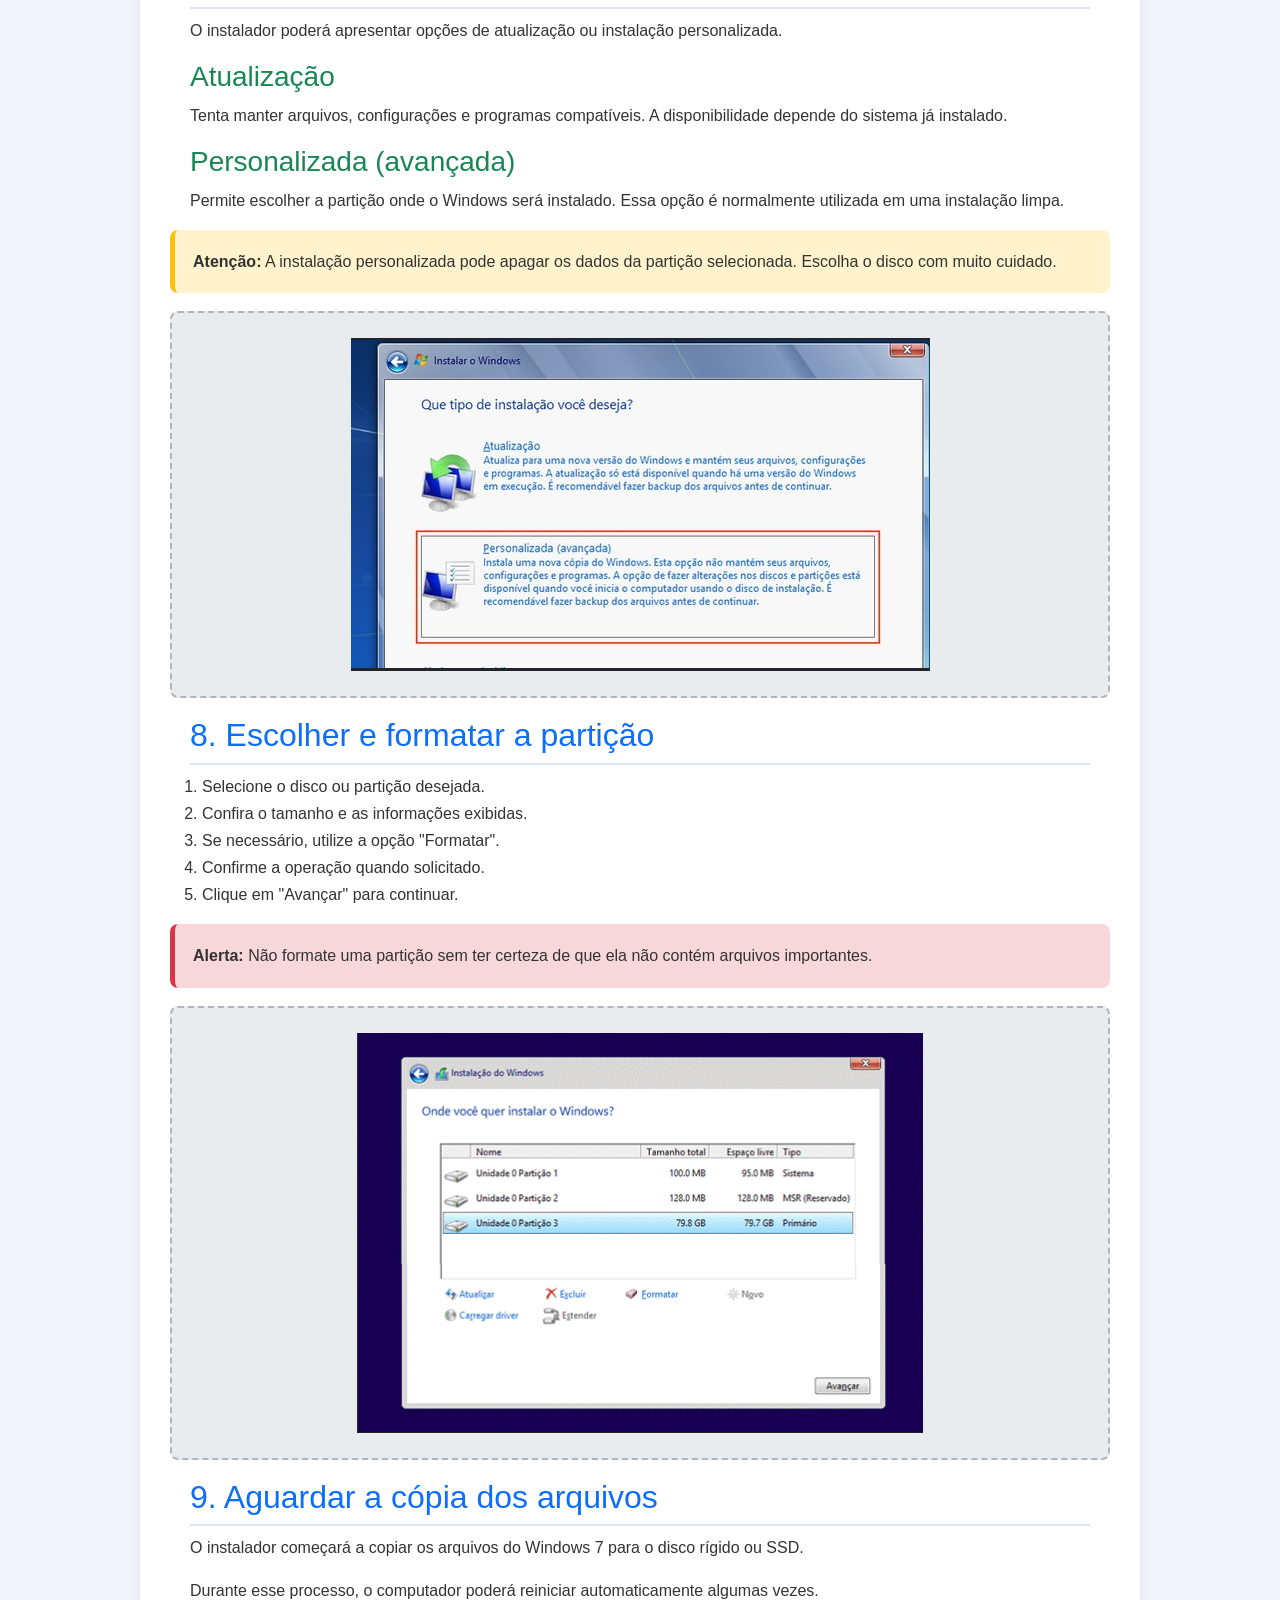
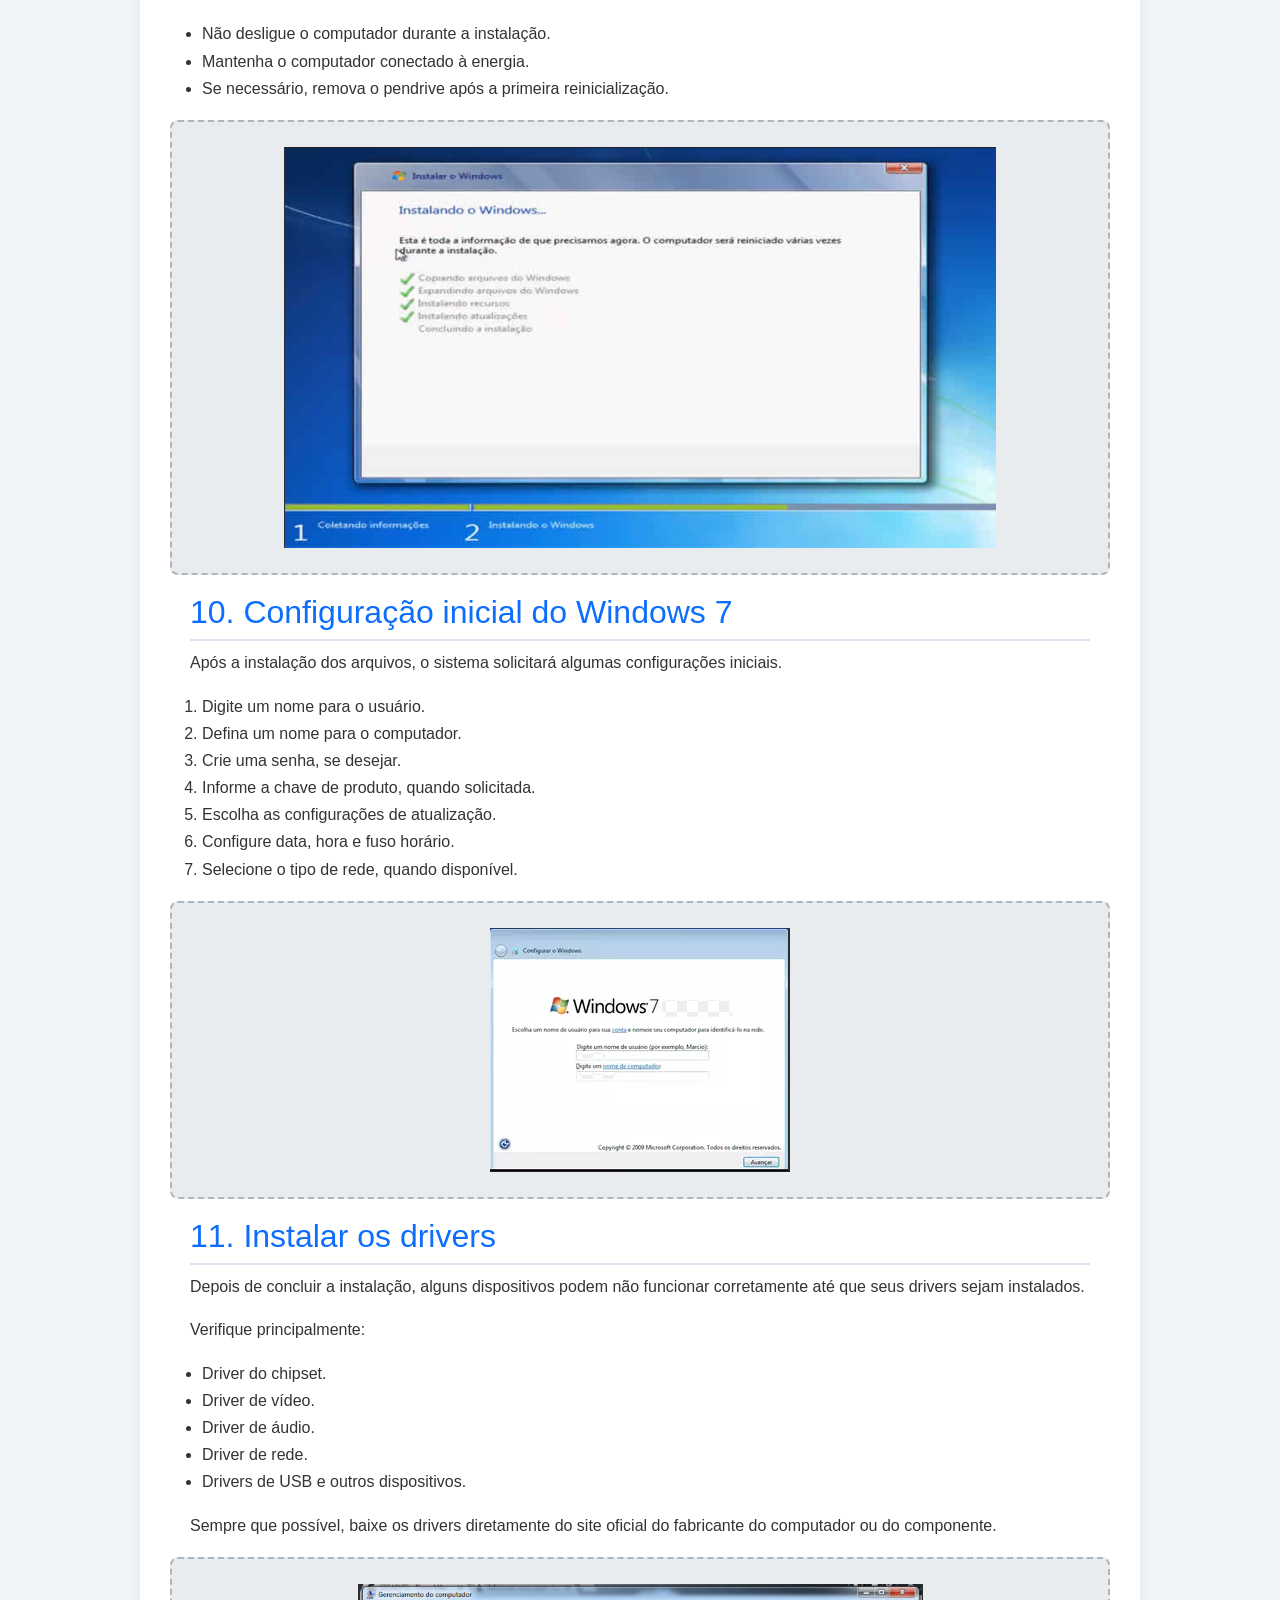
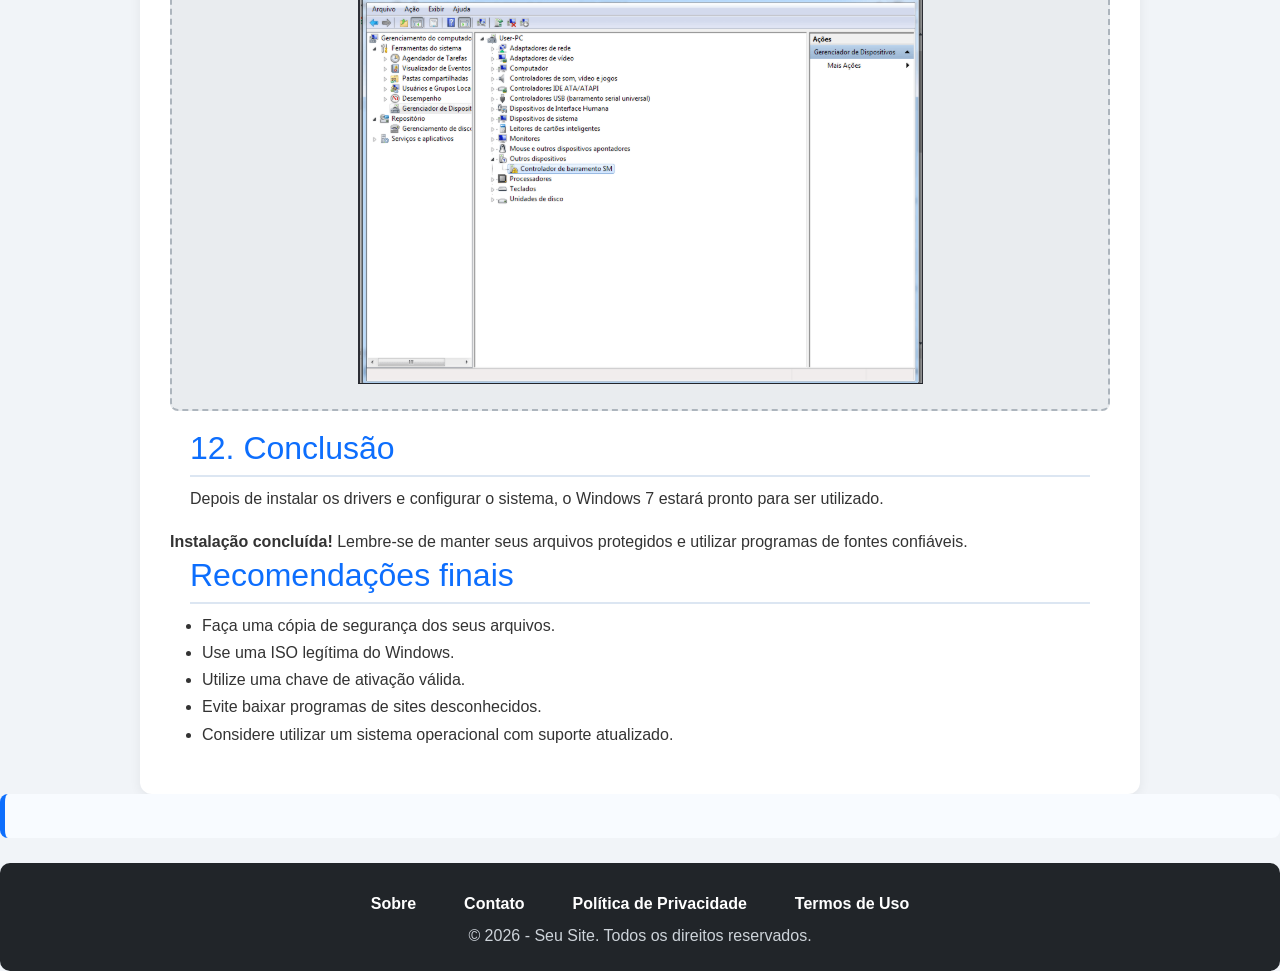
<file: Cards/instalacaowindows7.html>
<!DOCTYPE html>
<html lang="pt-br">
<head>
    <meta charset="UTF-8">
    <meta name="viewport" content="width=device-width, initial-scale=1.0">
    <title>Windows 7</title>
    <link rel="stylesheet" href="../CSS/css.css">

    <link href="https://cdn.jsdelivr.net/npm/bootstrap@5.3.8/dist/css/bootstrap.min.css" rel="stylesheet" integrity="sha384-sRIl4kxILFvY47J16cr9ZwB07vP4J8+LH7qKQnuqkuIAvNWLzeN8tE5YBujZqJLB" crossorigin="anonymous">

<style>
*{box-sizing:border-box}

body{
    background:#f1f4f8;
    color:#333;
    font-family:Arial,sans-serif;
    line-height:1.7}

article{max-width:1000px;
margin:auto;
background:#fff;
padding:30px;
border-radius:12px;
box-shadow:0 3px 12px #0001}

header{background:linear-gradient(135deg,#0d6efd,#084298);
color:#fff;padding:30px;
border-radius:10px;
margin-bottom:25px}

h1{line-height:1.3}

h2{color:#0d6efd;
border-bottom:2px solid #dce6f2;
padding-bottom:8px}

h3{color:#198754}

section{padding:22px;
margin-bottom:22px;
border-left:5px solid #0d6efd;
border-radius:8px;
background:#f8fbff}

.passo{background:#fff;
border:1px solid #d9e3f0;
border-radius:8px;
padding:15px;
margin:12px 0}

.aviso{background:#fff3cd;
border-left:5px solid #ffc107;
padding:18px;
border-radius:8px}

.perigo{background:#f8d7da;
border-left:5px solid #dc3545;
padding:18px;
border-radius:8px}

.dica{background:#d1e7dd;
border-left:5px solid #198754;
padding:18px;
border-radius:8px}

.imagem{min-height:130px;
margin:18px 0;
padding:25px;
display:flex;
align-items:center;
justify-content:center;
text-align:center;
color:#6c757d;
background:#e9ecef;
border:2px dashed #adb5bd;
border-radius:8px}

.imagem img{max-width:100%}

a{color:#0d6efd;
font-weight:bold}

.rodape{
margin:25px auto 0;
padding:22px;
background:#212529;
color:#fff;
text-align:center;
border-radius:10px}

.rodape a{color:#fff;
margin:0 8px}

@media(max-width:600px){article{padding:15px}header,section{padding:18px}

.rodape a{display:block;margin:8px}}

</style>


</head>



<body>
 <nav class="menu">
         <a href="../index.html" class="Logo"><img src="../IMG/LOGO.png"  style="height: 50px; width: 60px; border-radius: 10px;"></a>
        <div class="menu1">
        <a href="../index.html">Início</a>
        <a href="../Artigos/windows.html">Windows</a>
        <a href="../Artigos/Hardware.html">Hardware</a>
        <a href="../Artigos/software.html">Sofware</a>
        <a href="../rodapé/sobre.html">Sobre</a>
        </div>
    </nav>

<header>
        <h1>Como Instalar o Windows 7</h1>
        <p>Guia passo a passo para realizar a instalação do sistema operacional.</p>
    </header>

    <main>
        <article>

            <h2>Introdução</h2>

            <p>
                O Windows 7 é um sistema operacional desenvolvido pela Microsoft.
                Neste tutorial, você aprenderá como preparar um pendrive bootável
                e realizar a instalação do Windows 7 em um computador.
            </p>

            <div class="aviso">
                <strong>Atenção:</strong>
                O Windows 7 não recebe mais suporte oficial da Microsoft.
                Evite utilizá-lo em computadores conectados à internet para
                atividades que envolvam informações importantes.
            </div>

            <h2>1. O que você precisa antes de começar</h2>

            <p>Antes de iniciar a instalação, tenha os seguintes itens:</p>

            <ul>
                <li>Um computador compatível com o Windows 7.</li>
                <li>Um pendrive com pelo menos 8 GB de capacidade.</li>
                <li>Uma imagem ISO legítima do Windows 7.</li>
                <li>O programa Rufus para criar o pendrive bootável.</li>
                <li>Uma chave de ativação válida, quando necessária.</li>
                <li>Um backup dos seus arquivos importantes.</li>
            </ul>

            <div class="perigo">
                <strong>Importante:</strong>
                A instalação pode apagar os arquivos do disco.
                Faça um backup antes de continuar.
            </div>

            <h2>2. Baixar o Rufus</h2>

            <p>
                O Rufus é um programa utilizado para criar pendrives
                inicializáveis com arquivos de instalação de sistemas operacionais.
            </p>

            <p>
                Acesse o site oficial para baixar o programa:
            </p>

            <p>
                <a href="https://rufus.ie/pt_BR/" target="_blank">
                    Baixar o Rufus no site oficial
                </a>
            </p>

            <div class="imagem">
                <img src="../IMG/rufusbaixar.PNG" alt="baixar rufus">
            </div>

            <h2>3. Preparar o pendrive bootável</h2>

            <ol>
                <li>Conecte o pendrive ao computador.</li>
                <li>Abra o programa Rufus.</li>
                <li>Na opção "Dispositivo", selecione o pendrive correto.</li>
                <li>Clique em "Selecionar".</li>
                <li>Escolha a imagem ISO do Windows 7.</li>
                <li>Confira as configurações selecionadas.</li>
                <li>Clique em "Iniciar".</li>
                <li>Aguarde o término da criação do pendrive.</li>
            </ol>

            <div class="perigo">
                <strong>Cuidado:</strong>
                Todos os arquivos existentes no pendrive poderão ser apagados.
                Confira se selecionou o dispositivo correto.
            </div>

            <div class="imagem">
                <img src="../IMG/selecionandorufus1.PNG" alt="selecioando rufus">
            </div>

            <h2>4. Iniciar o computador pelo pendrive</h2>

            <p>
                Depois de criar o pendrive bootável, será necessário iniciar
                o computador utilizando o pendrive.
            </p>

            <ol>
                <li>Conecte o pendrive ao computador desligado.</li>
                <li>Ligue o computador.</li>
                <li>Abra o menu de inicialização (Boot Menu).</li>
                <li>Selecione o pendrive USB.</li>
                <li>Pressione Enter para iniciar.</li>
            </ol>

            <p>
                A tecla para abrir o menu de inicialização pode variar de acordo
                com o fabricante, sendo comum utilizar F12, F9, F11, Esc ou outra tecla.
            </p>

            <div class="imagem">
                <img src="../IMG/boot_bios.PNG" alt="selecioando rufus">
            </div>

            <h2>5. Iniciar a instalação do Windows 7</h2>

            <p>
                Após iniciar pelo pendrive, a tela de instalação do Windows 7
                será exibida.
            </p>

            <ol>
                <li>Selecione o idioma de instalação.</li>
                <li>Escolha o formato de hora e moeda.</li>
                <li>Selecione o idioma do teclado.</li>
                <li>Clique em "Avançar".</li>
                <li>Clique em "Instalar agora".</li>
            </ol>

            <div class="imagem">
                <img src="../IMG/instalandowindows7.PNG" alt="abrindo o rufus ">
            </div>

            <h2>6. Aceitar os termos de licença</h2>

            <p>
                Leia os termos de licença apresentados pelo instalador.
                Para continuar, marque a opção de aceitação e clique em
                "Avançar".
            </p>

            <div class="imagem">
                <img src="../IMG/aceitartermoswindows7.PNG" alt="termos de contrato para windows 7">
            </div>

            <h2>7. Escolher o tipo de instalação</h2>

            <p>
                O instalador poderá apresentar opções de atualização ou
                instalação personalizada.
            </p>

            <h3>Atualização</h3>

            <p>
                Tenta manter arquivos, configurações e programas compatíveis.
                A disponibilidade depende do sistema já instalado.
            </p>

            <h3>Personalizada (avançada)</h3>

            <p>
                Permite escolher a partição onde o Windows será instalado.
                Essa opção é normalmente utilizada em uma instalação limpa.
            </p>

            <div class="aviso">
                <strong>Atenção:</strong>
                A instalação personalizada pode apagar os dados da partição
                selecionada. Escolha o disco com muito cuidado.
            </div>

            <div class="imagem">
                <img src="../IMG/tipodeinstalacaowindows7.PNG" alt="instalação do windows 7 passo a passo">
            </div>

            <h2>8. Escolher e formatar a partição</h2>

            <ol>
                <li>Selecione o disco ou partição desejada.</li>
                <li>Confira o tamanho e as informações exibidas.</li>
                <li>Se necessário, utilize a opção "Formatar".</li>
                <li>Confirme a operação quando solicitado.</li>
                <li>Clique em "Avançar" para continuar.</li>
            </ol>

            <div class="perigo">
                <strong>Alerta:</strong>
                Não formate uma partição sem ter certeza de que ela não
                contém arquivos importantes.
            </div>

            <div class="imagem">
                <img src="../IMG/tipodeparticaowindows7.PNG" alt="tipos de partição para windows 7 ">
            </div>

            <h2>9. Aguardar a cópia dos arquivos</h2>

            <p>
                O instalador começará a copiar os arquivos do Windows 7
                para o disco rígido ou SSD.
            </p>

            <p>
                Durante esse processo, o computador poderá reiniciar
                automaticamente algumas vezes.
            </p>

            <ul>
                <li>Não desligue o computador durante a instalação.</li>
                <li>Mantenha o computador conectado à energia.</li>
                <li>Se necessário, remova o pendrive após a primeira reinicialização.</li>
            </ul>

            <div class="imagem">
                <img src="../IMG/copiandoarquivoswindows7.PNG" alt="copiando aquivos windows 7">
            </div>

            <h2>10. Configuração inicial do Windows 7</h2>

            <p>
                Após a instalação dos arquivos, o sistema solicitará algumas
                configurações iniciais.
            </p>

            <ol>
                <li>Digite um nome para o usuário.</li>
                <li>Defina um nome para o computador.</li>
                <li>Crie uma senha, se desejar.</li>
                <li>Informe a chave de produto, quando solicitada.</li>
                <li>Escolha as configurações de atualização.</li>
                <li>Configure data, hora e fuso horário.</li>
                <li>Selecione o tipo de rede, quando disponível.</li>
            </ol>

            <div class="imagem">
                <img src="../IMG/cofiguracoesfinaiswindows7.PNG" alt="configurações finais windows 7">
            </div>

            <h2>11. Instalar os drivers</h2>

            <p>
                Depois de concluir a instalação, alguns dispositivos podem
                não funcionar corretamente até que seus drivers sejam instalados.
            </p>

            <p>Verifique principalmente:</p>

            <ul>
                <li>Driver do chipset.</li>
                <li>Driver de vídeo.</li>
                <li>Driver de áudio.</li>
                <li>Driver de rede.</li>
                <li>Drivers de USB e outros dispositivos.</li>
            </ul>

            <p>
                Sempre que possível, baixe os drivers diretamente do site
                oficial do fabricante do computador ou do componente.
            </p>

            <div class="imagem">
                <img src="../IMG/driverswindows7.PNG" alt="gerenciador de dispositivos drivers">
            </div>

            <h2>12. Conclusão</h2>

            <p>
                Depois de instalar os drivers e configurar o sistema,
                o Windows 7 estará pronto para ser utilizado.
            </p>

            <div class="sucesso">
                <strong>Instalação concluída!</strong>
                Lembre-se de manter seus arquivos protegidos e utilizar
                programas de fontes confiáveis.
            </div>

            <h2>Recomendações finais</h2>

            <ul>
                <li>Faça uma cópia de segurança dos seus arquivos.</li>
                <li>Use uma ISO legítima do Windows.</li>
                <li>Utilize uma chave de ativação válida.</li>
                <li>Evite baixar programas de sites desconhecidos.</li>
                <li>Considere utilizar um sistema operacional com suporte atualizado.</li>
            </ul>

        </article>
    </main>



<section></section>
<footer class="rodape">
    <nav class="menu2">
        <a href="../rodapé/sobre.html">Sobre</a>
        <a href="../rodapé/contato.html">Contato</a>
        <a href="../rodapé/privacidade.html">Política de Privacidade</a>
        <a href="../rodapé/termos.html">Termos de Uso</a>
    </nav>

    <p class="prodape">&copy; 2026 - Seu Site. Todos os direitos reservados.</p>
</footer>
    <script src="https://cdn.jsdelivr.net/npm/bootstrap@5.3.8/dist/js/bootstrap.bundle.min.js" integrity="sha384-FKyoEForCGlyvwx9Hj09JcYn3nv7wiPVlz7YYwJrWVcXK/BmnVDxM+D2scQbITxI" crossorigin="anonymous"></script>
</body>
</html>
</file>
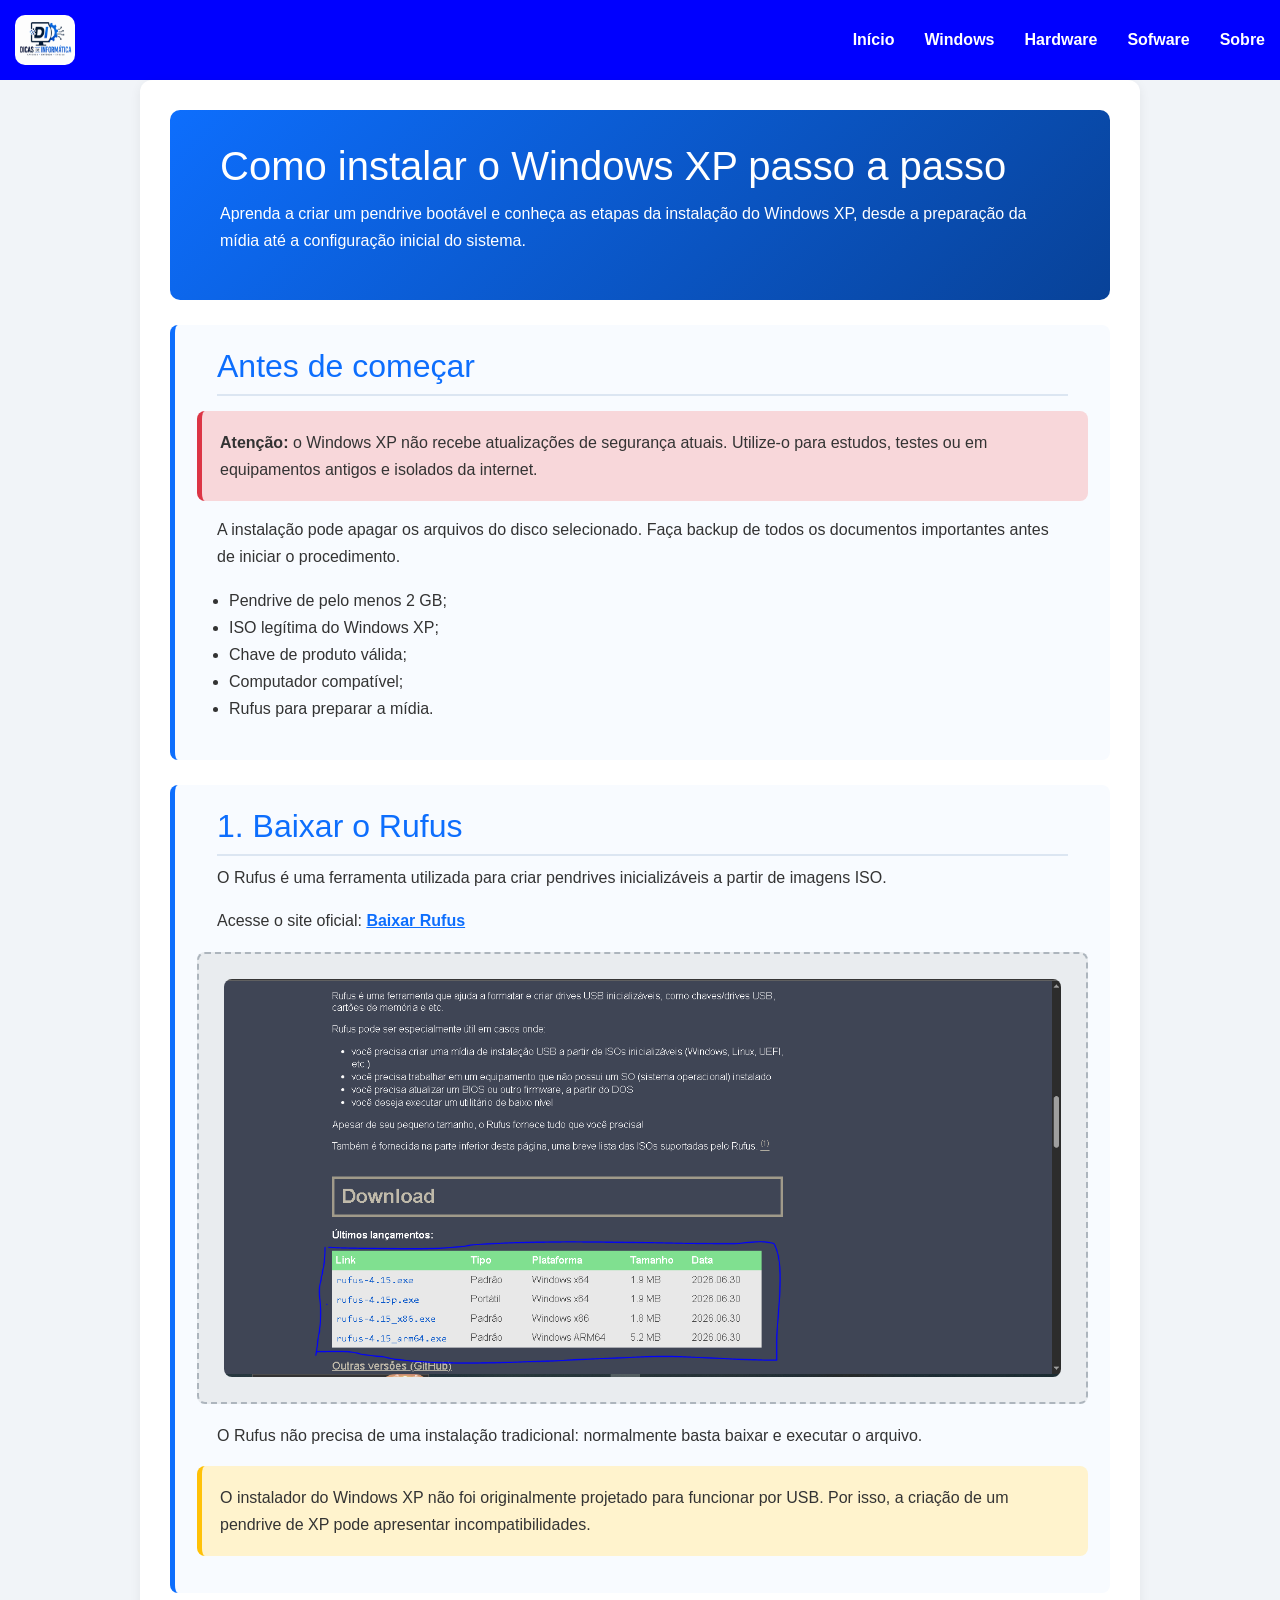
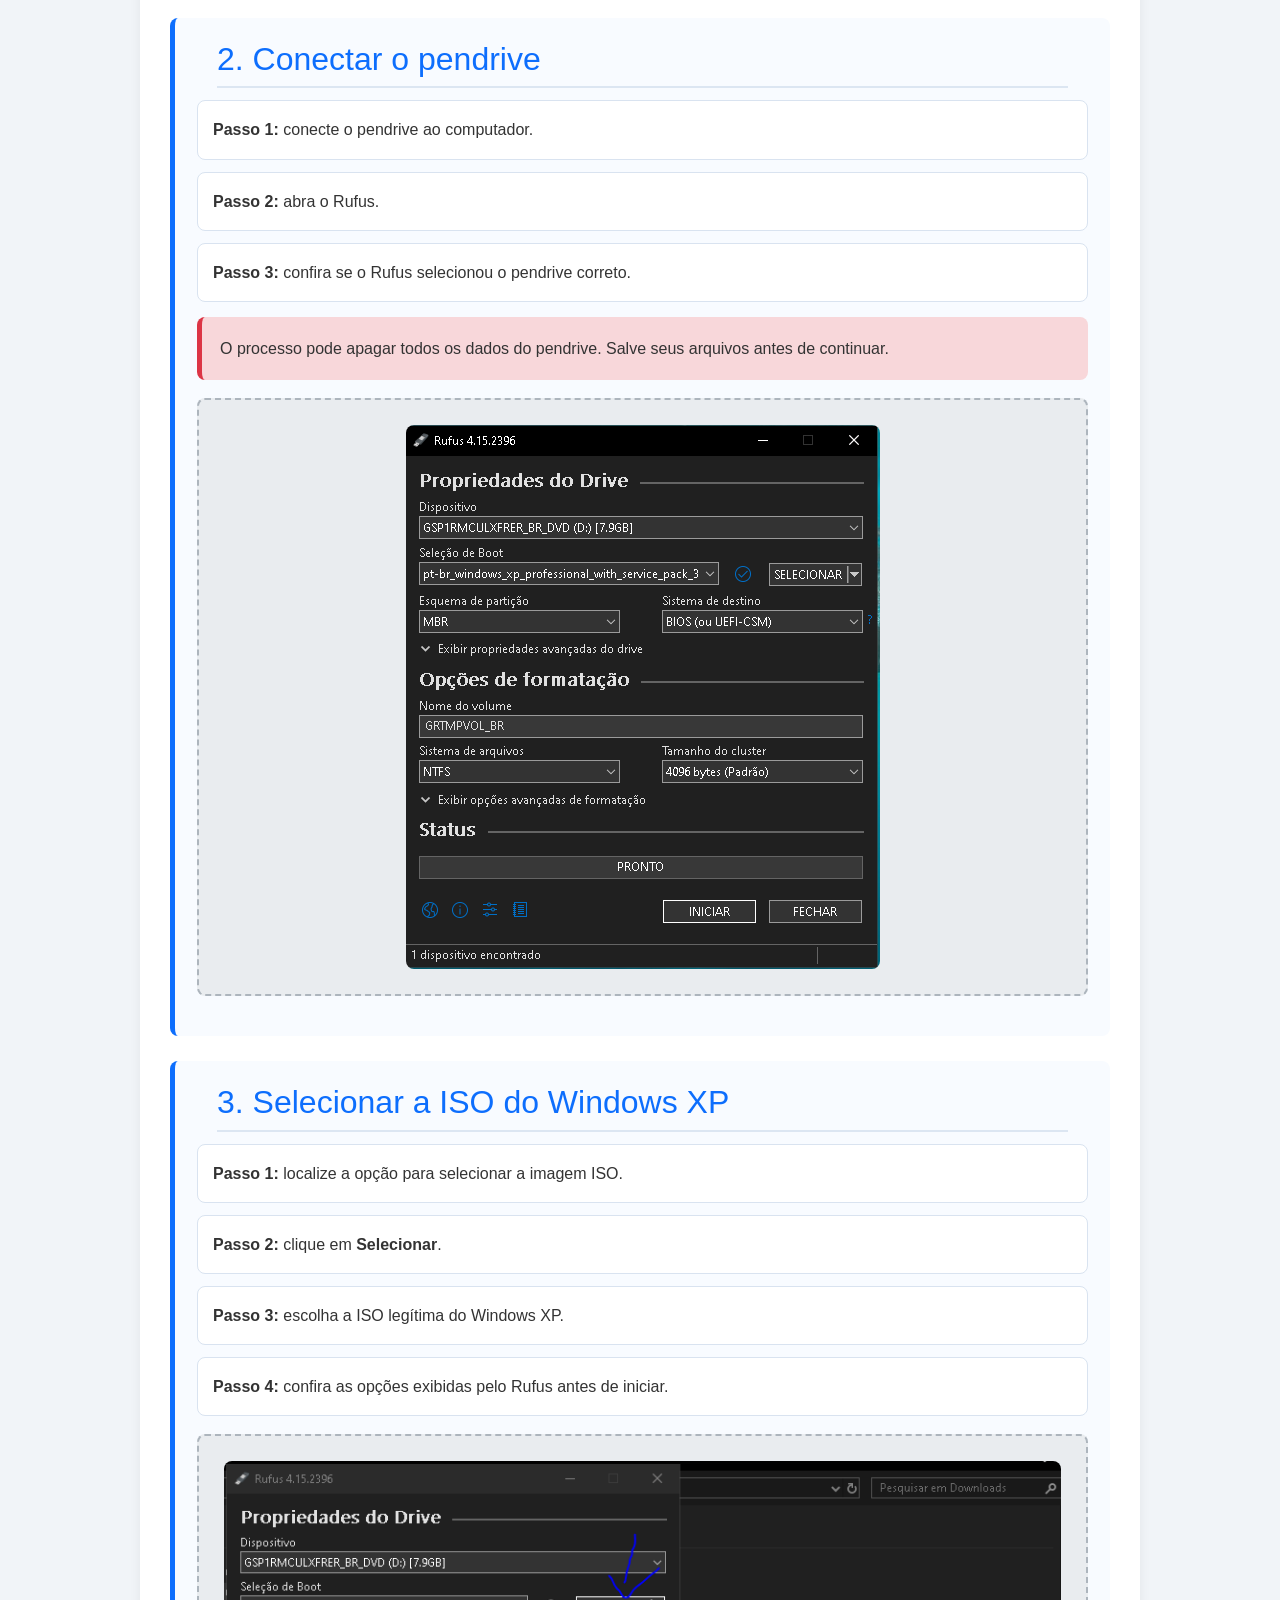
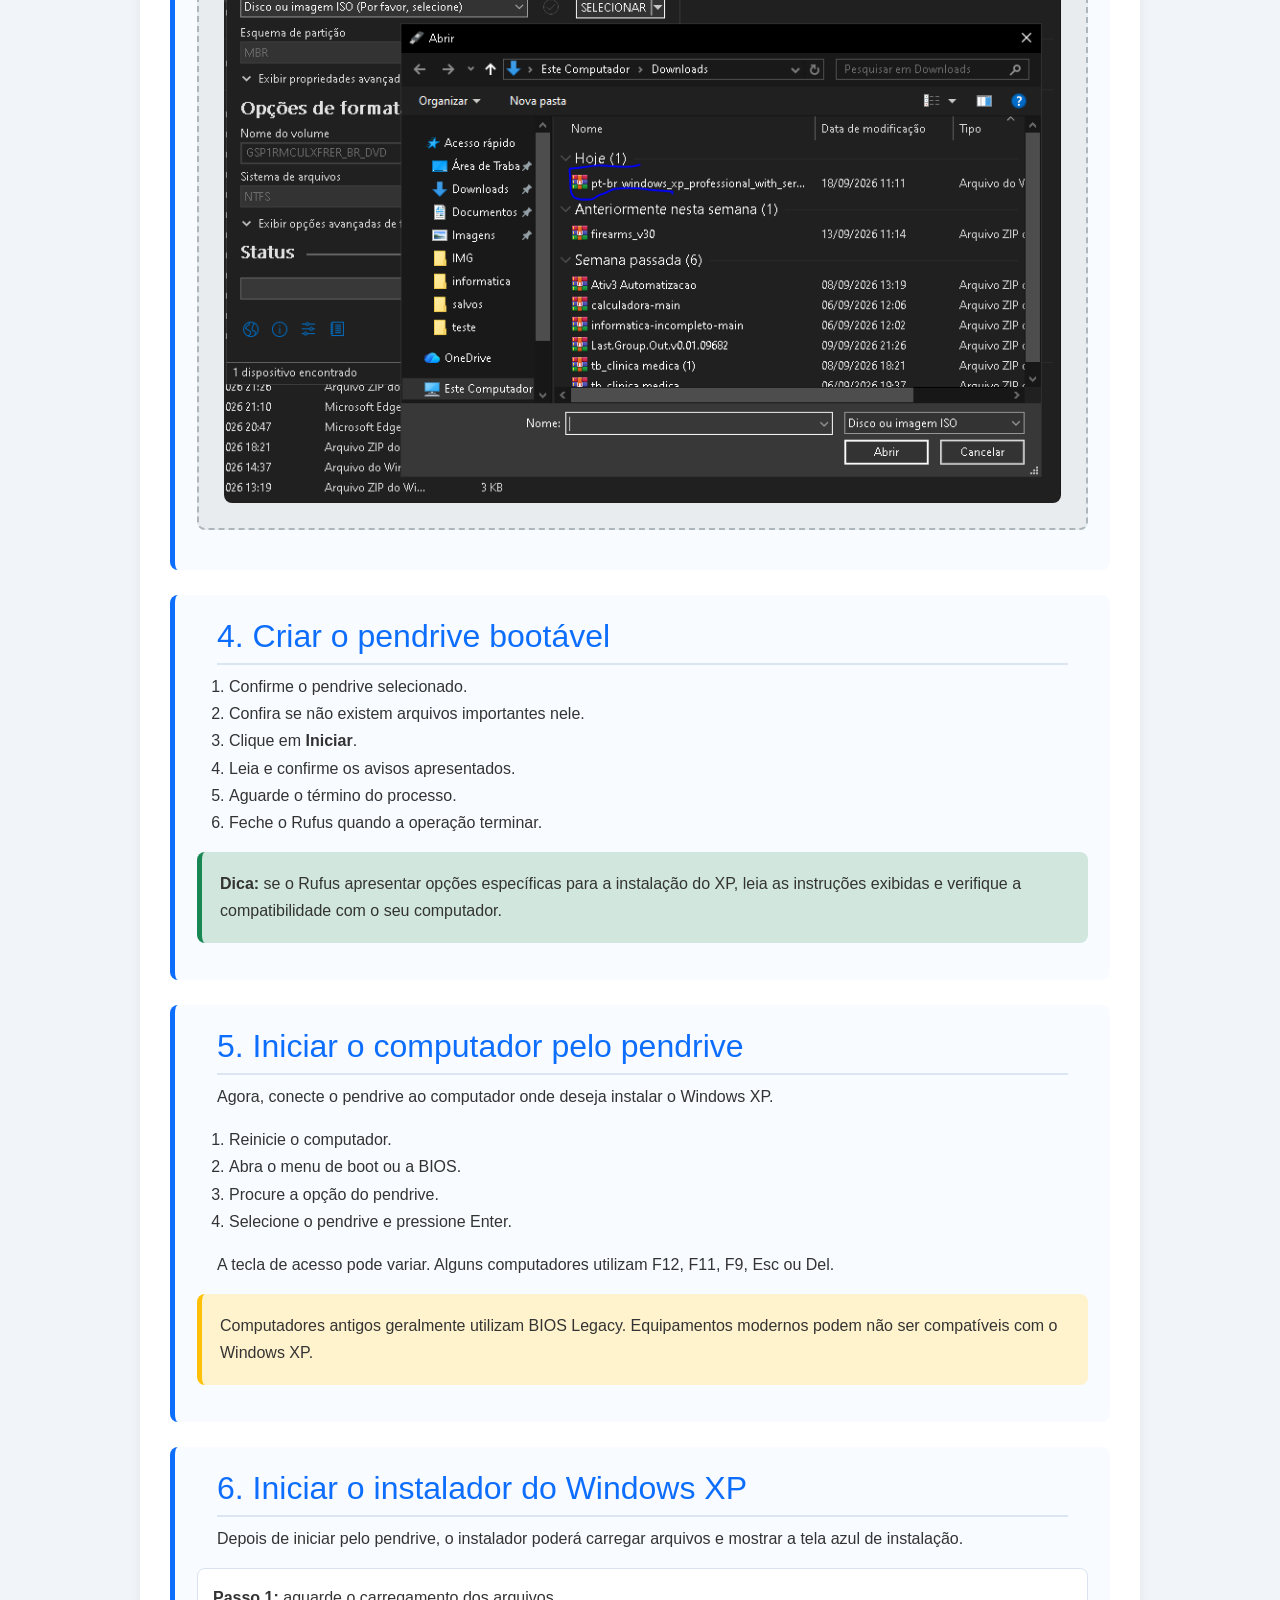
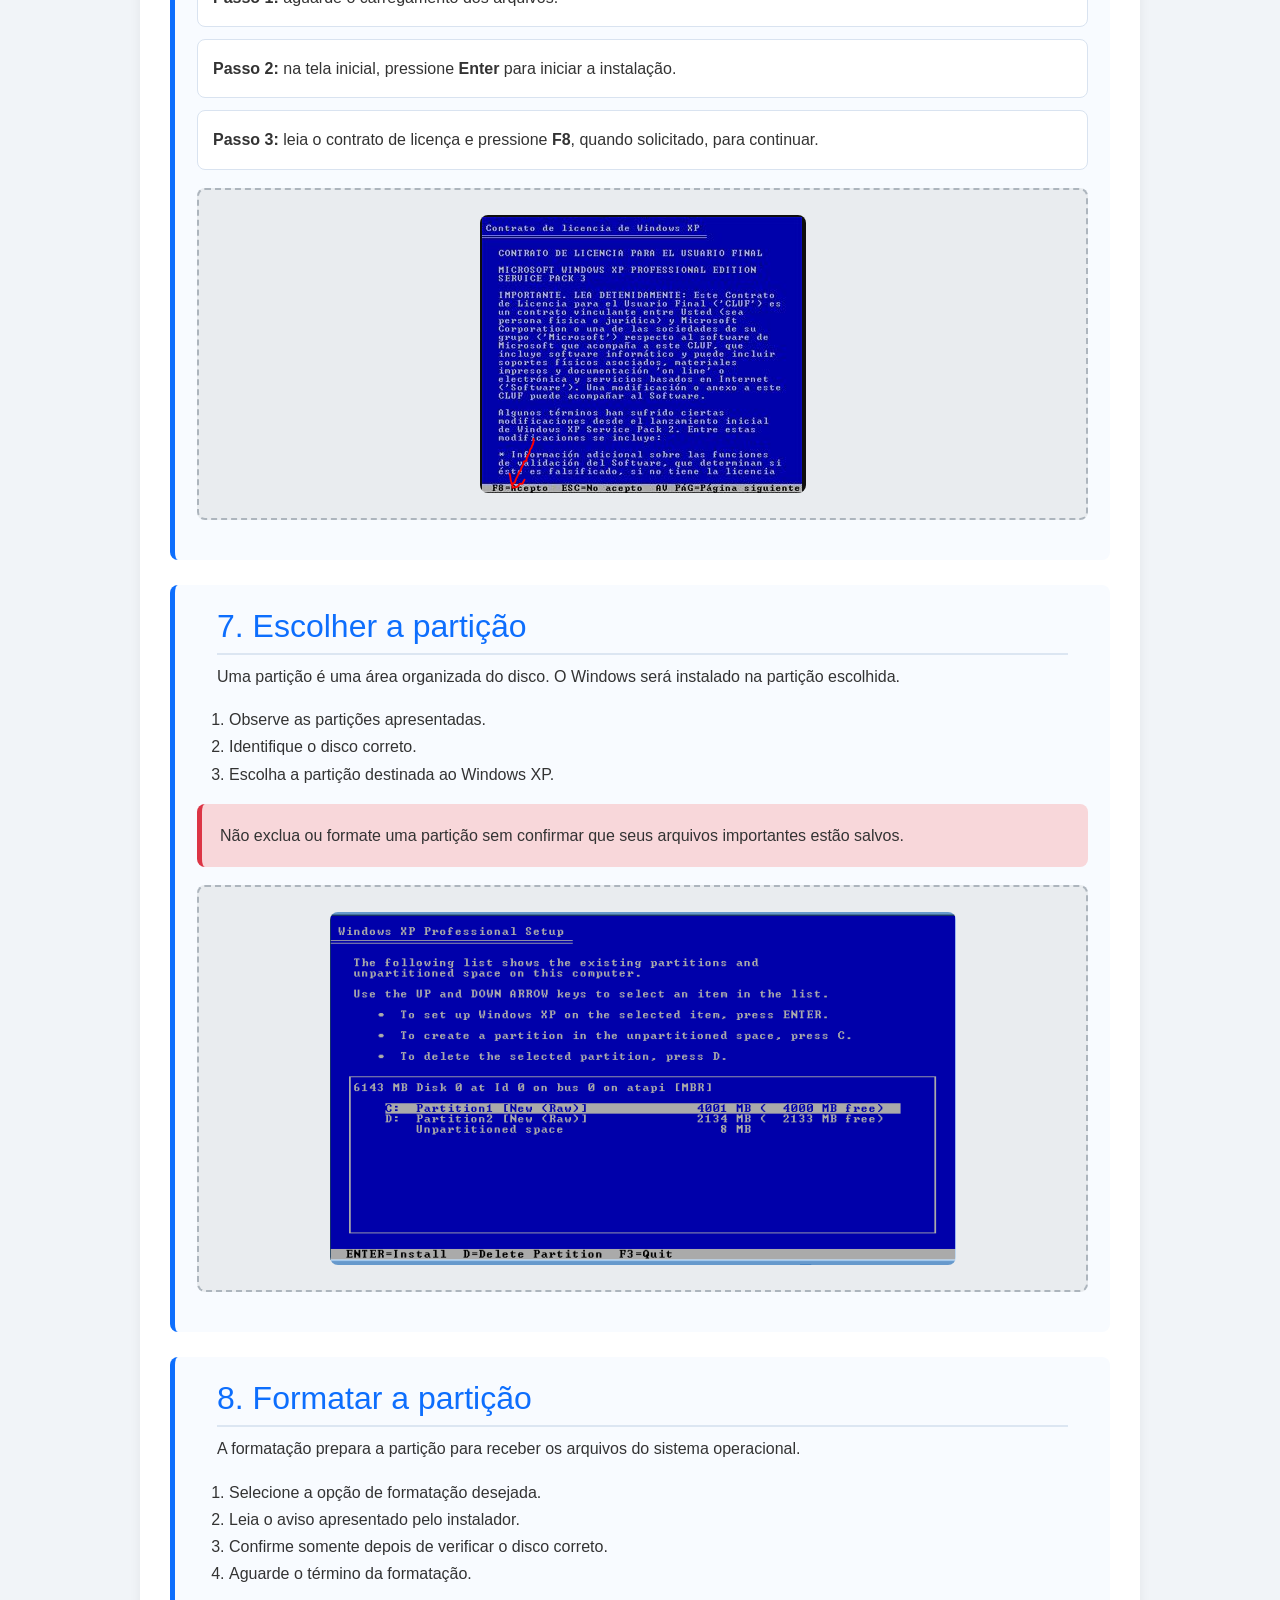
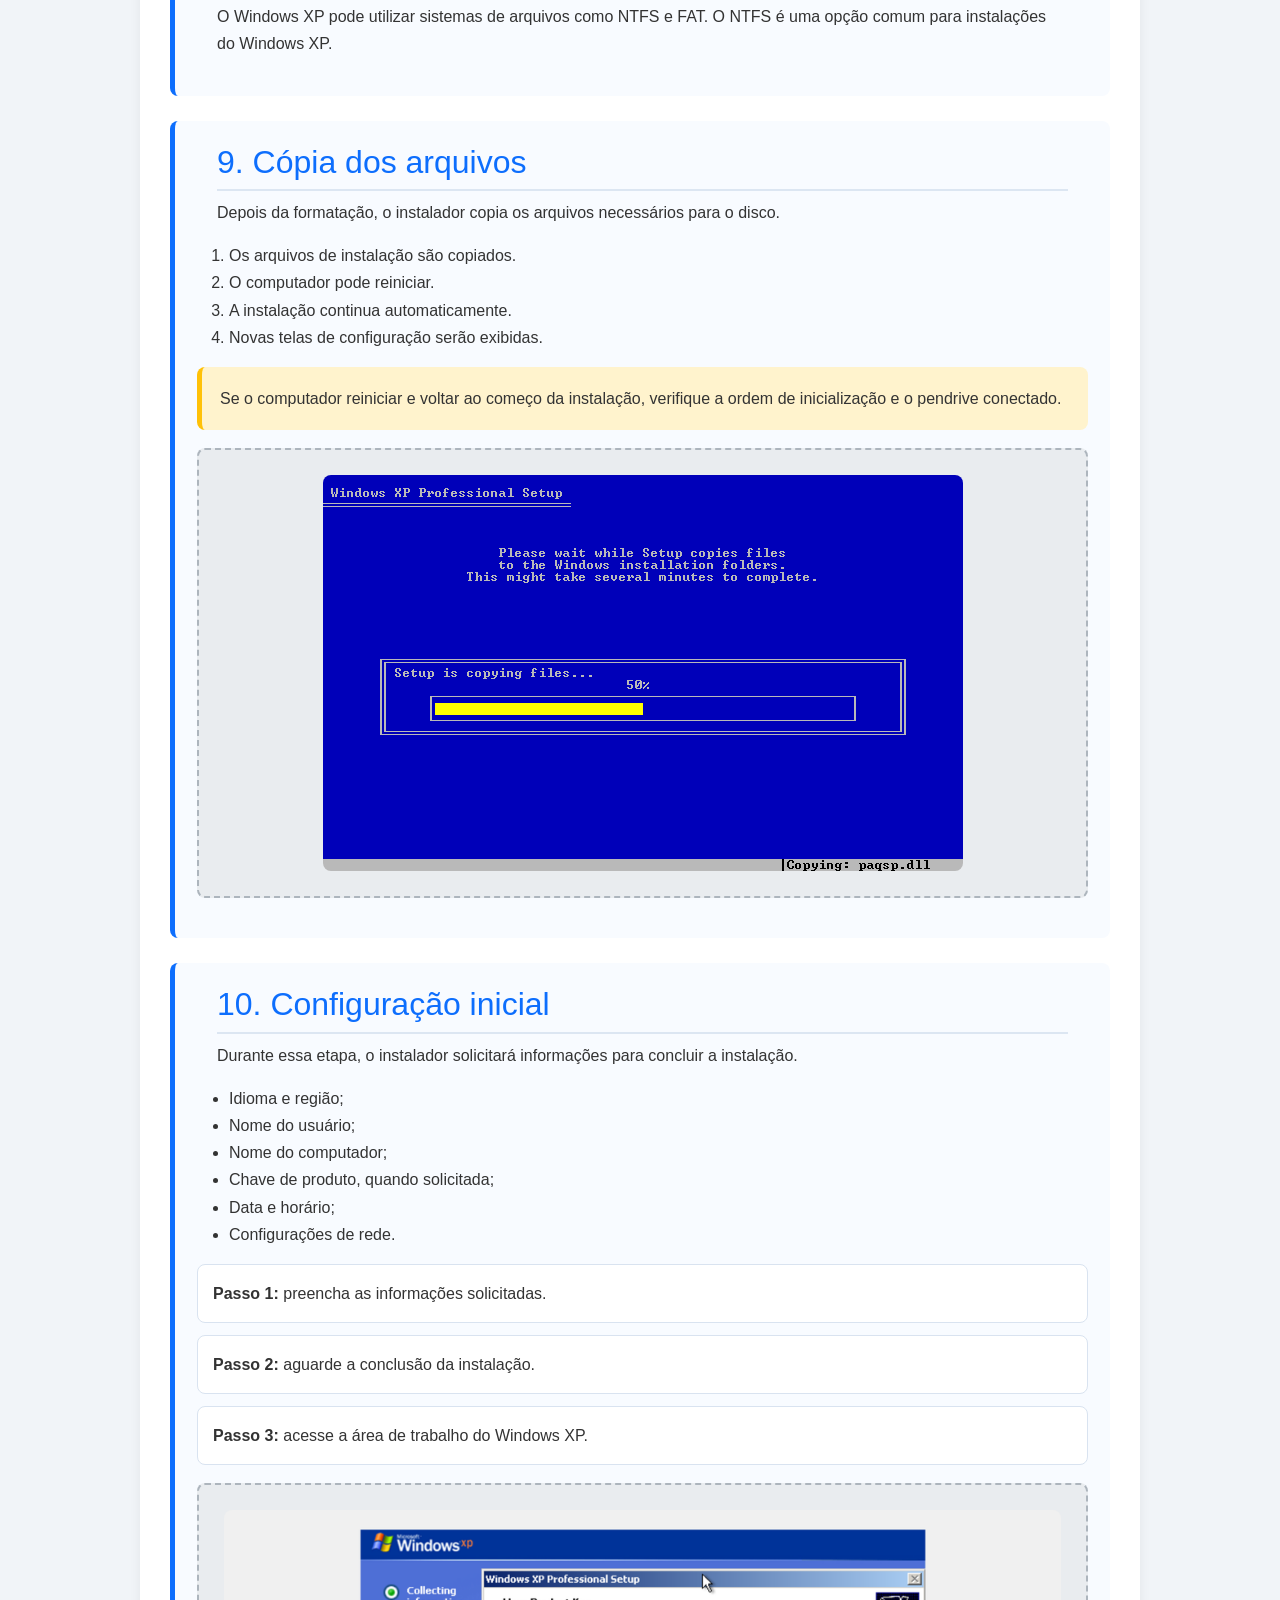
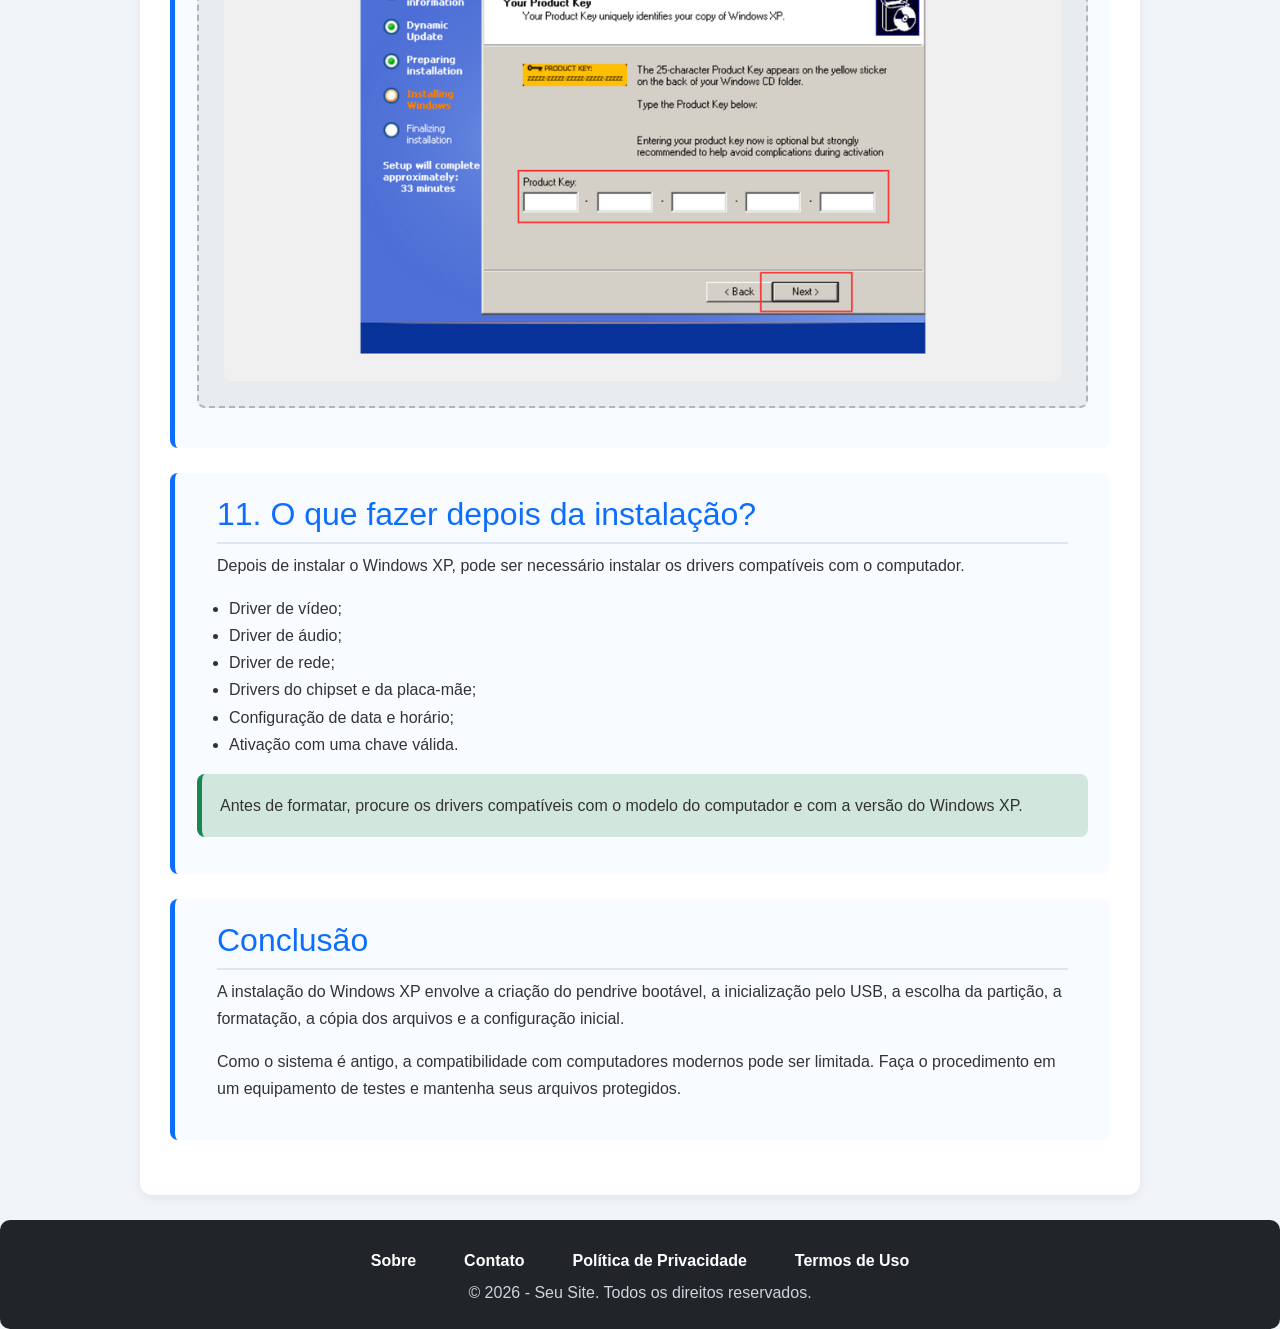
<file: Cards/Instalacaowindowsxp.html>
<!DOCTYPE html>
<html lang="pt-br">
<head>
    <meta charset="UTF-8">
    <meta name="viewport" content="width=device-width, initial-scale=1.0">
    <title>windows XP</title>
    <link rel="stylesheet" href="../CSS/css.css">

    <link href="https://cdn.jsdelivr.net/npm/bootstrap@5.3.8/dist/css/bootstrap.min.css" rel="stylesheet" integrity="sha384-sRIl4kxILFvY47J16cr9ZwB07vP4J8+LH7qKQnuqkuIAvNWLzeN8tE5YBujZqJLB" crossorigin="anonymous">

     <style>
        * {
            box-sizing: border-box;
        }

        body {
            margin: 0;
            background: #f1f4f8;
            color: #333;
            font-family: Arial, sans-serif;
            line-height: 1.7;
        }

        article {
            max-width: 1000px;
            margin: auto;
            background: white;
            padding: 30px;
            border-radius: 12px;
            box-shadow: 0 3px 12px #0001;
        }

        header {
            background: linear-gradient(135deg, #0d6efd, #084298);
            color: white;
            padding: 30px;
            border-radius: 10px;
            margin-bottom: 25px;
        }

        header h1 {
            margin-top: 0;
            line-height: 1.3;
        }

        section {
            margin-bottom: 25px;
            padding: 22px;
            border-left: 5px solid #0d6efd;
            border-radius: 8px;
            background: #f8fbff;
        }

        h2 {
            color: #0d6efd;
            border-bottom: 2px solid #dce6f2;
            padding-bottom: 8px;
        }

        h3 {
            color: #198754;
        }

        a {
            color: #0d6efd;
            font-weight: bold;
        }

        .passo {
            background: white;
            border: 1px solid #d9e3f0;
            border-radius: 8px;
            padding: 15px;
            margin: 12px 0;
        }

        .aviso {
            background: #fff3cd;
            border-left: 5px solid #ffc107;
            padding: 18px;
            border-radius: 8px;
            margin: 15px 0;
        }

        .perigo {
            background: #f8d7da;
            border-left: 5px solid #dc3545;
            padding: 18px;
            border-radius: 8px;
            margin: 15px 0;
        }

        .dica {
            background: #d1e7dd;
            border-left: 5px solid #198754;
            padding: 18px;
            border-radius: 8px;
            margin: 15px 0;
        }

        .imagem {
            min-height: 130px;
            margin: 18px 0;
            padding: 25px;
            display: flex;
            align-items: center;
            justify-content: center;
            text-align: center;
            color: #6c757d;
            background: #e9ecef;
            border: 2px dashed #adb5bd;
            border-radius: 8px;
        }

        .imagem img {
            max-width: 100%;
            border-radius: 8px;
        }

        .rodape {
            
            margin: 25px auto 0;
            padding: 22px;
            background: #212529;
            color: white;
            text-align: center;
            border-radius: 10px;
        }

        .rodape a {
            color: white;
            margin: 0 8px;
            text-decoration: none;
        }

        @media (max-width: 600px) {
            body {
                padding: 8px;
            }

            article {
                padding: 15px;
            }

            header,
            section {
                padding: 18px;
            }

            header h1 {
                font-size: 25px;
            }

            .rodape a {
                display: block;
                margin: 8px;
            }
        }
    </style>



</head>
<body>
 <nav class="menu">
         <a href="../index.html" class="Logo"><img src="../IMG/LOGO.png"  style="height: 50px; width: 60px; border-radius: 10px;"></a>
        <div class="menu1">
        <a href="../index.html">Início</a>
        <a href="../Artigos/windows.html">Windows</a>
        <a href="../Artigos/Hardware.html">Hardware</a>
        <a href="../Artigos/software.html">Sofware</a>
        <a href="../rodapé/sobre.html">Sobre</a>
        </div>
    </nav>


<article>

        <header>
            <h1>Como instalar o Windows XP passo a passo</h1>

            <p>
                Aprenda a criar um pendrive bootável e conheça as etapas
                da instalação do Windows XP, desde a preparação da mídia
                até a configuração inicial do sistema.
            </p>
        </header>

        <section>
            <h2>Antes de começar</h2>

            <div class="perigo">
                <strong>Atenção:</strong>
                o Windows XP não recebe atualizações de segurança atuais.
                Utilize-o para estudos, testes ou em equipamentos antigos
                e isolados da internet.
            </div>

            <p>
                A instalação pode apagar os arquivos do disco selecionado.
                Faça backup de todos os documentos importantes antes de
                iniciar o procedimento.
            </p>

            <ul>
                <li>Pendrive de pelo menos 2 GB;</li>
                <li>ISO legítima do Windows XP;</li>
                <li>Chave de produto válida;</li>
                <li>Computador compatível;</li>
                <li>Rufus para preparar a mídia.</li>
            </ul>
        </section>

        <section>
            <h2>1. Baixar o Rufus</h2>

            <p>
                O Rufus é uma ferramenta utilizada para criar pendrives
                inicializáveis a partir de imagens ISO.
            </p>

            <p>
                Acesse o site oficial:
                <a href="https://rufus.ie/pt_BR/"
                   target="_blank" rel="noopener noreferrer">
                    Baixar Rufus
                </a>
            </p>

            <div class="imagem">
                <img src="../IMG/rufusbaixar.PNG" alt="baixar rufus">
            </div>

            <p>
                O Rufus não precisa de uma instalação tradicional:
                normalmente basta baixar e executar o arquivo.
            </p>

            <div class="aviso">
                O instalador do Windows XP não foi originalmente projetado
                para funcionar por USB. Por isso, a criação de um pendrive
                de XP pode apresentar incompatibilidades.
            </div>
        </section>

        <section>
            <h2>2. Conectar o pendrive</h2>

            <div class="passo">
                <strong>Passo 1:</strong>
                conecte o pendrive ao computador.
            </div>

            <div class="passo">
                <strong>Passo 2:</strong>
                abra o Rufus.
            </div>

            <div class="passo">
                <strong>Passo 3:</strong>
                confira se o Rufus selecionou o pendrive correto.
            </div>

            <div class="perigo">
                O processo pode apagar todos os dados do pendrive.
                Salve seus arquivos antes de continuar.
            </div>

            <div class="imagem">
                <img src="../IMG/rufusaberto.PNG" alt="abrindo o rufus ">
            </div>
        </section>

        <section>
            <h2>3. Selecionar a ISO do Windows XP</h2>

            <div class="passo">
                <strong>Passo 1:</strong>
                localize a opção para selecionar a imagem ISO.
            </div>

            <div class="passo">
                <strong>Passo 2:</strong>
                clique em <strong>Selecionar</strong>.
            </div>

            <div class="passo">
                <strong>Passo 3:</strong>
                escolha a ISO legítima do Windows XP.
            </div>

            <div class="passo">
                <strong>Passo 4:</strong>
                confira as opções exibidas pelo Rufus antes de iniciar.
            </div>

            <div class="imagem">
                <img src="../IMG/selecionando rufus.PNG" alt="selecionando iso windows xp">
            </div>
        </section>

        <section>
            <h2>4. Criar o pendrive bootável</h2>

            <ol>
                <li>Confirme o pendrive selecionado.</li>
                <li>Confira se não existem arquivos importantes nele.</li>
                <li>Clique em <strong>Iniciar</strong>.</li>
                <li>Leia e confirme os avisos apresentados.</li>
                <li>Aguarde o término do processo.</li>
                <li>Feche o Rufus quando a operação terminar.</li>
            </ol>


            <div class="dica">
                <strong>Dica:</strong>
                se o Rufus apresentar opções específicas para a instalação
                do XP, leia as instruções exibidas e verifique a
                compatibilidade com o seu computador.
            </div>
        </section>

        <section>
            <h2>5. Iniciar o computador pelo pendrive</h2>

            <p>
                Agora, conecte o pendrive ao computador onde deseja
                instalar o Windows XP.
            </p>

            <ol>
                <li>Reinicie o computador.</li>
                <li>Abra o menu de boot ou a BIOS.</li>
                <li>Procure a opção do pendrive.</li>
                <li>Selecione o pendrive e pressione Enter.</li>
            </ol>

            <p>
                A tecla de acesso pode variar. Alguns computadores utilizam
                F12, F11, F9, Esc ou Del.
            </p>


            <div class="aviso">
                Computadores antigos geralmente utilizam BIOS Legacy.
                Equipamentos modernos podem não ser compatíveis com
                o Windows XP.
            </div>
        </section>

        <section>
            <h2>6. Iniciar o instalador do Windows XP</h2>

            <p>
                Depois de iniciar pelo pendrive, o instalador poderá
                carregar arquivos e mostrar a tela azul de instalação.
            </p>

            <div class="passo">
                <strong>Passo 1:</strong>
                aguarde o carregamento dos arquivos.
            </div>

            <div class="passo">
                <strong>Passo 2:</strong>
                na tela inicial, pressione <strong>Enter</strong>
                para iniciar a instalação.
            </div>

            <div class="passo">
                <strong>Passo 3:</strong>
                leia o contrato de licença e pressione
                <strong>F8</strong>, quando solicitado, para continuar.
            </div>

            <div class="imagem">
                <img src="../IMG/licencawindowsxp1.PNG" alt="aperte f8 para prosseguir a instalação windows xp">
            </div>
        </section>

        <section>
            <h2>7. Escolher a partição</h2>

            <p>
                Uma partição é uma área organizada do disco. O Windows
                será instalado na partição escolhida.
            </p>

            <ol>
                <li>Observe as partições apresentadas.</li>
                <li>Identifique o disco correto.</li>
                <li>Escolha a partição destinada ao Windows XP.</li>
            </ol>

            <div class="perigo">
                Não exclua ou formate uma partição sem confirmar que
                seus arquivos importantes estão salvos.
            </div>

            <div class="imagem">
                <img src="../IMG/particaoxp.png" alt="partição do windows xp instalar">
            </div>
        </section>

        <section>
            <h2>8. Formatar a partição</h2>

            <p>
                A formatação prepara a partição para receber os arquivos
                do sistema operacional.
            </p>

            <ol>
                <li>Selecione a opção de formatação desejada.</li>
                <li>Leia o aviso apresentado pelo instalador.</li>
                <li>Confirme somente depois de verificar o disco correto.</li>
                <li>Aguarde o término da formatação.</li>
            </ol>

            <p>
                O Windows XP pode utilizar sistemas de arquivos como
                NTFS e FAT. O NTFS é uma opção comum para instalações
                do Windows XP.
            </p>

           
        </section>

        <section>
            <h2>9. Cópia dos arquivos</h2>

            <p>
                Depois da formatação, o instalador copia os arquivos
                necessários para o disco.
            </p>

            <ol>
                <li>Os arquivos de instalação são copiados.</li>
                <li>O computador pode reiniciar.</li>
                <li>A instalação continua automaticamente.</li>
                <li>Novas telas de configuração serão exibidas.</li>
            </ol>

            <div class="aviso">
                Se o computador reiniciar e voltar ao começo da instalação,
                verifique a ordem de inicialização e o pendrive conectado.
            </div>

            <div class="imagem">
                <img src="../IMG/instalacaoxp.png" alt="instalação do windows XP">
            </div>
        </section>

        <section>
            <h2>10. Configuração inicial</h2>

            <p>
                Durante essa etapa, o instalador solicitará informações
                para concluir a instalação.
            </p>

            <ul>
                <li>Idioma e região;</li>
                <li>Nome do usuário;</li>
                <li>Nome do computador;</li>
                <li>Chave de produto, quando solicitada;</li>
                <li>Data e horário;</li>
                <li>Configurações de rede.</li>
            </ul>

            <div class="passo">
                <strong>Passo 1:</strong>
                preencha as informações solicitadas.
            </div>

            <div class="passo">
                <strong>Passo 2:</strong>
                aguarde a conclusão da instalação.
            </div>

            <div class="passo">
                <strong>Passo 3:</strong>
                acesse a área de trabalho do Windows XP.
            </div>

            <div class="imagem">
                <img src="../IMG/productkeyxp.png" alt="">
            </div>
        </section>

        <section>
            <h2>11. O que fazer depois da instalação?</h2>

            <p>
                Depois de instalar o Windows XP, pode ser necessário
                instalar os drivers compatíveis com o computador.
            </p>

            <ul>
                <li>Driver de vídeo;</li>
                <li>Driver de áudio;</li>
                <li>Driver de rede;</li>
                <li>Drivers do chipset e da placa-mãe;</li>
                <li>Configuração de data e horário;</li>
                <li>Ativação com uma chave válida.</li>
            </ul>

            <div class="dica">
                Antes de formatar, procure os drivers compatíveis com
                o modelo do computador e com a versão do Windows XP.
            </div>
        </section>

        <section>
            <h2>Conclusão</h2>

            <p>
                A instalação do Windows XP envolve a criação do pendrive
                bootável, a inicialização pelo USB, a escolha da partição,
                a formatação, a cópia dos arquivos e a configuração inicial.
            </p>

            <p>
                Como o sistema é antigo, a compatibilidade com computadores
                modernos pode ser limitada. Faça o procedimento em um
                equipamento de testes e mantenha seus arquivos protegidos.
            </p>
        </section>

    </article>



<footer class="rodape">
    <nav class="menu2">
        <a href="../rodapé/sobre.html">Sobre</a>
        <a href="../rodapé/contato.html">Contato</a>
        <a href="../rodapé/privacidade.html">Política de Privacidade</a>
        <a href="../rodapé/termos.html">Termos de Uso</a>
    </nav>

    <p class="prodape">&copy; 2026 - Seu Site. Todos os direitos reservados.</p>
</footer>
    <script src="https://cdn.jsdelivr.net/npm/bootstrap@5.3.8/dist/js/bootstrap.bundle.min.js" integrity="sha384-FKyoEForCGlyvwx9Hj09JcYn3nv7wiPVlz7YYwJrWVcXK/BmnVDxM+D2scQbITxI" crossorigin="anonymous"></script>
</body>
</html>
</file>
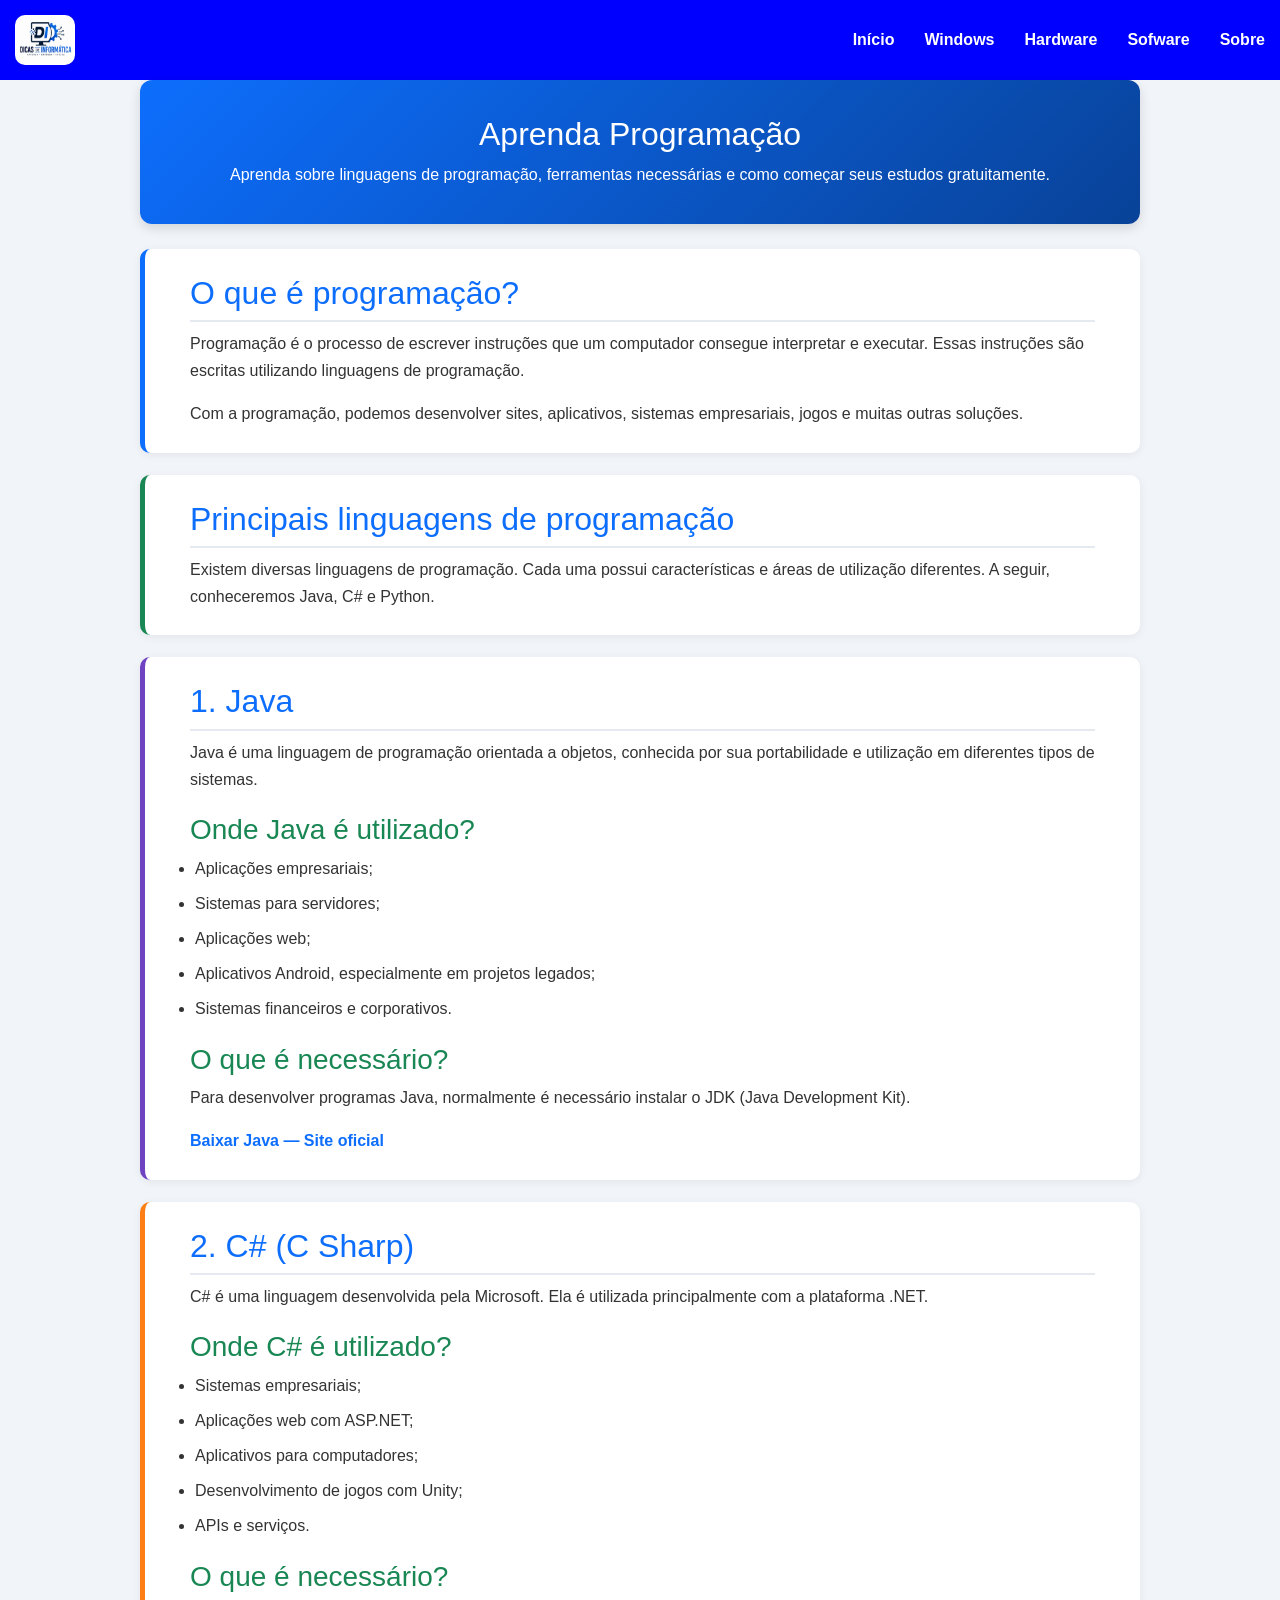
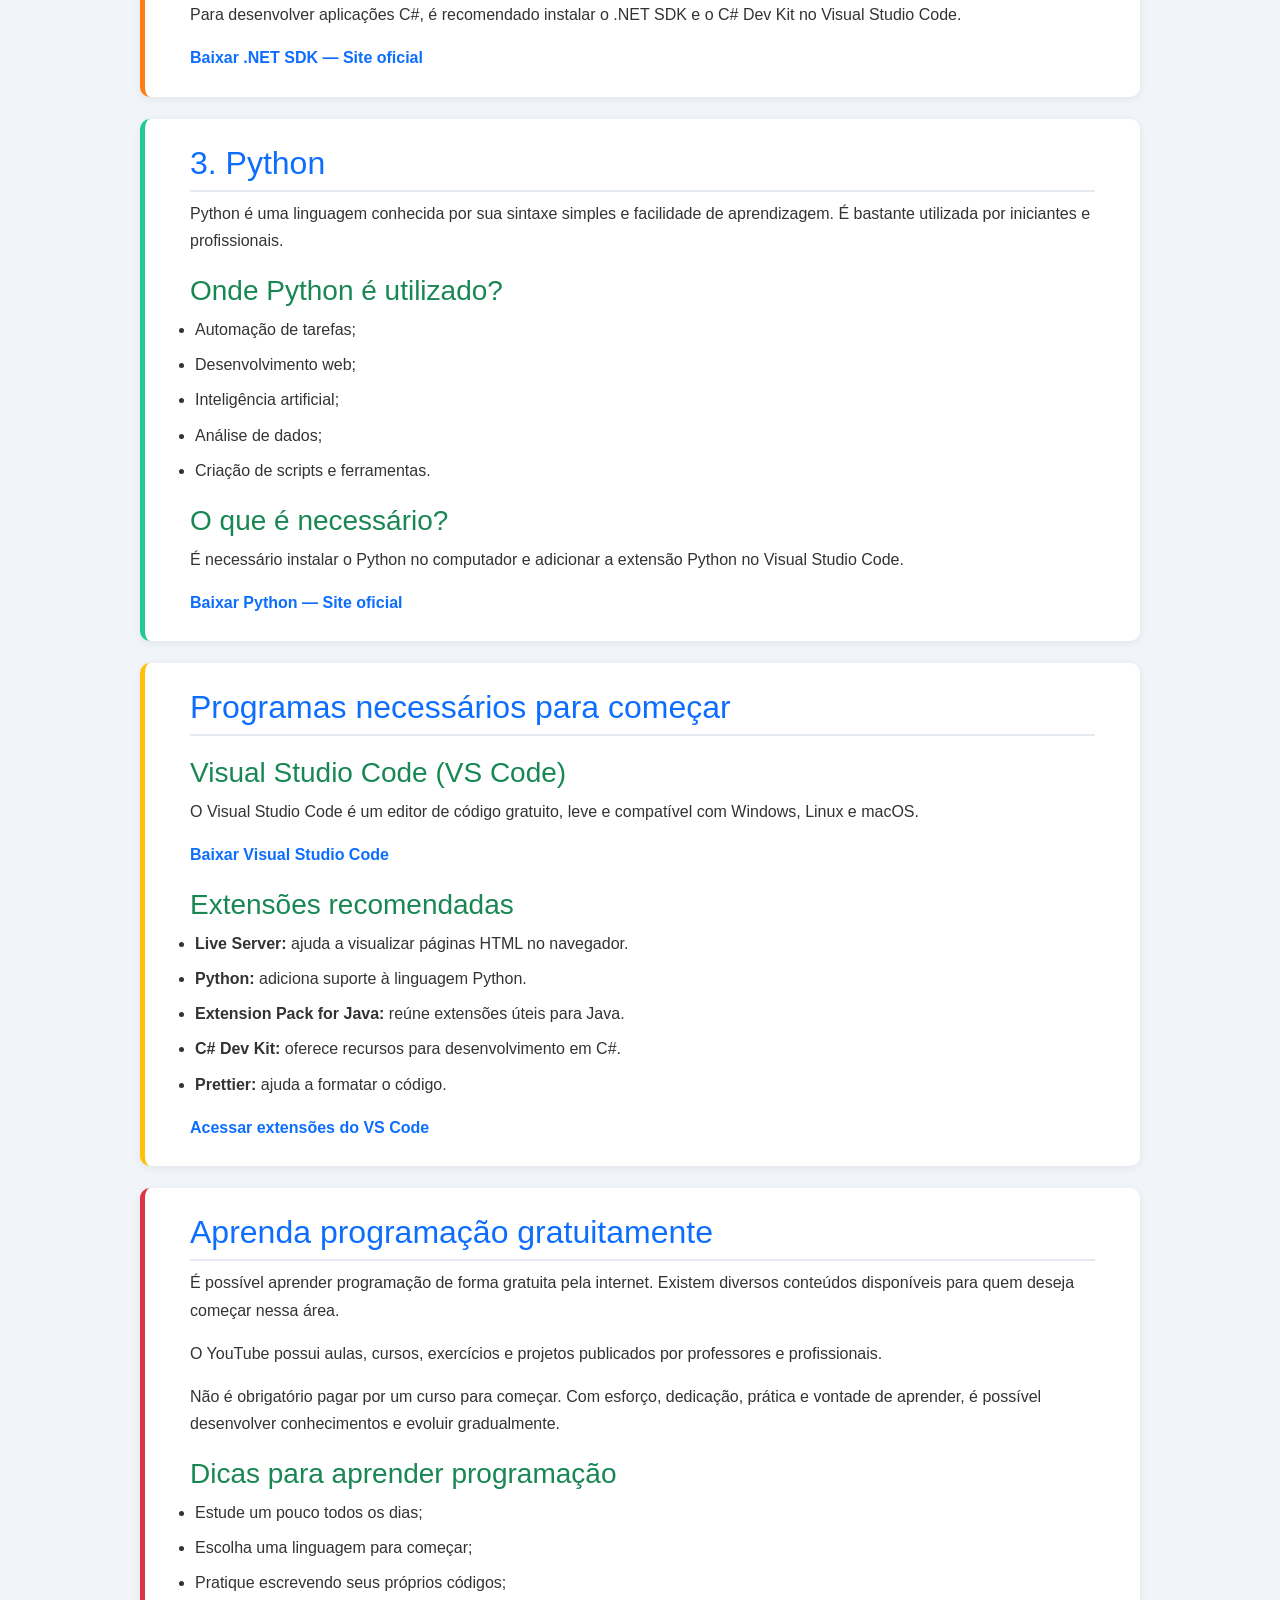
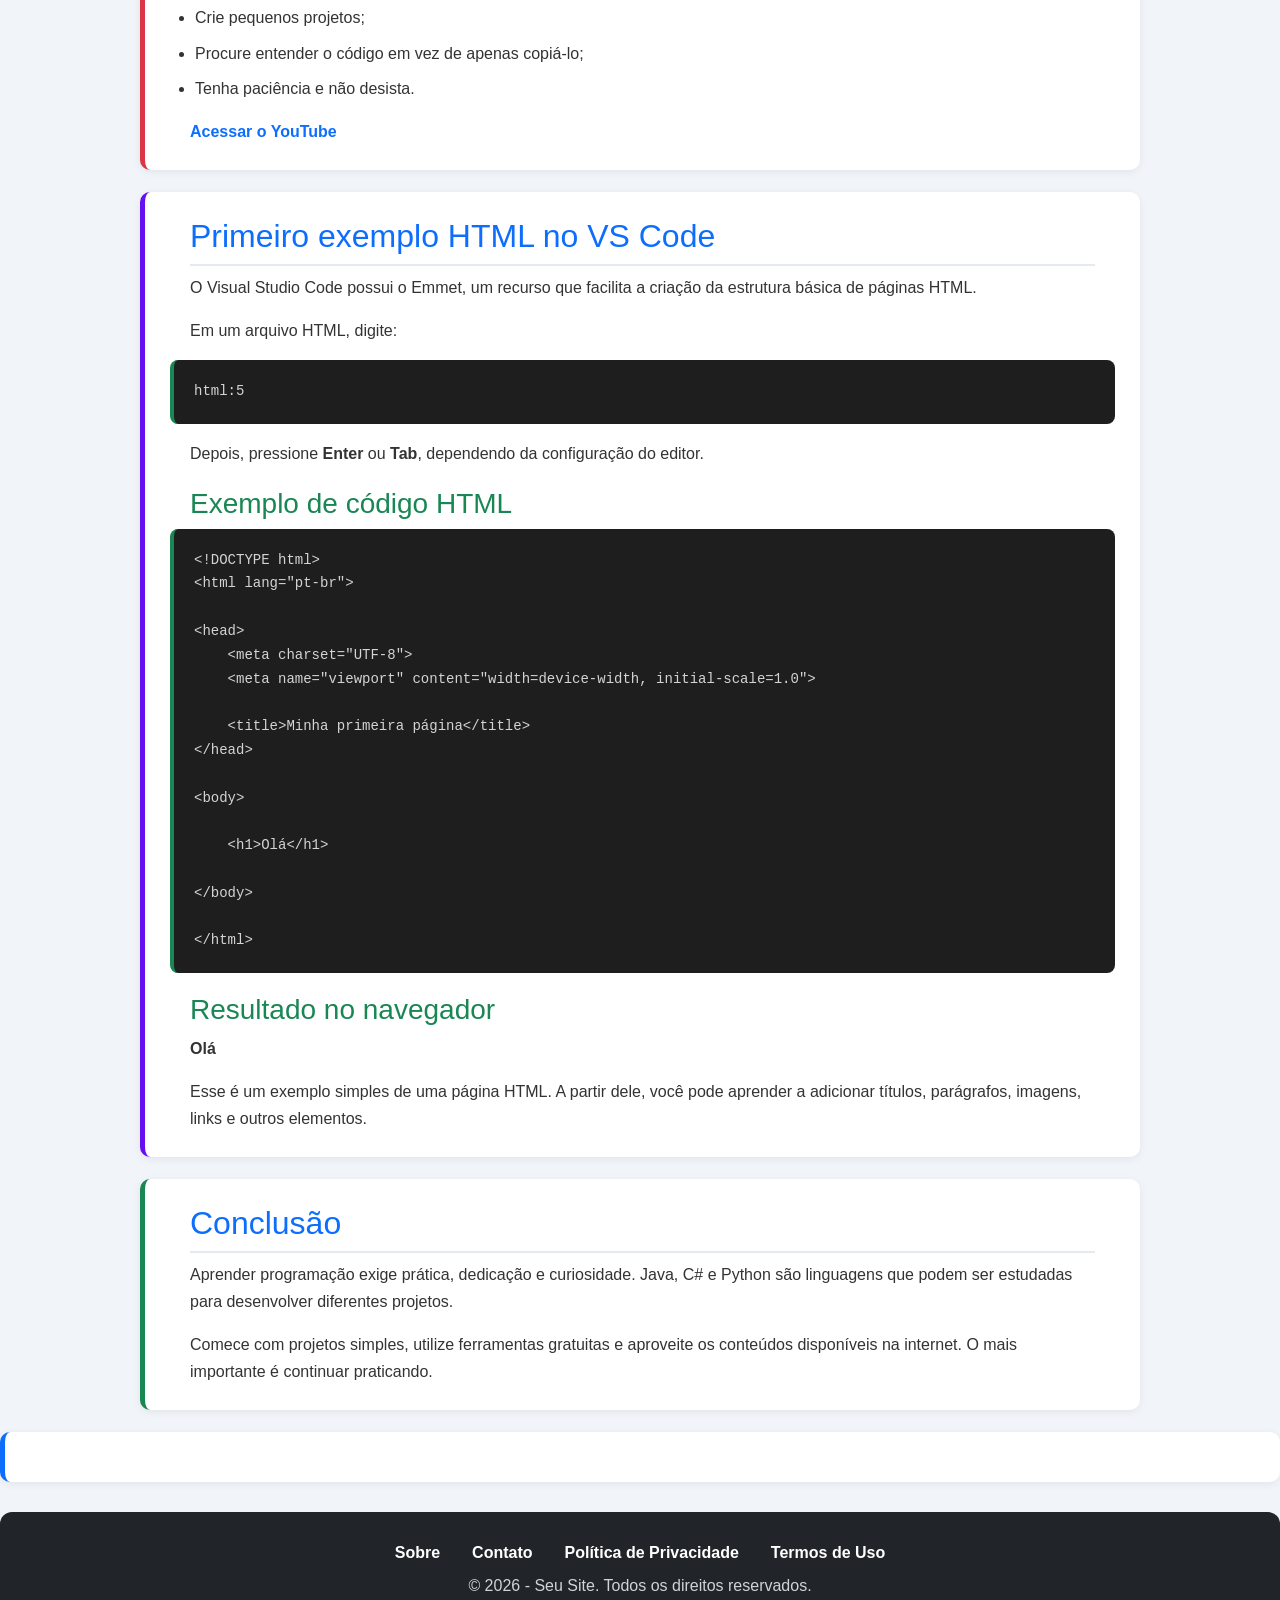
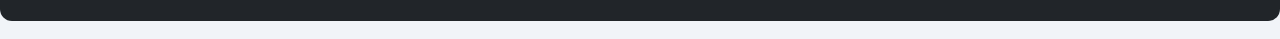
<file: Cards/programacao.html>
<!DOCTYPE html>
<html lang="pt-br">
<head>
    <meta charset="UTF-8">
    <meta name="viewport" content="width=device-width, initial-scale=1.0">
    <title>Programação</title>
    <link rel="stylesheet" href="../CSS/css.css">

    <link href="https://cdn.jsdelivr.net/npm/bootstrap@5.3.8/dist/css/bootstrap.min.css" rel="stylesheet" integrity="sha384-sRIl4kxILFvY47J16cr9ZwB07vP4J8+LH7qKQnuqkuIAvNWLzeN8tE5YBujZqJLB" crossorigin="anonymous">

  <style>
        * {
            box-sizing: border-box;
        }

        body {
            margin: 0;
            background-color: #f1f4f8;
            font-family: Arial, sans-serif;
            color: #333;
            line-height: 1.7;
        }

        main,
        header {
            max-width: 1000px;
            margin: auto;
        }

        header {
            background: linear-gradient(135deg, #0d6efd, #084298);
            color: white;
            padding: 35px;
            border-radius: 12px;
            margin-bottom: 25px;
            text-align: center;
            box-shadow: 0 4px 12px #0002;
        }

        header h1 {
            margin-top: 0;
            font-size: 32px;
        }

        header p {
            margin-bottom: 0;
        }

        section {
            background-color: white;
            padding: 25px;
            margin-bottom: 22px;
            border-radius: 10px;
            border-left: 5px solid #0d6efd;
            box-shadow: 0 2px 8px #0001;
        }

        h2 {
            color: #0d6efd;
            margin-top: 0;
            border-bottom: 2px solid #e5eaf0;
            padding-bottom: 8px;
        }

        h3 {
            color: #198754;
            margin-top: 20px;
        }

        ul {
            padding-left: 25px;
        }

        li {
            margin-bottom: 8px;
        }

        a {
            color: #0d6efd;
            font-weight: bold;
            text-decoration: none;
        }

        a:hover {
            text-decoration: underline;
        }

        pre {
            background-color: #1e1e1e;
            color: #d4d4d4;
            padding: 20px;
            border-radius: 8px;
            overflow-x: auto;
            border-left: 4px solid #198754;
        }

        code {
            font-family: Consolas, monospace;
        }

        section p code {
            background-color: #e9ecef;
            color: #c7254e;
            padding: 3px 6px;
            border-radius: 4px;
        }

        section p:last-child {
            margin-bottom: 0;
        }

        section:nth-of-type(2) {
            border-left-color: #198754;
        }

        section:nth-of-type(3) {
            border-left-color: #6f42c1;
        }

        section:nth-of-type(4) {
            border-left-color: #fd7e14;
        }

        section:nth-of-type(5) {
            border-left-color: #20c997;
        }

        section:nth-of-type(6) {
            border-left-color: #ffc107;
        }

        section:nth-of-type(7) {
            border-left-color: #dc3545;
        }

        section:nth-of-type(8) {
            border-left-color: #6610f2;
        }

        section:nth-of-type(9) {
            border-left-color: #198754;
        }

        hr {
            display: none;
        }

        @media (max-width: 600px) {
            body {
                padding: 10px;
            }

            header {
                padding: 25px 18px;
            }

            header h1 {
                font-size: 25px;
            }

            section {
                padding: 18px;
            }

            h2 {
                font-size: 22px;
            }

            h3 {
                font-size: 19px;
            }

            pre {
                padding: 12px;
                font-size: 13px;
            }
        }
    </style>



</head>



<body>
    <nav class="menu">
         <a href="../index.html" class="Logo"><img src="../IMG/LOGO.png"  style="height: 50px; width: 60px; border-radius: 10px;"></a>
        <div class="menu1">
       <a href="../index.html">Início</a>
        <a href="../Artigos/windows.html">Windows</a>
        <a href="../Artigos/Hardware.html">Hardware</a>
        <a href="../Artigos/software.html">Sofware</a>
        <a href="../rodapé/sobre.html">Sobre</a>
        </div>
    </nav>

      <header>
        <h1>Aprenda Programação</h1>

        <p>
            Aprenda sobre linguagens de programação, ferramentas
            necessárias e como começar seus estudos gratuitamente.
        </p>
    </header>

    <main>

        <section>
            <h2>O que é programação?</h2>

            <p>
                Programação é o processo de escrever instruções que um
                computador consegue interpretar e executar. Essas
                instruções são escritas utilizando linguagens de programação.
            </p>

            <p>
                Com a programação, podemos desenvolver sites, aplicativos,
                sistemas empresariais, jogos e muitas outras soluções.
            </p>
        </section>

        <section>
            <h2>Principais linguagens de programação</h2>

            <p>
                Existem diversas linguagens de programação. Cada uma possui
                características e áreas de utilização diferentes.
                A seguir, conheceremos Java, C# e Python.
            </p>
        </section>

        <section>
            <h2>1. Java</h2>

            <p>
                Java é uma linguagem de programação orientada a objetos,
                conhecida por sua portabilidade e utilização em diferentes
                tipos de sistemas.
            </p>

            <h3>Onde Java é utilizado?</h3>

            <ul>
                <li>Aplicações empresariais;</li>
                <li>Sistemas para servidores;</li>
                <li>Aplicações web;</li>
                <li>Aplicativos Android, especialmente em projetos legados;</li>
                <li>Sistemas financeiros e corporativos.</li>
            </ul>

            <h3>O que é necessário?</h3>

            <p>
                Para desenvolver programas Java, normalmente é necessário
                instalar o JDK (Java Development Kit).
            </p>

            <p>
                <a href="https://www.oracle.com/java/technologies/downloads/"
                    target="_blank" rel="noopener noreferrer">
                    Baixar Java — Site oficial
                </a>
            </p>
        </section>

        <section>
            <h2>2. C# (C Sharp)</h2>

            <p>
                C# é uma linguagem desenvolvida pela Microsoft. Ela é
                utilizada principalmente com a plataforma .NET.
            </p>

            <h3>Onde C# é utilizado?</h3>

            <ul>
                <li>Sistemas empresariais;</li>
                <li>Aplicações web com ASP.NET;</li>
                <li>Aplicativos para computadores;</li>
                <li>Desenvolvimento de jogos com Unity;</li>
                <li>APIs e serviços.</li>
            </ul>

            <h3>O que é necessário?</h3>

            <p>
                Para desenvolver aplicações C#, é recomendado instalar o
                .NET SDK e o C# Dev Kit no Visual Studio Code.
            </p>

            <p>
                <a href="https://dotnet.microsoft.com/pt-br/download"
                    target="_blank" rel="noopener noreferrer">
                    Baixar .NET SDK — Site oficial
                </a>
            </p>
        </section>

        <section>
            <h2>3. Python</h2>

            <p>
                Python é uma linguagem conhecida por sua sintaxe simples
                e facilidade de aprendizagem. É bastante utilizada por
                iniciantes e profissionais.
            </p>

            <h3>Onde Python é utilizado?</h3>

            <ul>
                <li>Automação de tarefas;</li>
                <li>Desenvolvimento web;</li>
                <li>Inteligência artificial;</li>
                <li>Análise de dados;</li>
                <li>Criação de scripts e ferramentas.</li>
            </ul>

            <h3>O que é necessário?</h3>

            <p>
                É necessário instalar o Python no computador e adicionar
                a extensão Python no Visual Studio Code.
            </p>

            <p>
                <a href="https://www.python.org/downloads/"
                    target="_blank" rel="noopener noreferrer">
                    Baixar Python — Site oficial
                </a>
            </p>
        </section>

        <section>
            <h2>Programas necessários para começar</h2>

            <h3>Visual Studio Code (VS Code)</h3>

            <p>
                O Visual Studio Code é um editor de código gratuito,
                leve e compatível com Windows, Linux e macOS.
            </p>

            <p>
                <a href="https://code.visualstudio.com/"
                    target="_blank" rel="noopener noreferrer">
                    Baixar Visual Studio Code
                </a>
            </p>

            <h3>Extensões recomendadas</h3>

            <ul>
                <li>
                    <strong>Live Server:</strong>
                    ajuda a visualizar páginas HTML no navegador.
                </li>

                <li>
                    <strong>Python:</strong>
                    adiciona suporte à linguagem Python.
                </li>

                <li>
                    <strong>Extension Pack for Java:</strong>
                    reúne extensões úteis para Java.
                </li>

                <li>
                    <strong>C# Dev Kit:</strong>
                    oferece recursos para desenvolvimento em C#.
                </li>

                <li>
                    <strong>Prettier:</strong>
                    ajuda a formatar o código.
                </li>
            </ul>

            <p>
                <a href="https://marketplace.visualstudio.com/vscode"
                    target="_blank" rel="noopener noreferrer">
                    Acessar extensões do VS Code
                </a>
            </p>
        </section>

        <section>
            <h2>Aprenda programação gratuitamente</h2>

            <p>
                É possível aprender programação de forma gratuita pela
                internet. Existem diversos conteúdos disponíveis para
                quem deseja começar nessa área.
            </p>

            <p>
                O YouTube possui aulas, cursos, exercícios e projetos
                publicados por professores e profissionais.
            </p>

            <p>
                Não é obrigatório pagar por um curso para começar.
                Com esforço, dedicação, prática e vontade de aprender,
                é possível desenvolver conhecimentos e evoluir
                gradualmente.
            </p>

            <h3>Dicas para aprender programação</h3>

            <ul>
                <li>Estude um pouco todos os dias;</li>
                <li>Escolha uma linguagem para começar;</li>
                <li>Pratique escrevendo seus próprios códigos;</li>
                <li>Crie pequenos projetos;</li>
                <li>Procure entender o código em vez de apenas copiá-lo;</li>
                <li>Tenha paciência e não desista.</li>
            </ul>

            <p>
                <a href="https://www.youtube.com/"
                    target="_blank" rel="noopener noreferrer">
                    Acessar o YouTube
                </a>
            </p>
        </section>

        <section>
            <h2>Primeiro exemplo HTML no VS Code</h2>

            <p>
                O Visual Studio Code possui o Emmet, um recurso que
                facilita a criação da estrutura básica de páginas HTML.
            </p>

            <p>
                Em um arquivo HTML, digite:
            </p>

            <pre><code>html:5</code></pre>

            <p>
                Depois, pressione <strong>Enter</strong> ou
                <strong>Tab</strong>, dependendo da configuração do editor.
            </p>

            <h3>Exemplo de código HTML</h3>

            <pre><code>&lt;!DOCTYPE html&gt;
&lt;html lang="pt-br"&gt;

&lt;head&gt;
    &lt;meta charset="UTF-8"&gt;
    &lt;meta name="viewport" content="width=device-width, initial-scale=1.0"&gt;

    &lt;title&gt;Minha primeira página&lt;/title&gt;
&lt;/head&gt;

&lt;body&gt;

    &lt;h1&gt;Olá&lt;/h1&gt;

&lt;/body&gt;

&lt;/html&gt;</code></pre>

            <h3>Resultado no navegador</h3>

            <p>
                <strong>Olá</strong>
            </p>

            <p>
                Esse é um exemplo simples de uma página HTML.
                A partir dele, você pode aprender a adicionar títulos,
                parágrafos, imagens, links e outros elementos.
            </p>
        </section>

        <section>
            <h2>Conclusão</h2>

            <p>
                Aprender programação exige prática, dedicação e
                curiosidade. Java, C# e Python são linguagens que
                podem ser estudadas para desenvolver diferentes projetos.
            </p>

            <p>
                Comece com projetos simples, utilize ferramentas gratuitas
                e aproveite os conteúdos disponíveis na internet.
                O mais importante é continuar praticando.
            </p>
        </section>

    </main>

 <section></section>
   <footer class="rodape">
    <nav class="menu2">
        <a href="../rodapé/sobre.html">Sobre</a>
        <a href="../rodapé/contato.html">Contato</a>
        <a href="../rodapé/privacidade.html">Política de Privacidade</a>
        <a href="../rodapé/termos.html">Termos de Uso</a>
    </nav>

    <p class="prodape">&copy; 2026 - Seu Site. Todos os direitos reservados.</p>
</footer>
    <script src="https://cdn.jsdelivr.net/npm/bootstrap@5.3.8/dist/js/bootstrap.bundle.min.js" integrity="sha384-FKyoEForCGlyvwx9Hj09JcYn3nv7wiPVlz7YYwJrWVcXK/BmnVDxM+D2scQbITxI" crossorigin="anonymous"></script>
</body>
</html>
</file>
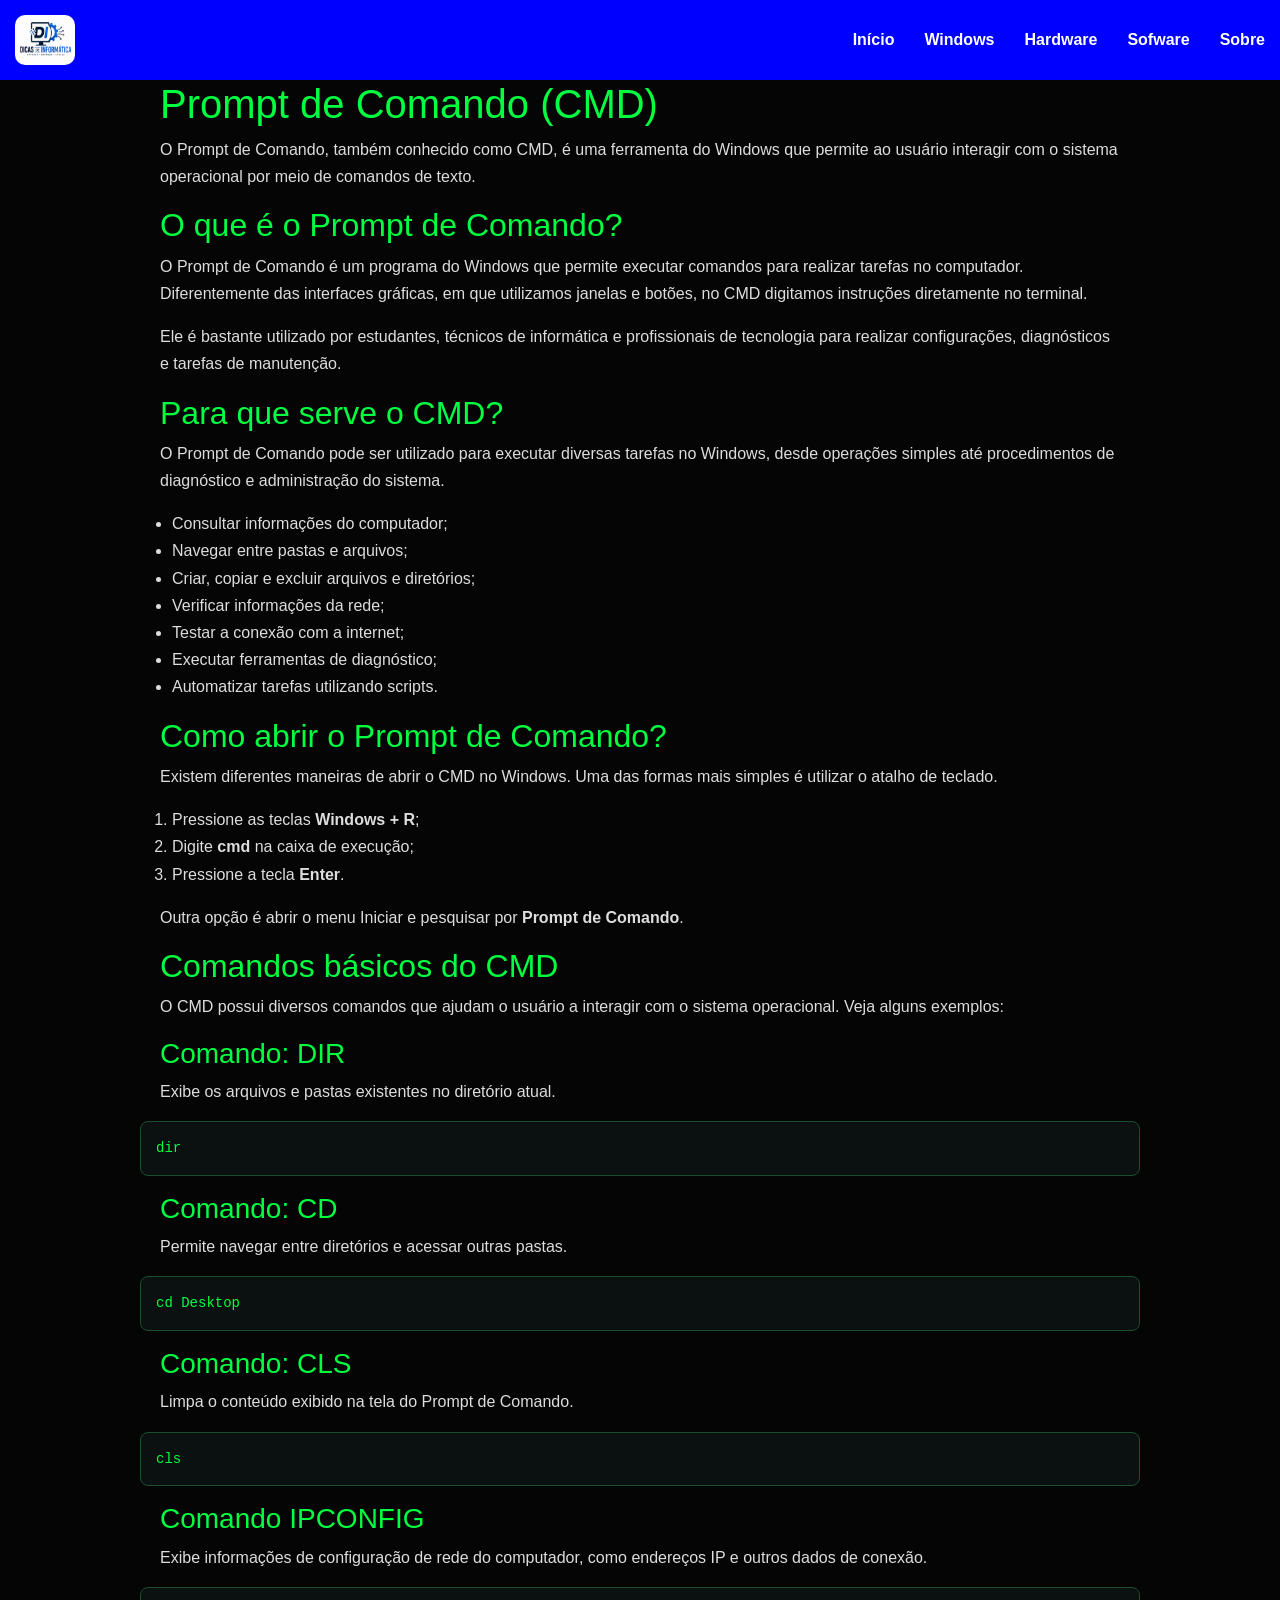
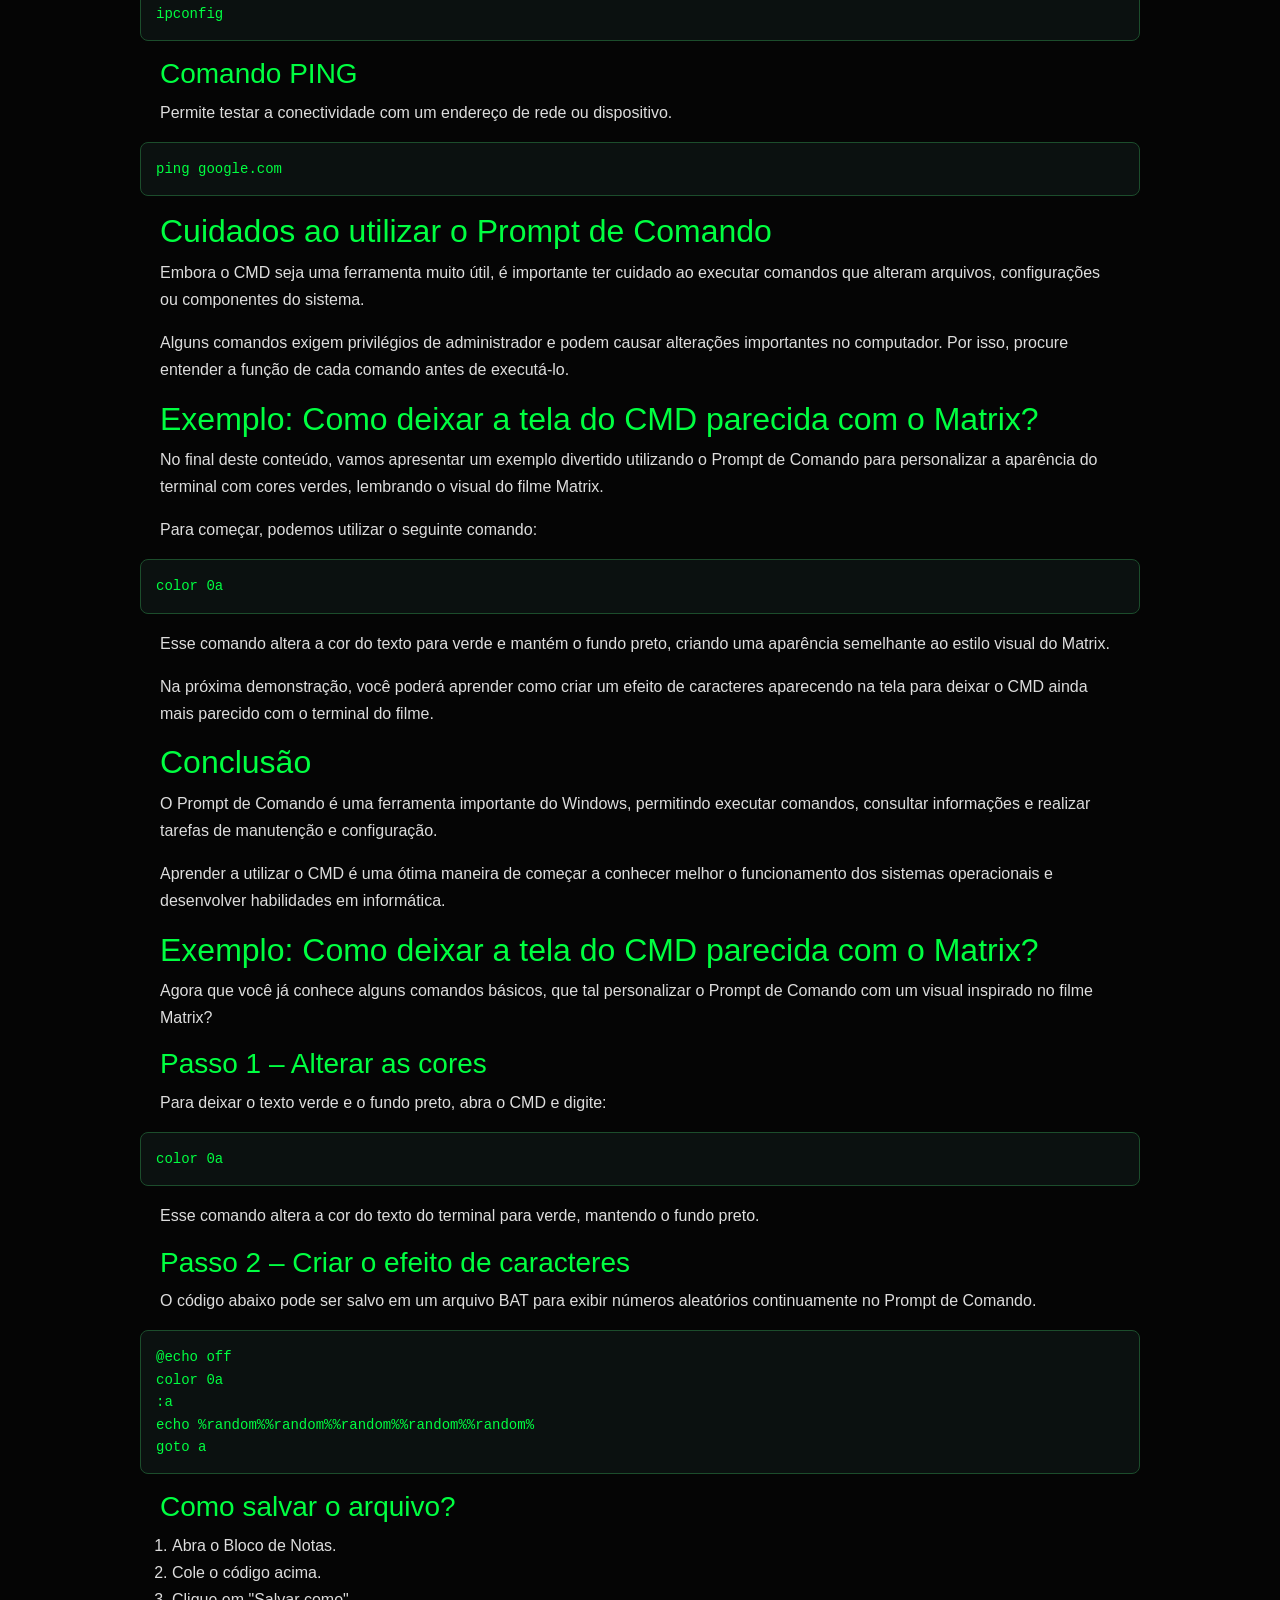
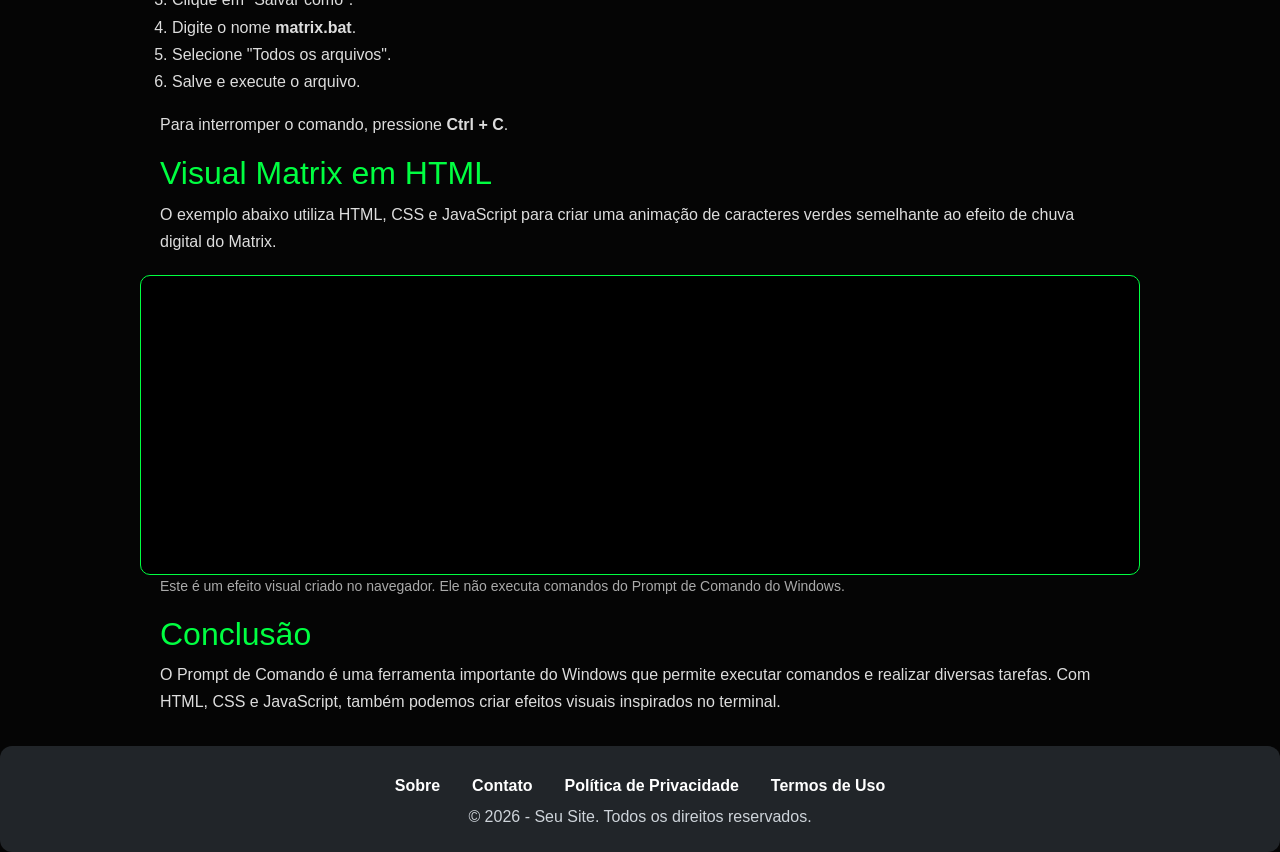
<file: Cards/prompt.html>
<!DOCTYPE html>
<html lang="pt-br">
<head>
    <meta charset="UTF-8">
    <meta name="viewport" content="width=device-width, initial-scale=1.0">
    <title>Prompt</title>
    <link rel="stylesheet" href="../CSS/css.css">

    <link href="https://cdn.jsdelivr.net/npm/bootstrap@5.3.8/dist/css/bootstrap.min.css" rel="stylesheet" integrity="sha384-sRIl4kxILFvY47J16cr9ZwB07vP4J8+LH7qKQnuqkuIAvNWLzeN8tE5YBujZqJLB" crossorigin="anonymous">

     <style>

        body {
            background-color: #050505;
            color: #ddd;
            font-family: Arial, sans-serif;
            margin: 0;
            line-height: 1.6;
        }

        article {
            max-width: 1000px;
            margin: auto;
        }

        h1, h2, h3 {
            color: #00ff41;
        }

        p, li {
            line-height: 1.7;
        }

        pre {
            background-color: #0b1110;
            color: #00ff41;
            padding: 15px;
            border: 1px solid #1c4d2c;
            border-radius: 8px;
            overflow-x: auto;
        }

        code {
            color: #00ff41;
        }

        .matrix {
            position: relative;
            height: 300px;
            overflow: hidden;
            background: black;
            border: 1px solid #00ff41;
            border-radius: 10px;
            margin-top: 20px;
        }

        canvas {
            width: 100%;
            height: 100%;
        }

        .aviso {
            color: #aaa;
            font-size: 14px;
        }
    </style>


</head>
<body>
    <nav class="menu">
         <a href="../index.html" class="Logo"><img src="../IMG/LOGO.png"  style="height: 50px; width: 60px; border-radius: 10px;"></a>
        <div class="menu1">
        <a href="../index.html">Início</a>
        <a href="../Artigos/windows.html">Windows</a>
        <a href="../Artigos/Hardware.html">Hardware</a>
        <a href="../Artigos/software.html">Sofware</a>
        <a href="../rodapé/sobre.html">Sobre</a>
        </div>
    </nav>

    
<article>
    <header>
        <h1>Prompt de Comando (CMD)</h1>

        <p>
            O Prompt de Comando, também conhecido como CMD, é uma ferramenta
            do Windows que permite ao usuário interagir com o sistema
            operacional por meio de comandos de texto.
        </p>
    </header>

    <section>
        <h2>O que é o Prompt de Comando?</h2>

        <p>
            O Prompt de Comando é um programa do Windows que permite executar
            comandos para realizar tarefas no computador. Diferentemente das
            interfaces gráficas, em que utilizamos janelas e botões, no CMD
            digitamos instruções diretamente no terminal.
        </p>

        <p>
            Ele é bastante utilizado por estudantes, técnicos de informática
            e profissionais de tecnologia para realizar configurações,
            diagnósticos e tarefas de manutenção.
        </p>
    </section>

    <section>
        <h2>Para que serve o CMD?</h2>

        <p>
            O Prompt de Comando pode ser utilizado para executar diversas
            tarefas no Windows, desde operações simples até procedimentos
            de diagnóstico e administração do sistema.
        </p>

        <ul>
            <li>Consultar informações do computador;</li>
            <li>Navegar entre pastas e arquivos;</li>
            <li>Criar, copiar e excluir arquivos e diretórios;</li>
            <li>Verificar informações da rede;</li>
            <li>Testar a conexão com a internet;</li>
            <li>Executar ferramentas de diagnóstico;</li>
            <li>Automatizar tarefas utilizando scripts.</li>
        </ul>
    </section>

    <section>
        <h2>Como abrir o Prompt de Comando?</h2>

        <p>
            Existem diferentes maneiras de abrir o CMD no Windows. Uma das
            formas mais simples é utilizar o atalho de teclado.
        </p>

        <ol>
            <li>Pressione as teclas <strong>Windows + R</strong>;</li>
            <li>Digite <strong>cmd</strong> na caixa de execução;</li>
            <li>Pressione a tecla <strong>Enter</strong>.</li>
        </ol>

        <p>
            Outra opção é abrir o menu Iniciar e pesquisar por
            <strong>Prompt de Comando</strong>.
        </p>
    </section>

    <section>

        <!-- aqui comando basicos -->

        <h2>Comandos básicos do CMD</h2>

        <p>
            O CMD possui diversos comandos que ajudam o usuário a interagir
            com o sistema operacional. Veja alguns exemplos:
        </p>

        <h3>Comando: DIR</h3>

        <p>
            Exibe os arquivos e pastas existentes no diretório atual.
        </p>

        <pre><code>dir</code></pre>

        <h3>Comando: CD</h3>

        <p>
            Permite navegar entre diretórios e acessar outras pastas.
        </p>

        <pre><code>cd Desktop</code></pre>

        <h3>Comando: CLS</h3>

        <p>
            Limpa o conteúdo exibido na tela do Prompt de Comando.
        </p>

        <pre><code>cls</code></pre>

        <h3>Comando IPCONFIG</h3>

        <p>
            Exibe informações de configuração de rede do computador, como
            endereços IP e outros dados de conexão.
        </p>

        <pre><code>ipconfig</code></pre>

        <h3>Comando PING</h3>

        <p>
            Permite testar a conectividade com um endereço de rede ou
            dispositivo.
        </p>

        <pre><code>ping google.com</code></pre>
    </section>

    <section>
        <h2>Cuidados ao utilizar o Prompt de Comando</h2>

        <p>
            Embora o CMD seja uma ferramenta muito útil, é importante ter
            cuidado ao executar comandos que alteram arquivos, configurações
            ou componentes do sistema.
        </p>

        <p>
            Alguns comandos exigem privilégios de administrador e podem
            causar alterações importantes no computador. Por isso, procure
            entender a função de cada comando antes de executá-lo.
        </p>
    </section>

    <section>
        <h2>Exemplo: Como deixar a tela do CMD parecida com o Matrix?</h2>

        <p>
            No final deste conteúdo, vamos apresentar um exemplo divertido
            utilizando o Prompt de Comando para personalizar a aparência
            do terminal com cores verdes, lembrando o visual do filme Matrix.
        </p>

        <p>
            Para começar, podemos utilizar o seguinte comando:
        </p>

        <pre><code>color 0a</code></pre>

        <p>
            Esse comando altera a cor do texto para verde e mantém o fundo
            preto, criando uma aparência semelhante ao estilo visual do Matrix.
        </p>

        <p>
            Na próxima demonstração, você poderá aprender como criar um
            efeito de caracteres aparecendo na tela para deixar o CMD ainda
            mais parecido com o terminal do filme.
        </p>
    </section>

    <section>
        <h2>Conclusão</h2>

        <p>
            O Prompt de Comando é uma ferramenta importante do Windows,
            permitindo executar comandos, consultar informações e realizar
            tarefas de manutenção e configuração.
        </p>

        <p>
            Aprender a utilizar o CMD é uma ótima maneira de começar a
            conhecer melhor o funcionamento dos sistemas operacionais e
            desenvolver habilidades em informática.
        </p>
    </section>
</article>


<article>

        <section>
            <h2>Exemplo: Como deixar a tela do CMD parecida com o Matrix?</h2>

            <p>
                Agora que você já conhece alguns comandos básicos, que tal
                personalizar o Prompt de Comando com um visual inspirado
                no filme Matrix?
            </p>

            <h3>Passo 1 – Alterar as cores</h3>

            <p>
                Para deixar o texto verde e o fundo preto, abra o CMD e digite:
            </p>

            <pre><code>color 0a</code></pre>

            <p>
                Esse comando altera a cor do texto do terminal para verde,
                mantendo o fundo preto.
            </p>

            <h3>Passo 2 – Criar o efeito de caracteres</h3>

            <p>
                O código abaixo pode ser salvo em um arquivo BAT para
                exibir números aleatórios continuamente no Prompt de Comando.
            </p>

            <pre><code>@echo off
color 0a
:a
echo %random%%random%%random%%random%%random%
goto a</code></pre>

            <h3>Como salvar o arquivo?</h3>

            <ol>
                <li>Abra o Bloco de Notas.</li>
                <li>Cole o código acima.</li>
                <li>Clique em "Salvar como".</li>
                <li>Digite o nome <strong>matrix.bat</strong>.</li>
                <li>Selecione "Todos os arquivos".</li>
                <li>Salve e execute o arquivo.</li>
            </ol>

            <p>
                Para interromper o comando, pressione
                <strong>Ctrl + C</strong>.
            </p>

        </section>

        <section>
            <h2>Visual Matrix em HTML</h2>

            <p>
                O exemplo abaixo utiliza HTML, CSS e JavaScript para criar
                uma animação de caracteres verdes semelhante ao efeito
                de chuva digital do Matrix.
            </p>

            <div class="matrix">
                <canvas id="matrixCanvas"></canvas>
            </div>

            <p class="aviso">
                Este é um efeito visual criado no navegador. Ele não executa
                comandos do Prompt de Comando do Windows.
            </p>
        </section>

        <section>
            <h2>Conclusão</h2>

            <p>
                O Prompt de Comando é uma ferramenta importante do Windows
                que permite executar comandos e realizar diversas tarefas.
                Com HTML, CSS e JavaScript, também podemos criar efeitos
                visuais inspirados no terminal.
            </p>
        </section>

    </article>

    <script>

        const canvas = document.getElementById("matrixCanvas");
        const ctx = canvas.getContext("2d");

        const characters = "0123456789ABCDEFGHIJKLMNOPQRSTUVWXYZ";
        const fontSize = 14;

        let columns;
        let drops;

        function resizeCanvas() {

            canvas.width = canvas.clientWidth;
            canvas.height = canvas.clientHeight;

            columns = Math.floor(canvas.width / fontSize);

            drops = Array(columns).fill(1);

        }

        function drawMatrix() {

            ctx.fillStyle = "rgba(0, 0, 0, 0.08)";
            ctx.fillRect(0, 0, canvas.width, canvas.height);

            ctx.fillStyle = "#00ff41";
            ctx.font = fontSize + "px monospace";

            for (let i = 0; i < drops.length; i++) {

                const text =
                    characters.charAt(
                        Math.floor(Math.random() * characters.length)
                    );

                const x = i * fontSize;
                const y = drops[i] * fontSize;

                ctx.fillText(text, x, y);

                if (y > canvas.height && Math.random() > 0.975) {
                    drops[i] = 0;
                }

                drops[i]++;

            }

        }

        window.addEventListener("resize", resizeCanvas);

        resizeCanvas();

        setInterval(drawMatrix, 50);

    </script>





    <section></section>
   <footer class="rodape">
    <nav class="menu2">
        <a href="../rodapé/sobre.html">Sobre</a>
        <a href="../rodapé/contato.html">Contato</a>
        <a href="../rodapé/privacidade.html">Política de Privacidade</a>
        <a href="../rodapé/termos.html">Termos de Uso</a>
    </nav>

    <p class="prodape">&copy; 2026 - Seu Site. Todos os direitos reservados.</p>
</footer>
    <script src="https://cdn.jsdelivr.net/npm/bootstrap@5.3.8/dist/js/bootstrap.bundle.min.js" integrity="sha384-FKyoEForCGlyvwx9Hj09JcYn3nv7wiPVlz7YYwJrWVcXK/BmnVDxM+D2scQbITxI" crossorigin="anonymous"></script>
</body>
</html>
</file>
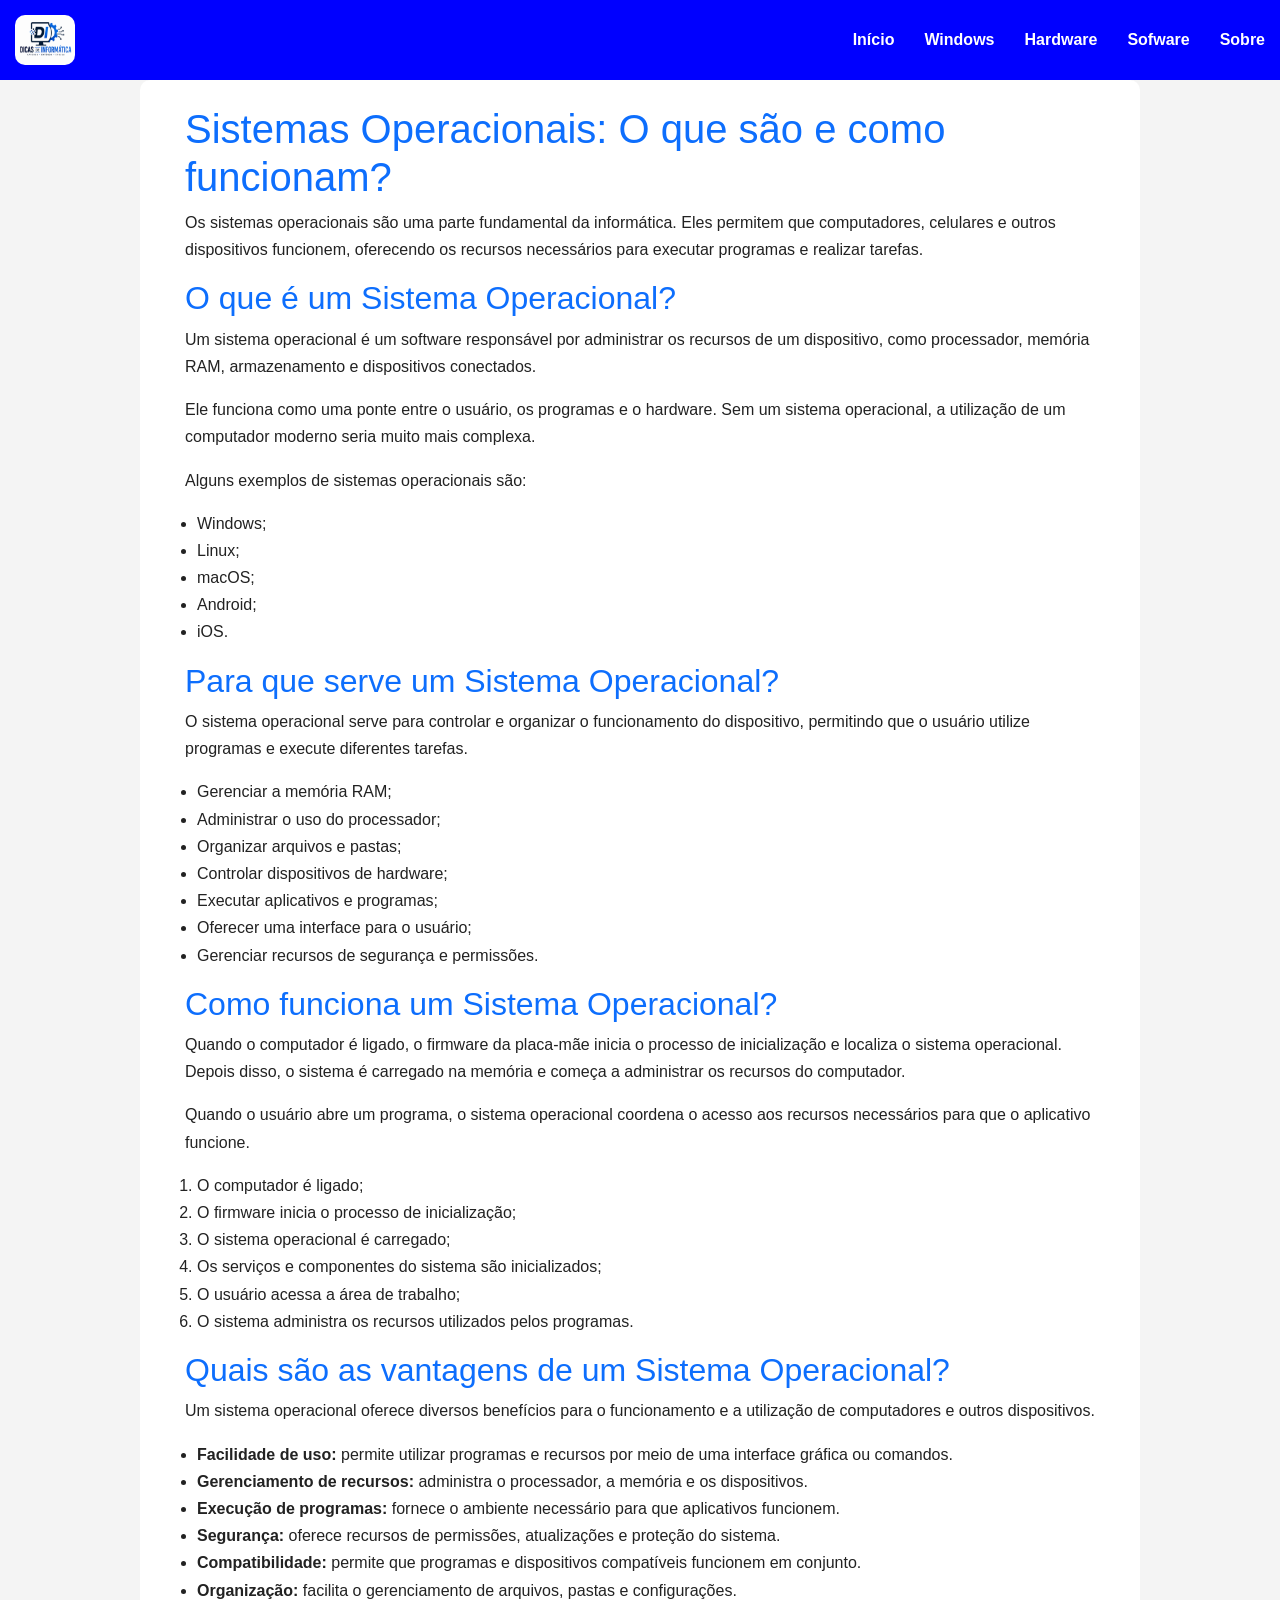
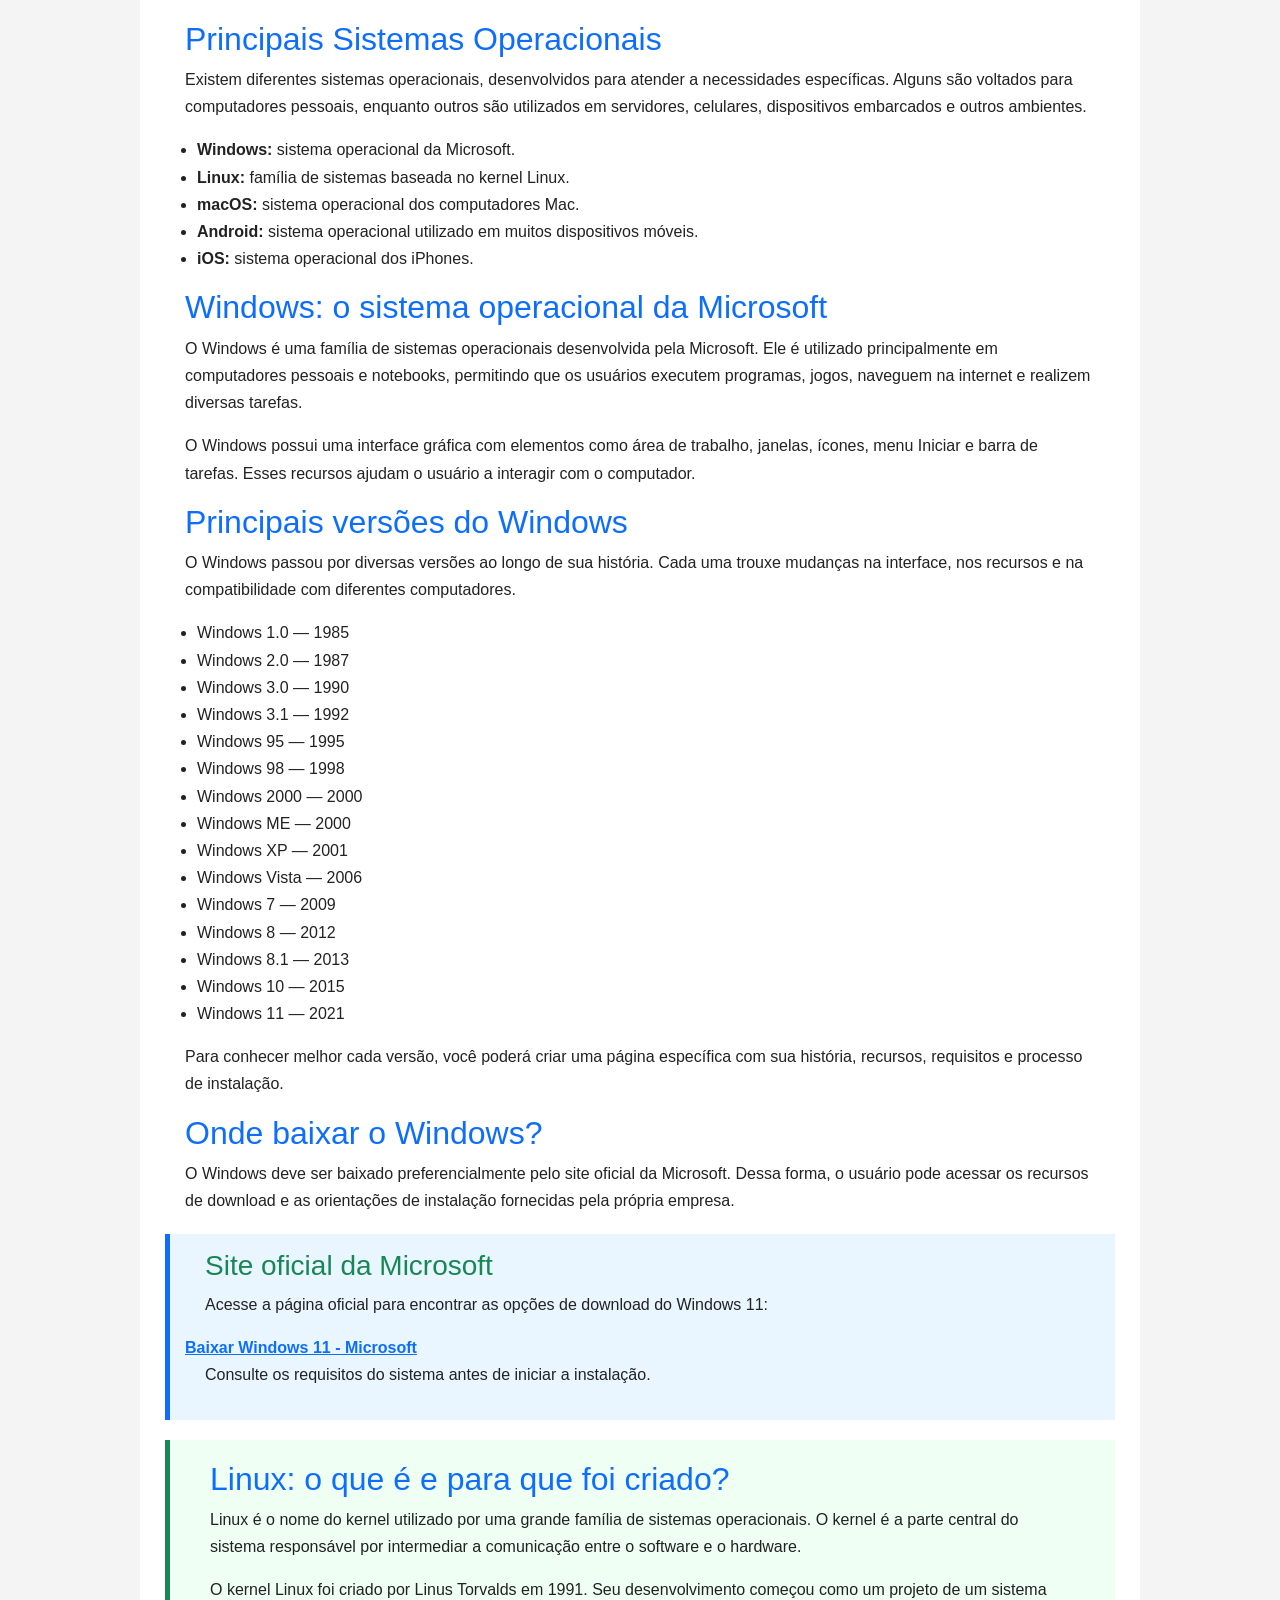
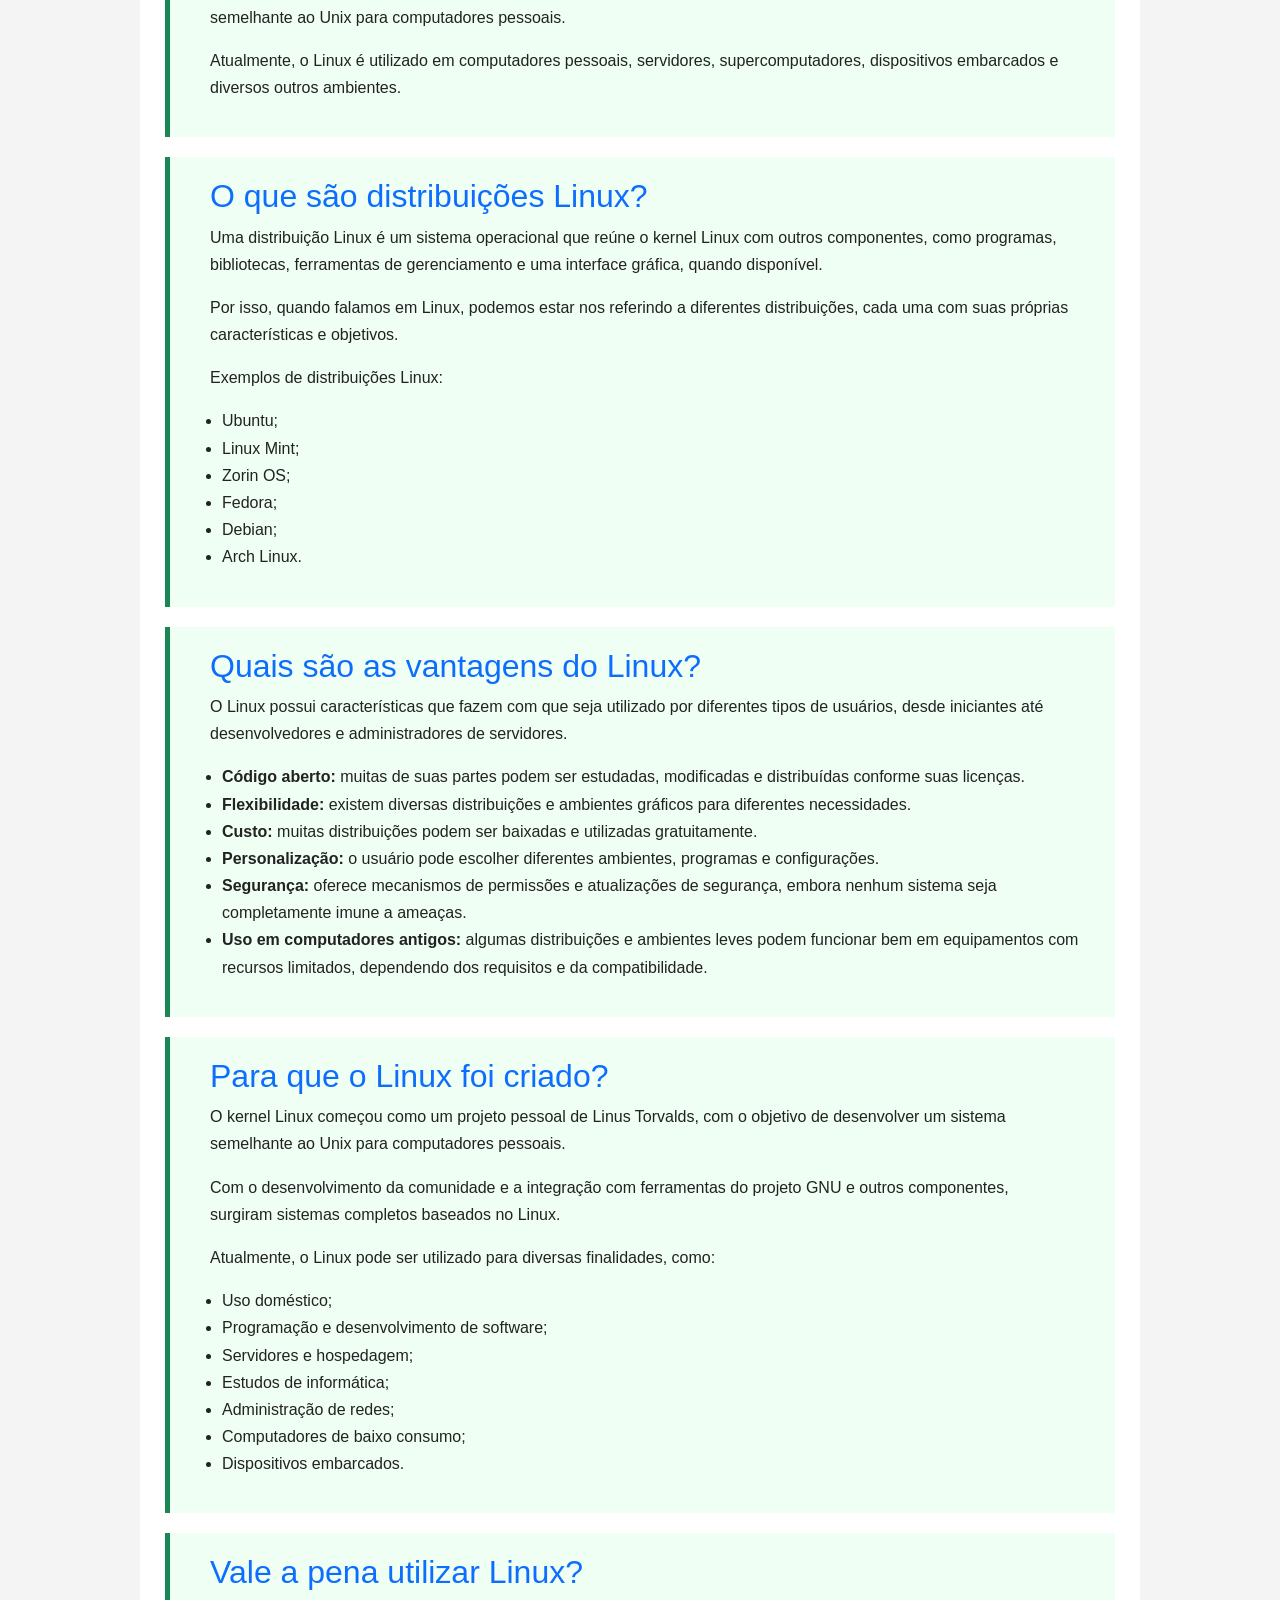
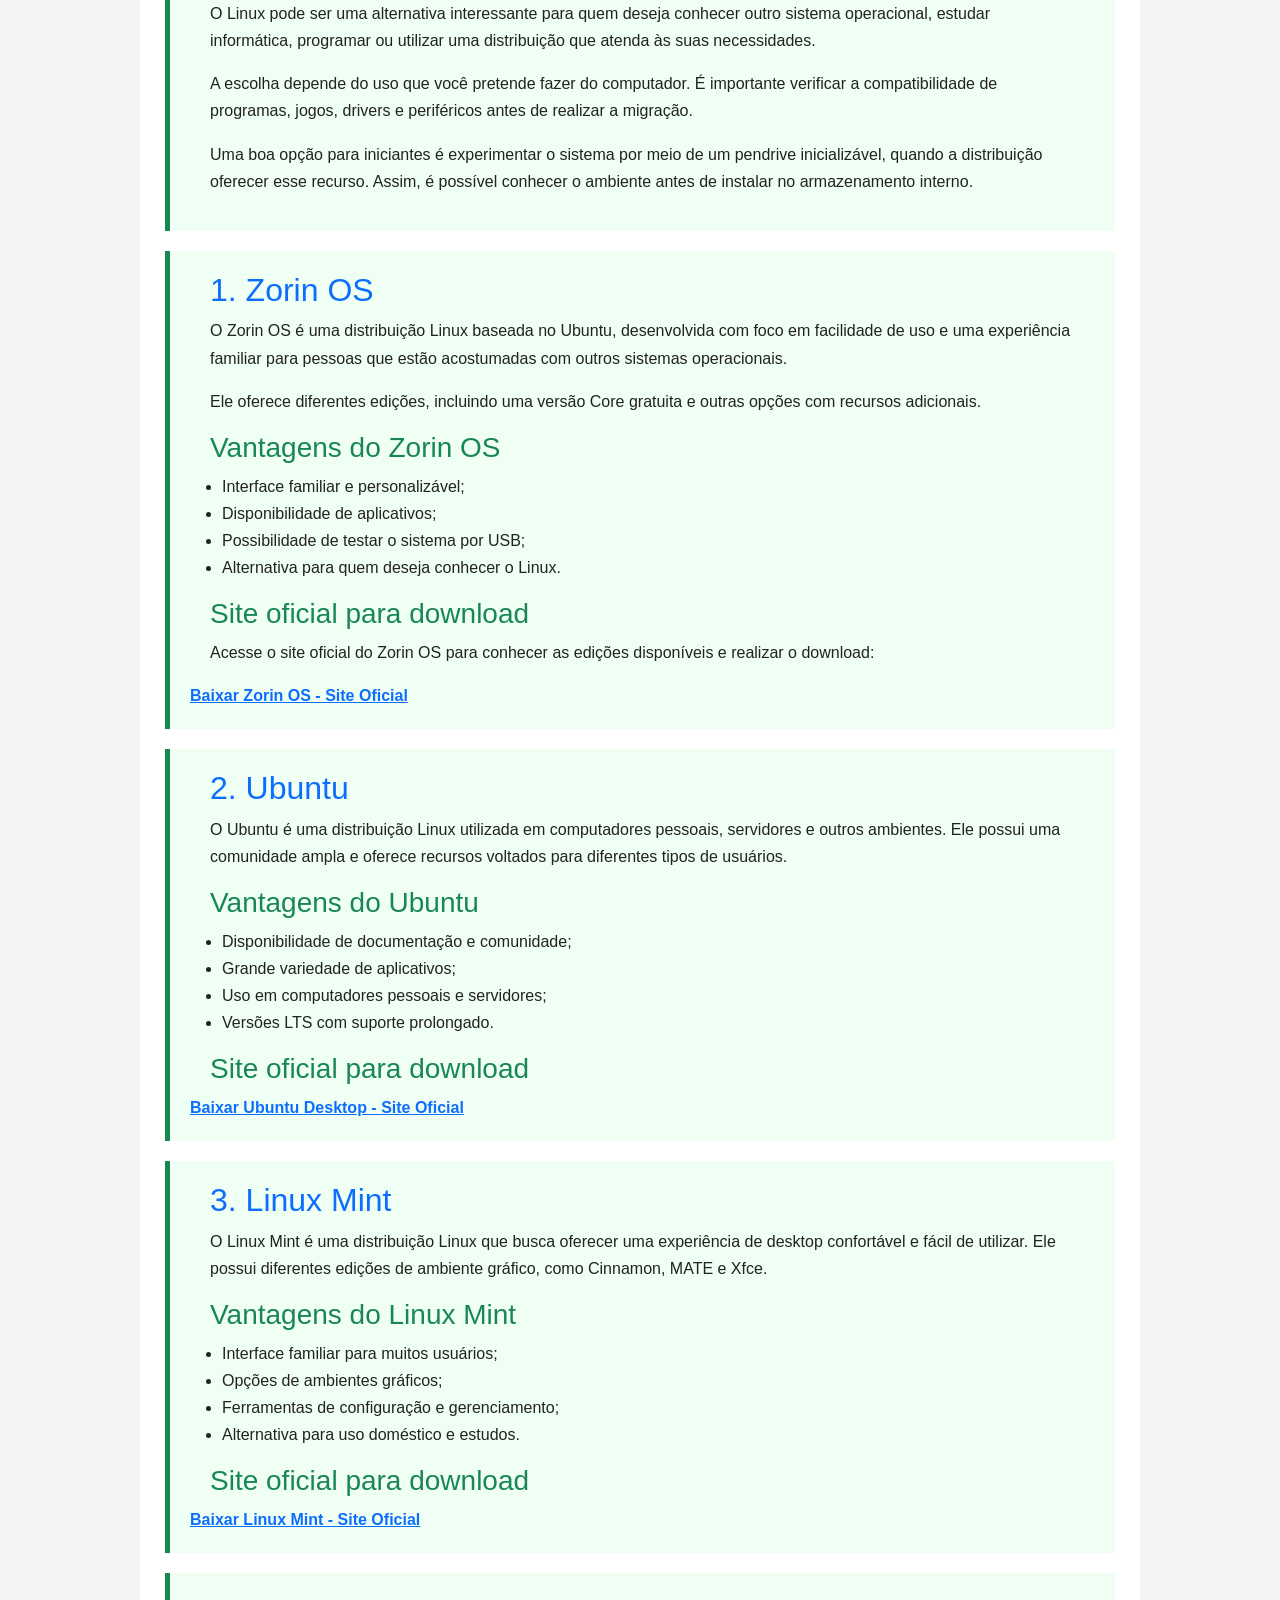
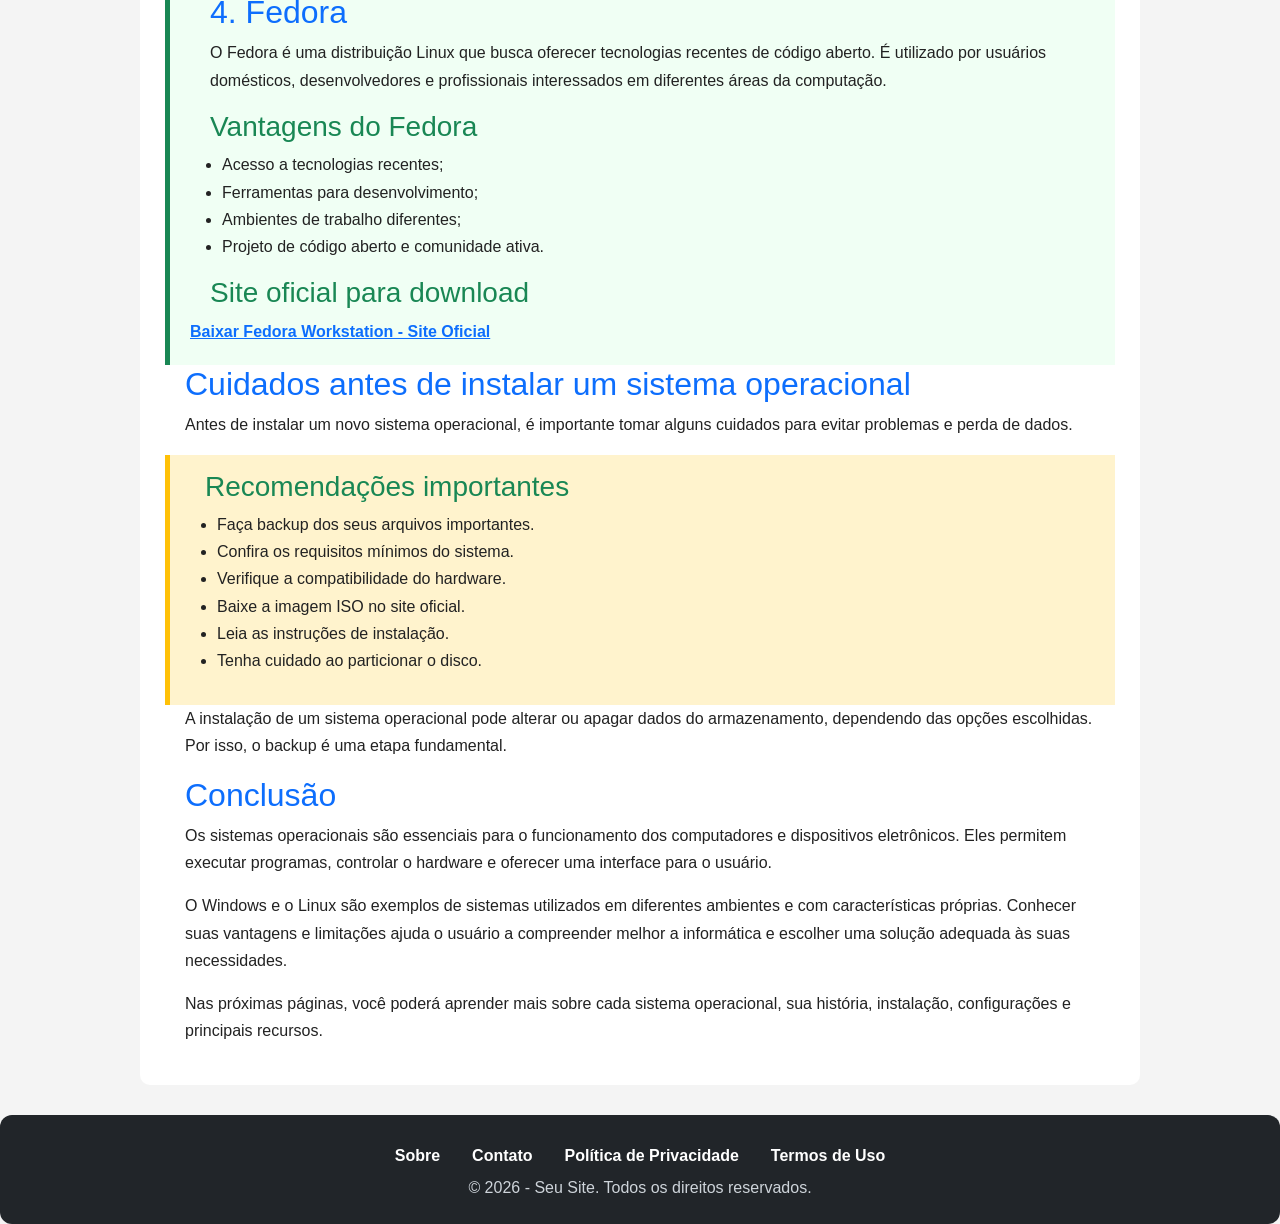
<file: Cards/sistema_operacional.html>
<!DOCTYPE html>
<html lang="pt-br">
<head>
    <meta charset="UTF-8">
    <meta name="viewport" content="width=device-width, initial-scale=1.0">
    <title>Sistemas Operacionais | Informática</title>
    <link rel="stylesheet" href="../CSS/css.css">

    <link href="https://cdn.jsdelivr.net/npm/bootstrap@5.3.8/dist/css/bootstrap.min.css" rel="stylesheet" integrity="sha384-sRIl4kxILFvY47J16cr9ZwB07vP4J8+LH7qKQnuqkuIAvNWLzeN8tE5YBujZqJLB" crossorigin="anonymous">


 <style>
        body {
            font-family: Arial, sans-serif;
            line-height: 1.7;
            margin: 0;
            background-color: #f4f4f4;
            color: #222;
        }

        article {
            max-width: 1000px;
            margin: auto;
            background-color: white;
            padding: 25px;
            border-radius: 10px;
        }

        h1, h2 {
            color: #0d6efd;
        }

        h3 {
            color: #198754;
        }

        a {
            color: #0d6efd;
            font-weight: bold;
        }

        .destaque {
            background-color: #e9f5ff;
            padding: 15px;
            border-left: 5px solid #0d6efd;
            margin: 20px 0;
        }

        .linux {
            background-color: #f0fff4;
            padding: 20px;
            border-left: 5px solid #198754;
            margin-top: 20px;
        }

        .aviso {
            background-color: #fff3cd;
            padding: 15px;
            border-left: 5px solid #ffc107;
        }
    </style>


</head>

<body>
    <nav class="menu">
         <a href="../index.html" class="Logo"><img src="../IMG/LOGO.png"  style="height: 50px; width: 60px; border-radius: 10px;"></a>
        <div class="menu1">
         <a href="../index.html">Início</a>
        <a href="../Artigos/windows.html">Windows</a>
        <a href="../Artigos/Hardware.html">Hardware</a>
        <a href="../Artigos/software.html">Sofware</a>
        <a href="../rodapé/sobre.html">Sobre</a>
        </div>
    </nav>

    <article>

        <header>
            <h1>Sistemas Operacionais: O que são e como funcionam?</h1>

            <p>
                Os sistemas operacionais são uma parte fundamental da informática.
                Eles permitem que computadores, celulares e outros dispositivos
                funcionem, oferecendo os recursos necessários para executar
                programas e realizar tarefas.
            </p>
        </header>


        <section>
            <h2>O que é um Sistema Operacional?</h2>

            <p>
                Um sistema operacional é um software responsável por administrar
                os recursos de um dispositivo, como processador, memória RAM,
                armazenamento e dispositivos conectados.
            </p>

            <p>
                Ele funciona como uma ponte entre o usuário, os programas e o
                hardware. Sem um sistema operacional, a utilização de um computador
                moderno seria muito mais complexa.
            </p>

            <p>
                Alguns exemplos de sistemas operacionais são:
            </p>

            <ul>
                <li>Windows;</li>
                <li>Linux;</li>
                <li>macOS;</li>
                <li>Android;</li>
                <li>iOS.</li>
            </ul>
        </section>


        <section>
            <h2>Para que serve um Sistema Operacional?</h2>

            <p>
                O sistema operacional serve para controlar e organizar o
                funcionamento do dispositivo, permitindo que o usuário utilize
                programas e execute diferentes tarefas.
            </p>

            <ul>
                <li>Gerenciar a memória RAM;</li>
                <li>Administrar o uso do processador;</li>
                <li>Organizar arquivos e pastas;</li>
                <li>Controlar dispositivos de hardware;</li>
                <li>Executar aplicativos e programas;</li>
                <li>Oferecer uma interface para o usuário;</li>
                <li>Gerenciar recursos de segurança e permissões.</li>
            </ul>
        </section>


        <section>
            <h2>Como funciona um Sistema Operacional?</h2>

            <p>
                Quando o computador é ligado, o firmware da placa-mãe inicia
                o processo de inicialização e localiza o sistema operacional.
                Depois disso, o sistema é carregado na memória e começa a
                administrar os recursos do computador.
            </p>

            <p>
                Quando o usuário abre um programa, o sistema operacional
                coordena o acesso aos recursos necessários para que o aplicativo
                funcione.
            </p>

            <ol>
                <li>O computador é ligado;</li>
                <li>O firmware inicia o processo de inicialização;</li>
                <li>O sistema operacional é carregado;</li>
                <li>Os serviços e componentes do sistema são inicializados;</li>
                <li>O usuário acessa a área de trabalho;</li>
                <li>O sistema administra os recursos utilizados pelos programas.</li>
            </ol>
        </section>


        <section>
            <h2>Quais são as vantagens de um Sistema Operacional?</h2>

            <p>
                Um sistema operacional oferece diversos benefícios para o
                funcionamento e a utilização de computadores e outros dispositivos.
            </p>

            <ul>
                <li>
                    <strong>Facilidade de uso:</strong>
                    permite utilizar programas e recursos por meio de uma
                    interface gráfica ou comandos.
                </li>

                <li>
                    <strong>Gerenciamento de recursos:</strong>
                    administra o processador, a memória e os dispositivos.
                </li>

                <li>
                    <strong>Execução de programas:</strong>
                    fornece o ambiente necessário para que aplicativos funcionem.
                </li>

                <li>
                    <strong>Segurança:</strong>
                    oferece recursos de permissões, atualizações e proteção
                    do sistema.
                </li>

                <li>
                    <strong>Compatibilidade:</strong>
                    permite que programas e dispositivos compatíveis
                    funcionem em conjunto.
                </li>

                <li>
                    <strong>Organização:</strong>
                    facilita o gerenciamento de arquivos, pastas e configurações.
                </li>
            </ul>
        </section>


        <section>
            <h2>Principais Sistemas Operacionais</h2>

            <p>
                Existem diferentes sistemas operacionais, desenvolvidos para
                atender a necessidades específicas. Alguns são voltados para
                computadores pessoais, enquanto outros são utilizados em
                servidores, celulares, dispositivos embarcados e outros ambientes.
            </p>

            <ul>
                <li><strong>Windows:</strong> sistema operacional da Microsoft.</li>
                <li><strong>Linux:</strong> família de sistemas baseada no kernel Linux.</li>
                <li><strong>macOS:</strong> sistema operacional dos computadores Mac.</li>
                <li><strong>Android:</strong> sistema operacional utilizado em muitos dispositivos móveis.</li>
                <li><strong>iOS:</strong> sistema operacional dos iPhones.</li>
            </ul>
        </section>


        <!-- PARTE DO WINDOWS -->

        <section>
            <h2>Windows: o sistema operacional da Microsoft</h2>

            <p>
                O Windows é uma família de sistemas operacionais desenvolvida
                pela Microsoft. Ele é utilizado principalmente em computadores
                pessoais e notebooks, permitindo que os usuários executem
                programas, jogos, naveguem na internet e realizem diversas
                tarefas.
            </p>

            <p>
                O Windows possui uma interface gráfica com elementos como
                área de trabalho, janelas, ícones, menu Iniciar e barra de tarefas.
                Esses recursos ajudam o usuário a interagir com o computador.
            </p>
        </section>


        <section>
            <h2>Principais versões do Windows</h2>

            <p>
                O Windows passou por diversas versões ao longo de sua história.
                Cada uma trouxe mudanças na interface, nos recursos e na
                compatibilidade com diferentes computadores.
            </p>

            <ul>
                <li>Windows 1.0 — 1985</li>
                <li>Windows 2.0 — 1987</li>
                <li>Windows 3.0 — 1990</li>
                <li>Windows 3.1 — 1992</li>
                <li>Windows 95 — 1995</li>
                <li>Windows 98 — 1998</li>
                <li>Windows 2000 — 2000</li>
                <li>Windows ME — 2000</li>
                <li>Windows XP — 2001</li>
                <li>Windows Vista — 2006</li>
                <li>Windows 7 — 2009</li>
                <li>Windows 8 — 2012</li>
                <li>Windows 8.1 — 2013</li>
                <li>Windows 10 — 2015</li>
                <li>Windows 11 — 2021</li>
            </ul>

            <p>
                Para conhecer melhor cada versão, você poderá criar uma página
                específica com sua história, recursos, requisitos e processo
                de instalação.
            </p>
        </section>


        <section>
            <h2>Onde baixar o Windows?</h2>

            <p>
                O Windows deve ser baixado preferencialmente pelo site oficial
                da Microsoft. Dessa forma, o usuário pode acessar os recursos
                de download e as orientações de instalação fornecidas pela
                própria empresa.
            </p>

            <div class="destaque">

                <h3>Site oficial da Microsoft</h3>

                <p>
                    Acesse a página oficial para encontrar as opções de
                    download do Windows 11:
                </p>

                <a
                    href="https://www.microsoft.com/pt-br/software-download/windows11"
                    target="_blank"
                    rel="noopener noreferrer">

                    Baixar Windows 11 - Microsoft

                </a>

                <p>
                    Consulte os requisitos do sistema antes de iniciar
                    a instalação.
                </p>

            </div>
        </section>


        <!-- PARTE DO LINUX -->

        <section class="linux">

            <h2>Linux: o que é e para que foi criado?</h2>

            <p>
                Linux é o nome do kernel utilizado por uma grande família
                de sistemas operacionais. O kernel é a parte central do
                sistema responsável por intermediar a comunicação entre
                o software e o hardware.
            </p>

            <p>
                O kernel Linux foi criado por Linus Torvalds em 1991.
                Seu desenvolvimento começou como um projeto de um sistema
                semelhante ao Unix para computadores pessoais.
            </p>

            <p>
                Atualmente, o Linux é utilizado em computadores pessoais,
                servidores, supercomputadores, dispositivos embarcados e
                diversos outros ambientes.
            </p>

        </section>


        <section class="linux">

            <h2>O que são distribuições Linux?</h2>

            <p>
                Uma distribuição Linux é um sistema operacional que reúne
                o kernel Linux com outros componentes, como programas,
                bibliotecas, ferramentas de gerenciamento e uma interface
                gráfica, quando disponível.
            </p>

            <p>
                Por isso, quando falamos em Linux, podemos estar nos referindo
                a diferentes distribuições, cada uma com suas próprias
                características e objetivos.
            </p>

            <p>
                Exemplos de distribuições Linux:
            </p>

            <ul>
                <li>Ubuntu;</li>
                <li>Linux Mint;</li>
                <li>Zorin OS;</li>
                <li>Fedora;</li>
                <li>Debian;</li>
                <li>Arch Linux.</li>
            </ul>

        </section>


        <section class="linux">

            <h2>Quais são as vantagens do Linux?</h2>

            <p>
                O Linux possui características que fazem com que seja utilizado
                por diferentes tipos de usuários, desde iniciantes até
                desenvolvedores e administradores de servidores.
            </p>

            <ul>

                <li>
                    <strong>Código aberto:</strong>
                    muitas de suas partes podem ser estudadas, modificadas
                    e distribuídas conforme suas licenças.
                </li>

                <li>
                    <strong>Flexibilidade:</strong>
                    existem diversas distribuições e ambientes gráficos
                    para diferentes necessidades.
                </li>

                <li>
                    <strong>Custo:</strong>
                    muitas distribuições podem ser baixadas e utilizadas
                    gratuitamente.
                </li>

                <li>
                    <strong>Personalização:</strong>
                    o usuário pode escolher diferentes ambientes, programas
                    e configurações.
                </li>

                <li>
                    <strong>Segurança:</strong>
                    oferece mecanismos de permissões e atualizações de
                    segurança, embora nenhum sistema seja completamente
                    imune a ameaças.
                </li>

                <li>
                    <strong>Uso em computadores antigos:</strong>
                    algumas distribuições e ambientes leves podem funcionar
                    bem em equipamentos com recursos limitados, dependendo
                    dos requisitos e da compatibilidade.
                </li>

            </ul>

        </section>


        <section class="linux">

            <h2>Para que o Linux foi criado?</h2>

            <p>
                O kernel Linux começou como um projeto pessoal de Linus
                Torvalds, com o objetivo de desenvolver um sistema semelhante
                ao Unix para computadores pessoais.
            </p>

            <p>
                Com o desenvolvimento da comunidade e a integração com
                ferramentas do projeto GNU e outros componentes, surgiram
                sistemas completos baseados no Linux.
            </p>

            <p>
                Atualmente, o Linux pode ser utilizado para diversas finalidades,
                como:
            </p>

            <ul>
                <li>Uso doméstico;</li>
                <li>Programação e desenvolvimento de software;</li>
                <li>Servidores e hospedagem;</li>
                <li>Estudos de informática;</li>
                <li>Administração de redes;</li>
                <li>Computadores de baixo consumo;</li>
                <li>Dispositivos embarcados.</li>
            </ul>

        </section>


        <section class="linux">

            <h2>Vale a pena utilizar Linux?</h2>

            <p>
                O Linux pode ser uma alternativa interessante para quem deseja
                conhecer outro sistema operacional, estudar informática,
                programar ou utilizar uma distribuição que atenda às suas
                necessidades.
            </p>

            <p>
                A escolha depende do uso que você pretende fazer do computador.
                É importante verificar a compatibilidade de programas, jogos,
                drivers e periféricos antes de realizar a migração.
            </p>

            <p>
                Uma boa opção para iniciantes é experimentar o sistema por
                meio de um pendrive inicializável, quando a distribuição
                oferecer esse recurso. Assim, é possível conhecer o ambiente
                antes de instalar no armazenamento interno.
            </p>

        </section>


        <!-- DISTRIBUIÇÕES -->

        <section class="linux">

            <h2>1. Zorin OS</h2>

            <p>
                O Zorin OS é uma distribuição Linux baseada no Ubuntu,
                desenvolvida com foco em facilidade de uso e uma experiência
                familiar para pessoas que estão acostumadas com outros
                sistemas operacionais.
            </p>

            <p>
                Ele oferece diferentes edições, incluindo uma versão Core
                gratuita e outras opções com recursos adicionais.
            </p>

            <h3>Vantagens do Zorin OS</h3>

            <ul>
                <li>Interface familiar e personalizável;</li>
                <li>Disponibilidade de aplicativos;</li>
                <li>Possibilidade de testar o sistema por USB;</li>
                <li>Alternativa para quem deseja conhecer o Linux.</li>
            </ul>

            <h3>Site oficial para download</h3>

            <p>
                Acesse o site oficial do Zorin OS para conhecer as edições
                disponíveis e realizar o download:
            </p>

            <a
                href="https://zorin.com/os/download/"
                target="_blank"
                rel="noopener noreferrer">

                Baixar Zorin OS - Site Oficial

            </a>

        </section>


        <section class="linux">

            <h2>2. Ubuntu</h2>

            <p>
                O Ubuntu é uma distribuição Linux utilizada em computadores
                pessoais, servidores e outros ambientes. Ele possui uma
                comunidade ampla e oferece recursos voltados para diferentes
                tipos de usuários.
            </p>

            <h3>Vantagens do Ubuntu</h3>

            <ul>
                <li>Disponibilidade de documentação e comunidade;</li>
                <li>Grande variedade de aplicativos;</li>
                <li>Uso em computadores pessoais e servidores;</li>
                <li>Versões LTS com suporte prolongado.</li>
            </ul>

            <h3>Site oficial para download</h3>

            <a
                href="https://ubuntu.com/download/desktop"
                target="_blank"
                rel="noopener noreferrer">

                Baixar Ubuntu Desktop - Site Oficial

            </a>

        </section>


        <section class="linux">

            <h2>3. Linux Mint</h2>

            <p>
                O Linux Mint é uma distribuição Linux que busca oferecer
                uma experiência de desktop confortável e fácil de utilizar.
                Ele possui diferentes edições de ambiente gráfico, como
                Cinnamon, MATE e Xfce.
            </p>

            <h3>Vantagens do Linux Mint</h3>

            <ul>
                <li>Interface familiar para muitos usuários;</li>
                <li>Opções de ambientes gráficos;</li>
                <li>Ferramentas de configuração e gerenciamento;</li>
                <li>Alternativa para uso doméstico e estudos.</li>
            </ul>

            <h3>Site oficial para download</h3>

            <a
                href="https://linuxmint.com/download.php"
                target="_blank"
                rel="noopener noreferrer">

                Baixar Linux Mint - Site Oficial

            </a>

        </section>


        <section class="linux">

            <h2>4. Fedora</h2>

            <p>
                O Fedora é uma distribuição Linux que busca oferecer
                tecnologias recentes de código aberto. É utilizado por
                usuários domésticos, desenvolvedores e profissionais
                interessados em diferentes áreas da computação.
            </p>

            <h3>Vantagens do Fedora</h3>

            <ul>
                <li>Acesso a tecnologias recentes;</li>
                <li>Ferramentas para desenvolvimento;</li>
                <li>Ambientes de trabalho diferentes;</li>
                <li>Projeto de código aberto e comunidade ativa.</li>
            </ul>

            <h3>Site oficial para download</h3>

            <a
                href="https://fedoraproject.org/pt-br/workstation/"
                target="_blank"
                rel="noopener noreferrer">

                Baixar Fedora Workstation - Site Oficial

            </a>

        </section>


        <section>

            <h2>Cuidados antes de instalar um sistema operacional</h2>

            <p>
                Antes de instalar um novo sistema operacional, é importante
                tomar alguns cuidados para evitar problemas e perda de dados.
            </p>

            <div class="aviso">

                <h3>Recomendações importantes</h3>

                <ul>
                    <li>Faça backup dos seus arquivos importantes.</li>
                    <li>Confira os requisitos mínimos do sistema.</li>
                    <li>Verifique a compatibilidade do hardware.</li>
                    <li>Baixe a imagem ISO no site oficial.</li>
                    <li>Leia as instruções de instalação.</li>
                    <li>Tenha cuidado ao particionar o disco.</li>
                </ul>

            </div>

            <p>
                A instalação de um sistema operacional pode alterar ou apagar
                dados do armazenamento, dependendo das opções escolhidas.
                Por isso, o backup é uma etapa fundamental.
            </p>

        </section>


        <section>

            <h2>Conclusão</h2>

            <p>
                Os sistemas operacionais são essenciais para o funcionamento
                dos computadores e dispositivos eletrônicos. Eles permitem
                executar programas, controlar o hardware e oferecer uma
                interface para o usuário.
            </p>

            <p>
                O Windows e o Linux são exemplos de sistemas utilizados
                em diferentes ambientes e com características próprias.
                Conhecer suas vantagens e limitações ajuda o usuário a
                compreender melhor a informática e escolher uma solução
                adequada às suas necessidades.
            </p>

            <p>
                Nas próximas páginas, você poderá aprender mais sobre cada
                sistema operacional, sua história, instalação, configurações
                e principais recursos.
            </p>

        </section>

    </article>


    <section></section>
   <footer class="rodape">
    <nav class="menu2">
      <a href="../rodapé/sobre.html">Sobre</a>
        <a href="../rodapé/contato.html">Contato</a>
        <a href="../rodapé/privacidade.html">Política de Privacidade</a>
        <a href="../rodapé/termos.html">Termos de Uso</a>
    </nav>

    <p class="prodape">&copy; 2026 - Seu Site. Todos os direitos reservados.</p>
</footer>
    <script src="https://cdn.jsdelivr.net/npm/bootstrap@5.3.8/dist/js/bootstrap.bundle.min.js" integrity="sha384-FKyoEForCGlyvwx9Hj09JcYn3nv7wiPVlz7YYwJrWVcXK/BmnVDxM+D2scQbITxI" crossorigin="anonymous"></script>
</body>
</html>
</file>
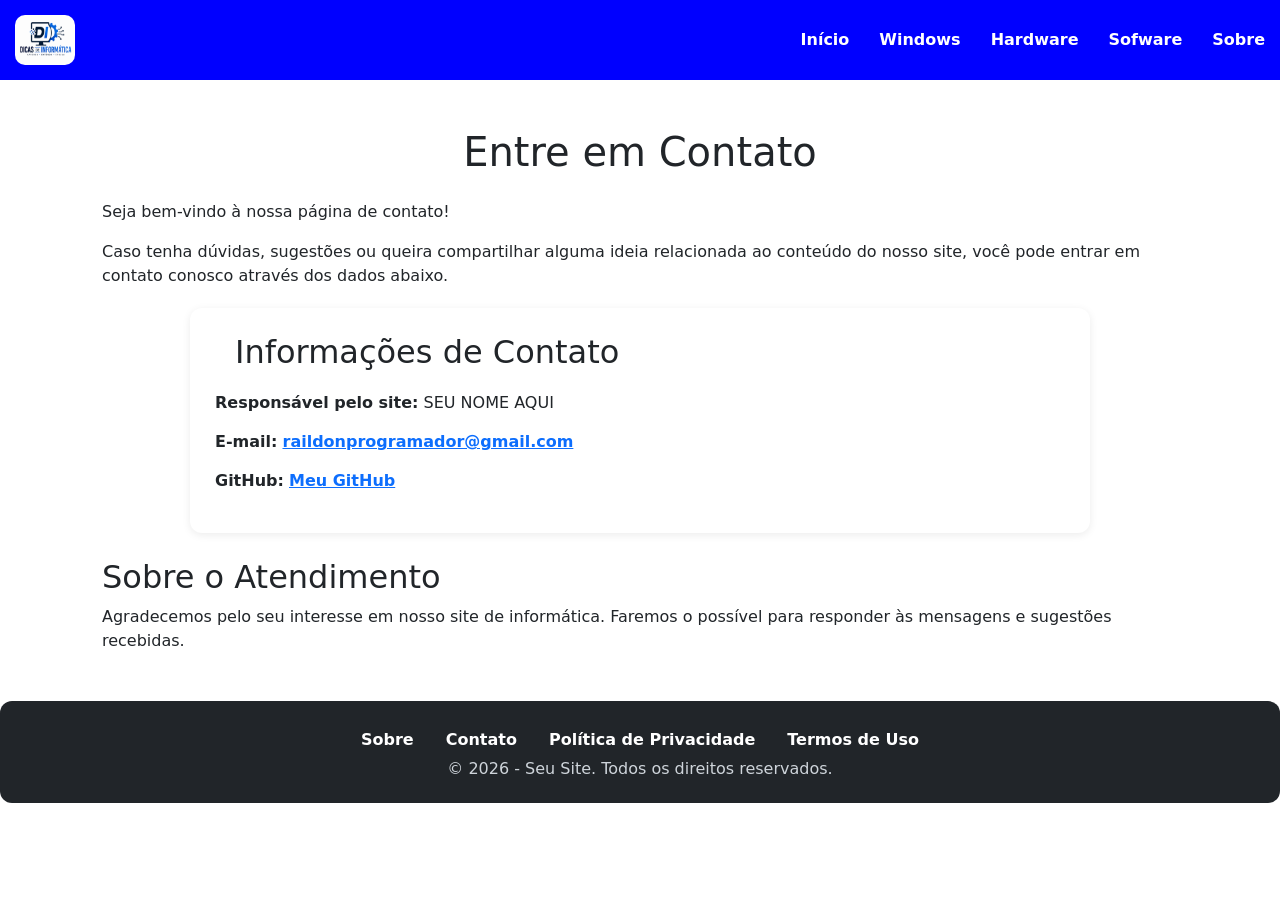
<file: rodapé/contato.html>
<!DOCTYPE html>
<html lang="pt-br">
<head>
    <meta charset="UTF-8">
    <meta name="viewport" content="width=device-width, initial-scale=1.0">
    <title>Contato</title>
    <link rel="stylesheet" href="../CSS/css.css">

    <link href="https://cdn.jsdelivr.net/npm/bootstrap@5.3.8/dist/css/bootstrap.min.css" rel="stylesheet" integrity="sha384-sRIl4kxILFvY47J16cr9ZwB07vP4J8+LH7qKQnuqkuIAvNWLzeN8tE5YBujZqJLB" crossorigin="anonymous">


<style>

    /* ÁREA DE CONTATO */

.contato-info,
.contato-formulario {
    background: white;
    padding: 25px;
    border-radius: 12px;
    margin-bottom: 25px;
    box-shadow: 0 2px 8px rgba(0, 0, 0, 0.08);
}

.contato-info h2,
.contato-formulario h2 {
    color: #212529;
    margin-bottom: 20px;
}

.contato-info p {
    margin: 15px 0;
}

.contato-formulario label {
    font-weight: bold;
}

.contato-formulario .btn {
    padding: 10px 25px;
}

</style>



</head>

<body>
 <nav class="menu">
         <a href="../index.html" class="Logo"><img src="../IMG/LOGO.png"  style="height: 50px; width: 60px; border-radius: 10px;"></a>
        <div class="menu1">
        <a href="../index.html">Início</a>
        <a href="../Artigos/windows.html">Windows</a>
        <a href="../Artigos/Hardware.html">Hardware</a>
        <a href="../Artigos/software.html">Sofware</a>
        <a href="../rodapé/sobre.html">Sobre</a>
        </div>
    </nav>



     <!-- CONTEÚDO -->

    <main class="container my-5">

        <h1 class="text-center mb-4">Entre em Contato</h1>

        <p>
            Seja bem-vindo à nossa página de contato!
        </p>

        <p>
            Caso tenha dúvidas, sugestões ou queira compartilhar
            alguma ideia relacionada ao conteúdo do nosso site,
            você pode entrar em contato conosco através dos
            dados abaixo.
        </p>


        <section class="contato-info">

            <h2>Informações de Contato</h2>

            <p>
                <strong>Responsável pelo site:</strong>
                SEU NOME AQUI
            </p>

            <p>
                <strong>E-mail:</strong>
                <a href="mailto:SEU_EMAIL@exemplo.com">
                    raildonprogramador@gmail.com
                </a>
            </p>


            <!-- aqui futuro contato do instagram -->

            <!--
            <p>
                <strong>Instagram:</strong>
                <a href="SEU_LINK_DO_INSTAGRAM" target="_blank">
                    Meu Instagram
                </a>
            </p>
-->



            <p>
                <strong>GitHub:</strong>
                <a href="https://github.com/Raildon" target="_blank">
                    Meu GitHub
                </a>
            </p>

        </section>


        <section class="mt-4">

            <h2>Sobre o Atendimento</h2>

            <p>
                Agradecemos pelo seu interesse em nosso site de
                informática. Faremos o possível para responder
                às mensagens e sugestões recebidas.
            </p>

        </section>

    </main>


<section></section>
<footer class="rodape">
    <nav class="menu2">
        <a href="sobre.html">Sobre</a>
        <a href="contato.html">Contato</a>
        <a href="privacidade.html">Política de Privacidade</a>
        <a href="termos.html">Termos de Uso</a>
    </nav>

    <p class="prodape">&copy; 2026 - Seu Site. Todos os direitos reservados.</p>
</footer>
    <script src="https://cdn.jsdelivr.net/npm/bootstrap@5.3.8/dist/js/bootstrap.bundle.min.js" integrity="sha384-FKyoEForCGlyvwx9Hj09JcYn3nv7wiPVlz7YYwJrWVcXK/BmnVDxM+D2scQbITxI" crossorigin="anonymous"></script>
</body>
</html>
</file>
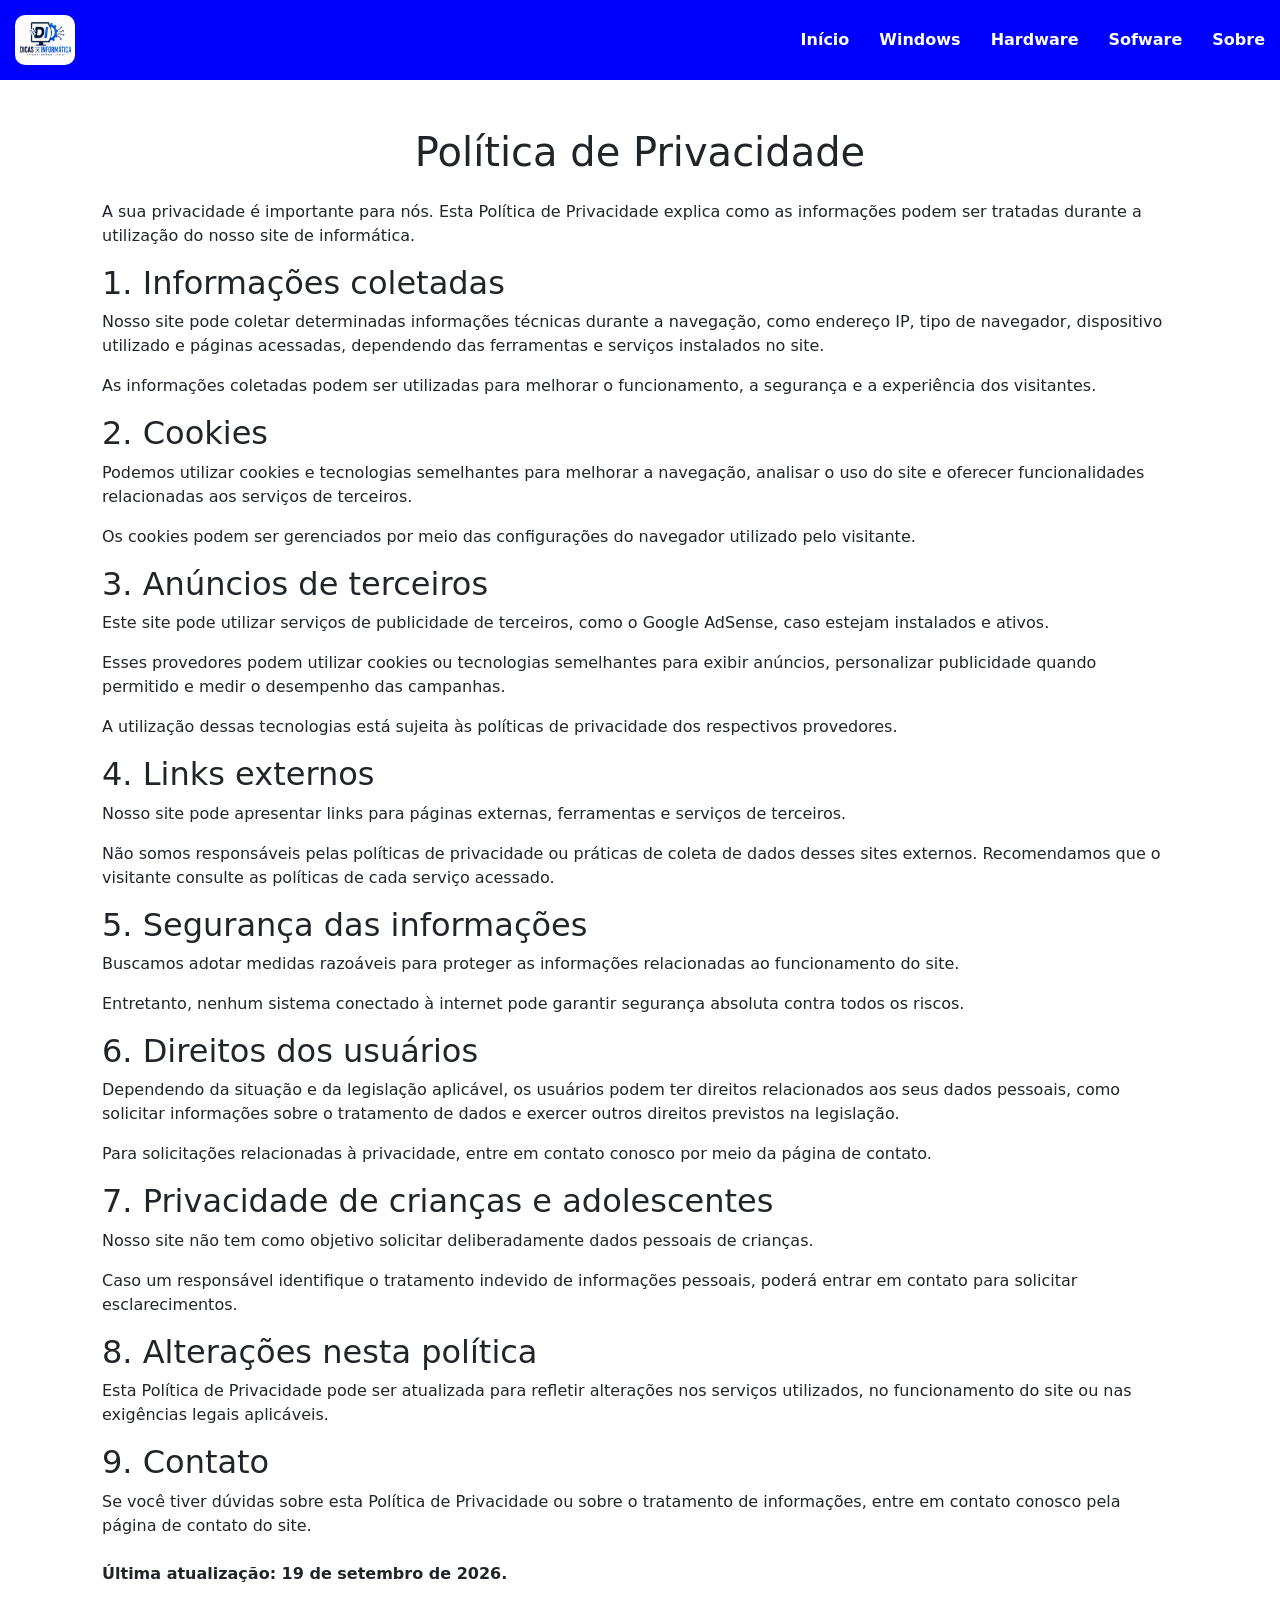
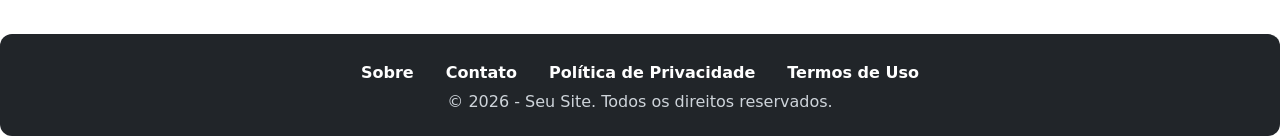
<file: rodapé/privacidade.html>
<!DOCTYPE html>
<html lang="pt-br">
<head>
    <meta charset="UTF-8">
    <meta name="viewport" content="width=device-width, initial-scale=1.0">
    <title>privacidade</title>
    <link rel="stylesheet" href="../CSS/css.css">

    <link href="https://cdn.jsdelivr.net/npm/bootstrap@5.3.8/dist/css/bootstrap.min.css" rel="stylesheet" integrity="sha384-sRIl4kxILFvY47J16cr9ZwB07vP4J8+LH7qKQnuqkuIAvNWLzeN8tE5YBujZqJLB" crossorigin="anonymous">
</head>



<body>
 <nav class="menu">
         <a href="../index.html" class="Logo"><img src="../IMG/LOGO.png"  style="height: 50px; width: 60px; border-radius: 10px;"></a>
        <div class="menu1">
        <a href="../index.html">Início</a>
        <a href="../Artigos/windows.html">Windows</a>
        <a href="../Artigos/Hardware.html">Hardware</a>
        <a href="../Artigos/software.html">Sofware</a>
        <a href="../rodapé/sobre.html">Sobre</a>
        </div>
    </nav>


 <!-- CONTEÚDO -->
    <main class="container my-5">

        <h1 class="text-center mb-4">
            Política de Privacidade
        </h1>

        <p>
            A sua privacidade é importante para nós. Esta Política de
            Privacidade explica como as informações podem ser tratadas
            durante a utilização do nosso site de informática.
        </p>

        <h2>1. Informações coletadas</h2>

        <p>
            Nosso site pode coletar determinadas informações técnicas
            durante a navegação, como endereço IP, tipo de navegador,
            dispositivo utilizado e páginas acessadas, dependendo das
            ferramentas e serviços instalados no site.
        </p>

        <p>
            As informações coletadas podem ser utilizadas para melhorar
            o funcionamento, a segurança e a experiência dos visitantes.
        </p>

        <h2>2. Cookies</h2>

        <p>
            Podemos utilizar cookies e tecnologias semelhantes para
            melhorar a navegação, analisar o uso do site e oferecer
            funcionalidades relacionadas aos serviços de terceiros.
        </p>

        <p>
            Os cookies podem ser gerenciados por meio das configurações
            do navegador utilizado pelo visitante.
        </p>

        <h2>3. Anúncios de terceiros</h2>

        <p>
            Este site pode utilizar serviços de publicidade de terceiros,
            como o Google AdSense, caso estejam instalados e ativos.
        </p>

        <p>
            Esses provedores podem utilizar cookies ou tecnologias
            semelhantes para exibir anúncios, personalizar publicidade
            quando permitido e medir o desempenho das campanhas.
        </p>

        <p>
            A utilização dessas tecnologias está sujeita às políticas
            de privacidade dos respectivos provedores.
        </p>

        <h2>4. Links externos</h2>

        <p>
            Nosso site pode apresentar links para páginas externas,
            ferramentas e serviços de terceiros.
        </p>

        <p>
            Não somos responsáveis pelas políticas de privacidade ou
            práticas de coleta de dados desses sites externos.
            Recomendamos que o visitante consulte as políticas de cada
            serviço acessado.
        </p>

        <h2>5. Segurança das informações</h2>

        <p>
            Buscamos adotar medidas razoáveis para proteger as informações
            relacionadas ao funcionamento do site.
        </p>

        <p>
            Entretanto, nenhum sistema conectado à internet pode garantir
            segurança absoluta contra todos os riscos.
        </p>

        <h2>6. Direitos dos usuários</h2>

        <p>
            Dependendo da situação e da legislação aplicável, os usuários
            podem ter direitos relacionados aos seus dados pessoais, como
            solicitar informações sobre o tratamento de dados e exercer
            outros direitos previstos na legislação.
        </p>

        <p>
            Para solicitações relacionadas à privacidade, entre em
            contato conosco por meio da página de contato.
        </p>

        <h2>7. Privacidade de crianças e adolescentes</h2>

        <p>
            Nosso site não tem como objetivo solicitar deliberadamente
            dados pessoais de crianças.
        </p>

        <p>
            Caso um responsável identifique o tratamento indevido de
            informações pessoais, poderá entrar em contato para solicitar
            esclarecimentos.
        </p>

        <h2>8. Alterações nesta política</h2>

        <p>
            Esta Política de Privacidade pode ser atualizada para refletir
            alterações nos serviços utilizados, no funcionamento do site
            ou nas exigências legais aplicáveis.
        </p>

        <h2>9. Contato</h2>

        <p>
            Se você tiver dúvidas sobre esta Política de Privacidade ou
            sobre o tratamento de informações, entre em contato conosco
            pela página de contato do site.
        </p>

        <p class="mt-4">
            <strong>Última atualização: 19 de setembro de 2026.</strong>
        </p>

    </main>




<section></section>
<footer class="rodape">
    <nav class="menu2">
        <a href="sobre.html">Sobre</a>
        <a href="contato.html">Contato</a>
        <a href="privacidade.html">Política de Privacidade</a>
        <a href="termos.html">Termos de Uso</a>
    </nav>

    <p class="prodape">&copy; 2026 - Seu Site. Todos os direitos reservados.</p>
</footer>
    <script src="https://cdn.jsdelivr.net/npm/bootstrap@5.3.8/dist/js/bootstrap.bundle.min.js" integrity="sha384-FKyoEForCGlyvwx9Hj09JcYn3nv7wiPVlz7YYwJrWVcXK/BmnVDxM+D2scQbITxI" crossorigin="anonymous"></script>
</body>
</html>
</file>
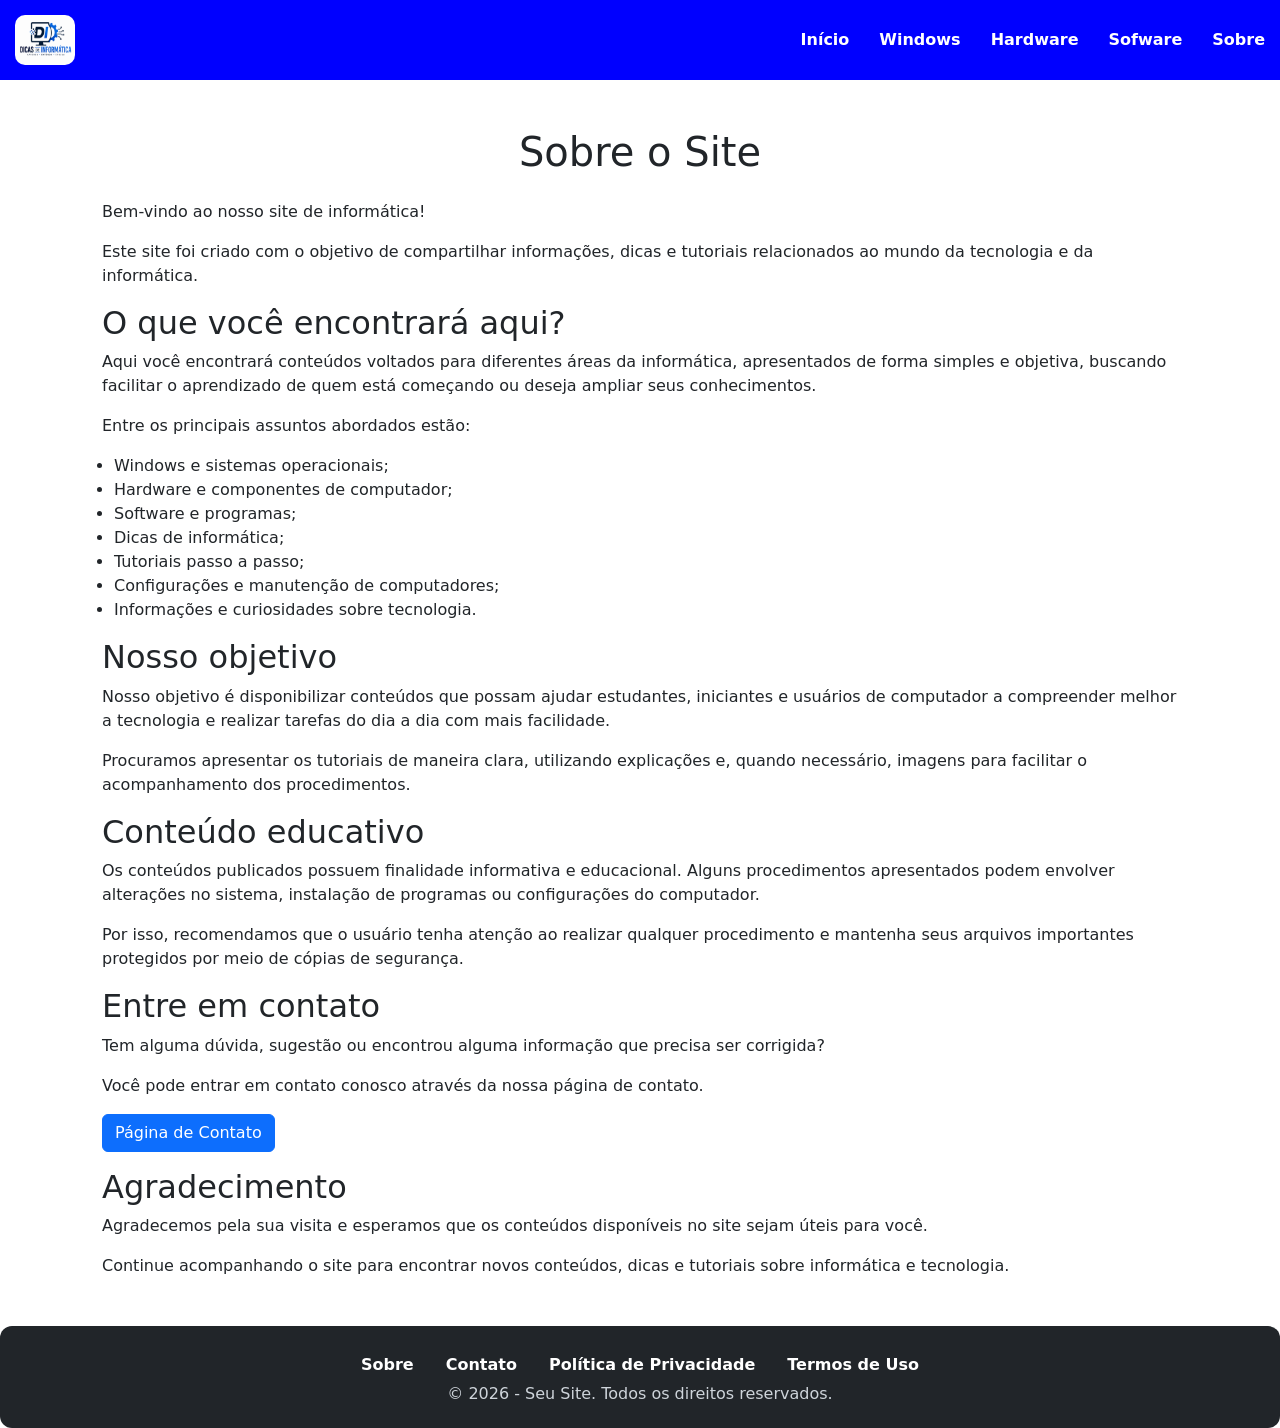
<file: rodapé/sobre.html>
<!DOCTYPE html>
<html lang="pt-br">
<head>
    <meta charset="UTF-8">
    <meta name="viewport" content="width=device-width, initial-scale=1.0">
    <title>Sobre</title>
    <link rel="stylesheet" href="../CSS/css.css">

    <link href="https://cdn.jsdelivr.net/npm/bootstrap@5.3.8/dist/css/bootstrap.min.css" rel="stylesheet" integrity="sha384-sRIl4kxILFvY47J16cr9ZwB07vP4J8+LH7qKQnuqkuIAvNWLzeN8tE5YBujZqJLB" crossorigin="anonymous">
</head>



<body>
 <nav class="menu">
         <a href="../index.html" class="Logo"><img src="../IMG/LOGO.png"  style="height: 50px; width: 60px; border-radius: 10px;"></a>
        <div class="menu1">
        <a href="../index.html">Início</a>
        <a href="../Artigos/windows.html">Windows</a>
        <a href="../Artigos/Hardware.html">Hardware</a>
        <a href="../Artigos/software.html">Sofware</a>
        <a href="../rodapé/sobre.html">Sobre</a>
        </div>
    </nav>



<!-- CONTEÚDO --> 
 <main class="container my-5">
     <h1 class="text-center mb-4"> Sobre o Site </h1>
      <p> Bem-vindo ao nosso site de informática! </p> 
      <p> Este site foi criado com o objetivo de compartilhar informações, dicas e tutoriais 
        relacionados ao mundo da tecnologia e da informática. </p> 
        <h2>O que você encontrará aqui?</h2>
        <p> Aqui você encontrará conteúdos voltados para diferentes áreas da informática, 
            apresentados de forma simples e objetiva, buscando facilitar o aprendizado de quem 
            está começando ou deseja ampliar seus conhecimentos. </p> <p> Entre os principais
                 assuntos abordados estão: 
                </p> <ul> <li>Windows e sistemas operacionais;</li>
                     <li>Hardware e componentes de computador;</li> 
                     <li>Software e programas;</li> 
                     <li>Dicas de informática;</li> 
                     <li>Tutoriais passo a passo;</li>
                      <li>Configurações e manutenção de computadores;</li>
                       <li>Informações e curiosidades sobre tecnologia.</li> 
                    </ul> <h2>Nosso objetivo</h2> 
                    
                    <p> Nosso objetivo é disponibilizar conteúdos que possam ajudar estudantes,
                         iniciantes e usuários de computador a compreender melhor a tecnologia e
                          realizar tarefas do dia a dia com mais facilidade. </p>
                           <p> Procuramos apresentar os tutoriais de maneira clara, utilizando 
                            explicações e, quando necessário, imagens para facilitar o acompanhamento
                             dos procedimentos. </p>
                              <h2>Conteúdo educativo</h2>
                            <p> Os conteúdos publicados possuem finalidade informativa e 
                                educacional. Alguns procedimentos apresentados podem envolver 
                                alterações no sistema, instalação de programas ou configurações do
                                 computador. </p>
 <p> Por isso, recomendamos que o usuário tenha atenção ao realizar qualquer procedimento
     e mantenha seus arquivos importantes protegidos por meio de cópias de segurança. </p>
     <h2>Entre em contato</h2> 
     <p> Tem alguma dúvida, sugestão ou encontrou alguma informação que precisa ser corrigida? </p>
 <p> Você pode entrar em contato conosco através da nossa página de contato. </p> 
 <p> <a href="contato.html" class="btn btn-primary"> Página de Contato </a></p> 
 <h2>Agradecimento</h2> 
 <p> Agradecemos pela sua visita e esperamos que os conteúdos disponíveis no site sejam úteis
     para você. </p>
 <p> Continue acompanhando o site para encontrar novos conteúdos, dicas e tutoriais sobre 
    informática e tecnologia. </p> 

</main>


<section></section>
<footer class="rodape">
    <nav class="menu2">
        <a href="sobre.html">Sobre</a>
        <a href="contato.html">Contato</a>
        <a href="privacidade.html">Política de Privacidade</a>
        <a href="termos.html">Termos de Uso</a>
    </nav>

    <p class="prodape">&copy; 2026 - Seu Site. Todos os direitos reservados.</p>
</footer>
    <script src="https://cdn.jsdelivr.net/npm/bootstrap@5.3.8/dist/js/bootstrap.bundle.min.js" integrity="sha384-FKyoEForCGlyvwx9Hj09JcYn3nv7wiPVlz7YYwJrWVcXK/BmnVDxM+D2scQbITxI" crossorigin="anonymous"></script>
</body>
</html>
</file>
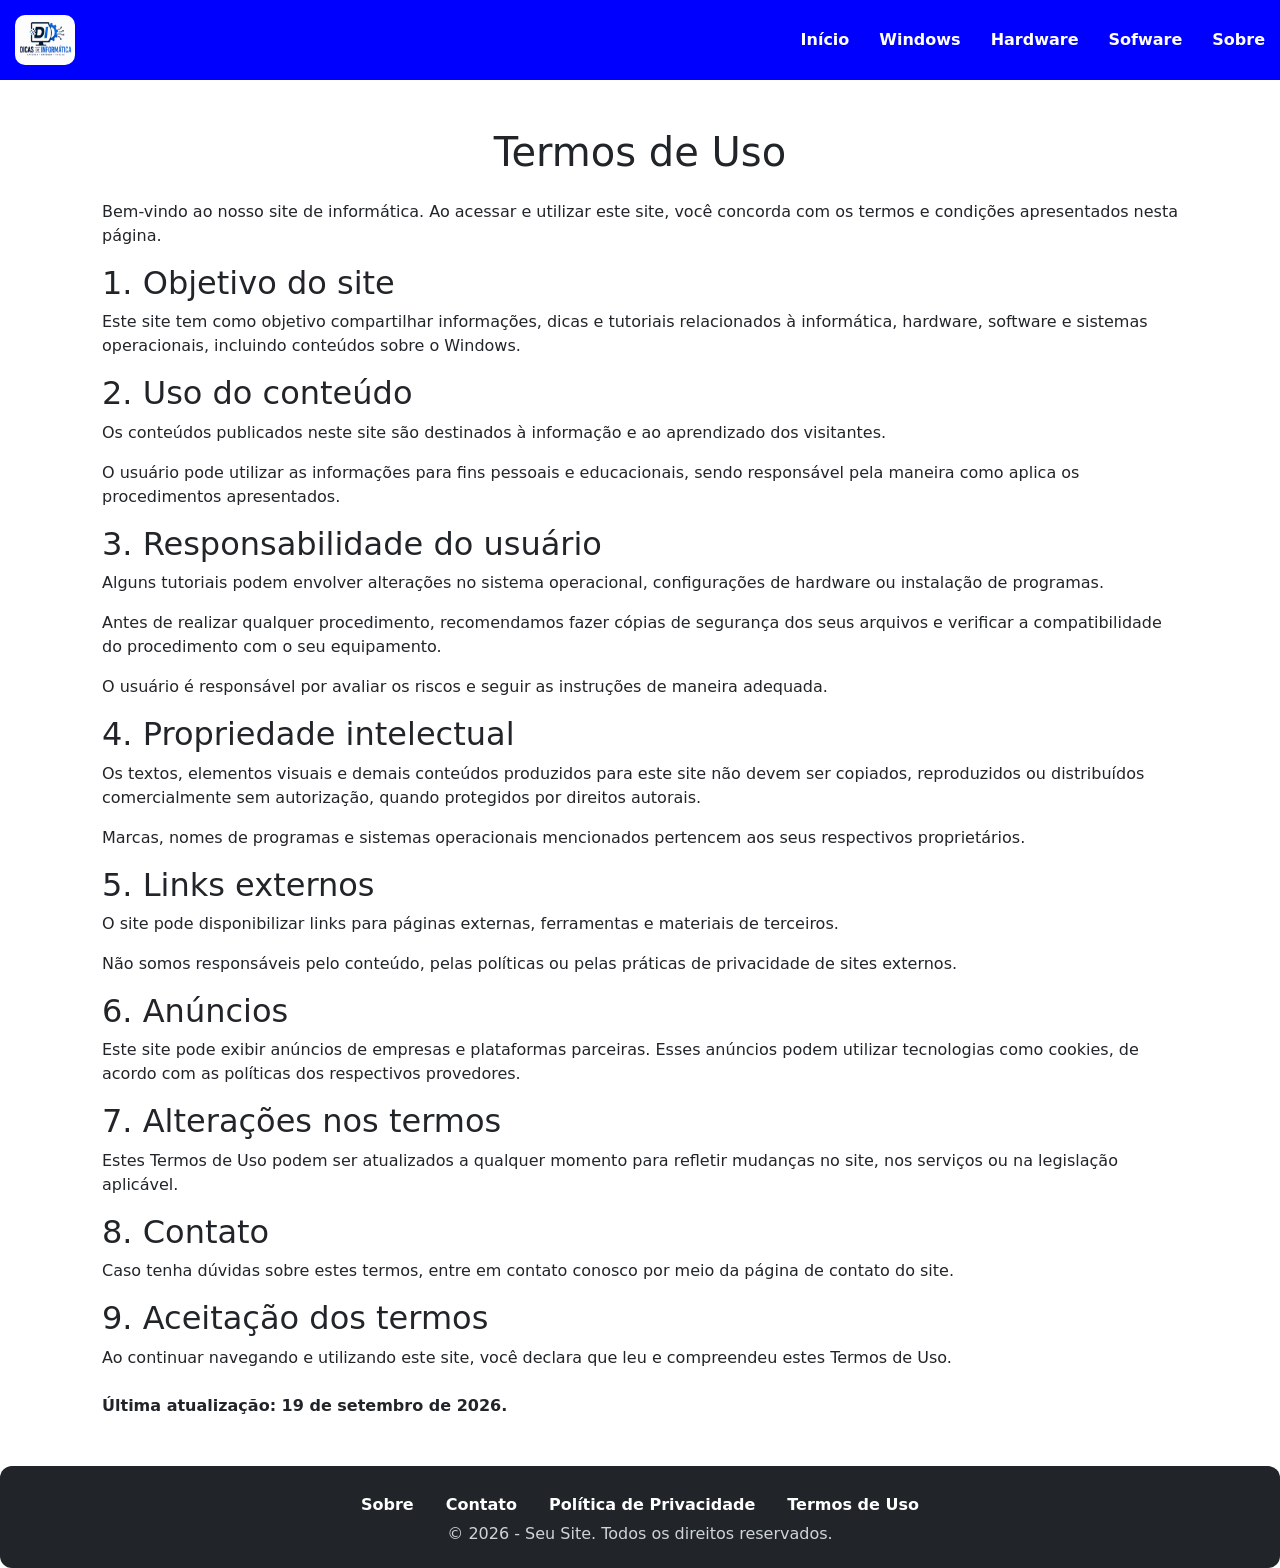
<file: rodapé/termos.html>
<!DOCTYPE html>
<html lang="pt-br">
<head>
    <meta charset="UTF-8">
    <meta name="viewport" content="width=device-width, initial-scale=1.0">
    <title>termos de uso</title>
    <link rel="stylesheet" href="../CSS/css.css">

    <link href="https://cdn.jsdelivr.net/npm/bootstrap@5.3.8/dist/css/bootstrap.min.css" rel="stylesheet" integrity="sha384-sRIl4kxILFvY47J16cr9ZwB07vP4J8+LH7qKQnuqkuIAvNWLzeN8tE5YBujZqJLB" crossorigin="anonymous">
</head>



<body>
 <nav class="menu">
         <a href="../index.html" class="Logo"><img src="../IMG/LOGO.png"  style="height: 50px; width: 60px; border-radius: 10px;"></a>
        <div class="menu1">
        <a href="../index.html">Início</a>
        <a href="../Artigos/windows.html">Windows</a>
        <a href="../Artigos/Hardware.html">Hardware</a>
        <a href="../Artigos/software.html">Sofware</a>
        <a href="../rodapé/sobre.html">Sobre</a>
        </div>
    </nav>

    <!-- CONTEÚDO -->
    <main class="container my-5">

        <h1 class="text-center mb-4">Termos de Uso</h1>

        <p>
            Bem-vindo ao nosso site de informática. Ao acessar e utilizar
            este site, você concorda com os termos e condições apresentados
            nesta página.
        </p>

        <h2>1. Objetivo do site</h2>

        <p>
            Este site tem como objetivo compartilhar informações, dicas e
            tutoriais relacionados à informática, hardware, software e
            sistemas operacionais, incluindo conteúdos sobre o Windows.
        </p>

        <h2>2. Uso do conteúdo</h2>

        <p>
            Os conteúdos publicados neste site são destinados à informação
            e ao aprendizado dos visitantes.
        </p>

        <p>
            O usuário pode utilizar as informações para fins pessoais e
            educacionais, sendo responsável pela maneira como aplica os
            procedimentos apresentados.
        </p>

        <h2>3. Responsabilidade do usuário</h2>

        <p>
            Alguns tutoriais podem envolver alterações no sistema
            operacional, configurações de hardware ou instalação de
            programas.
        </p>

        <p>
            Antes de realizar qualquer procedimento, recomendamos fazer
            cópias de segurança dos seus arquivos e verificar a
            compatibilidade do procedimento com o seu equipamento.
        </p>

        <p>
            O usuário é responsável por avaliar os riscos e seguir as
            instruções de maneira adequada.
        </p>

        <h2>4. Propriedade intelectual</h2>

        <p>
            Os textos, elementos visuais e demais conteúdos produzidos
            para este site não devem ser copiados, reproduzidos ou
            distribuídos comercialmente sem autorização, quando
            protegidos por direitos autorais.
        </p>

        <p>
            Marcas, nomes de programas e sistemas operacionais mencionados
            pertencem aos seus respectivos proprietários.
        </p>

        <h2>5. Links externos</h2>

        <p>
            O site pode disponibilizar links para páginas externas,
            ferramentas e materiais de terceiros.
        </p>

        <p>
            Não somos responsáveis pelo conteúdo, pelas políticas ou
            pelas práticas de privacidade de sites externos.
        </p>

        <h2>6. Anúncios</h2>

        <p>
            Este site pode exibir anúncios de empresas e plataformas
            parceiras. Esses anúncios podem utilizar tecnologias como
            cookies, de acordo com as políticas dos respectivos
            provedores.
        </p>

        <h2>7. Alterações nos termos</h2>

        <p>
            Estes Termos de Uso podem ser atualizados a qualquer momento
            para refletir mudanças no site, nos serviços ou na legislação
            aplicável.
        </p>

        <h2>8. Contato</h2>

        <p>
            Caso tenha dúvidas sobre estes termos, entre em contato
            conosco por meio da página de contato do site.
        </p>

        <h2>9. Aceitação dos termos</h2>

        <p>
            Ao continuar navegando e utilizando este site, você declara
            que leu e compreendeu estes Termos de Uso.
        </p>

        <p class="mt-4">
            <strong>Última atualização: 19 de setembro de 2026.</strong>
        </p>

    </main>



<section></section>
<footer class="rodape">
    <nav class="menu2">
        <a href="sobre.html">Sobre</a>
        <a href="contato.html">Contato</a>
        <a href="privacidade.html">Política de Privacidade</a>
        <a href="termos.html">Termos de Uso</a>
    </nav>

    <p class="prodape">&copy; 2026 - Seu Site. Todos os direitos reservados.</p>
</footer>
    <script src="https://cdn.jsdelivr.net/npm/bootstrap@5.3.8/dist/js/bootstrap.bundle.min.js" integrity="sha384-FKyoEForCGlyvwx9Hj09JcYn3nv7wiPVlz7YYwJrWVcXK/BmnVDxM+D2scQbITxI" crossorigin="anonymous"></script>
</body>
</html>
</file>
<file: CSS/css.css>
/* backup
 * {
            box-sizing: border-box;
        }

        body {
            margin: 0;
            background: #f1f4f8;
            color: #333;
            font-family: Arial, Helvetica, sans-serif;
            line-height: 1.7;
        }

.menu{
    background-color: blue;
    padding: 10px;
    margin-top: 0;
    
}

.menu a{color: white;
        padding: 5px;
        text-decoration: none;         
             
}

 a {
            color: #0066cc;
            font-weight: bold;
        }

.menu1{
    display: inline-block;
    left: 800px;
    position: absolute;
}

.menu1 a{ display: inline-block;
            margin-left: 30px;
            margin-top: 10px;
          
}


.logo{
        margin: 0;
}


.SO{ width: 100%;}

img{height: 400px;
   
}

.rodape {
            width: 100%;
            padding: 22px;
            background: #212529;
            color: white;
            border-radius: 12px;
            text-align: center;
        }

        .menu2 {
            display: flex;
            justify-content: center;
            flex-wrap: wrap;
            gap: 12px;
        }

        .menu2 a {
            color: white;
            text-decoration: none;
            padding: 5px 10px;
        }

        .menu2 a:hover {
            color: #8ec5ff;
            text-decoration: underline;
        }

        .prodape {
            margin-bottom: 0;
            color: #ced4da;
        
        }

p{margin: 20px; }

h1{margin: 20px;}
h2{margin: 20px;}
h3{margin: 20px;}

.saibamais{ margin-left: 10px;}


.anuncio{ width: 728px;
        height: 90px;
}

*/




/* ============================== CONFIGURAÇÕES GERAIS ================================= */ 

* { box-sizing: border-box; } 

html { width: 100%; overflow-x: hidden; } 

body { margin: 0; padding: 0; 
    background: #f1f4f8; 
    color: #333; 
    font-family: Arial, Helvetica, sans-serif; 
    line-height: 1.7; width: 100%; 
    overflow-x: hidden; } 
    
/* ============================== MENU ================================= */ 

.menu { background-color: blue; 
    padding: 10px; 
    margin-top: 0; 
    display: flex; 
    align-items: center; 
    justify-content: space-between; 
    width: 100%; } 
    
.menu a { color: white; 
    padding: 5px; 
    text-decoration: none; } 
    
.menu1 { display: flex; 
    align-items: center; 
    flex-wrap: wrap; 
    gap: 20px; } 
    
.menu1 a { display: inline-block; 
    margin: 0; } 
    
.menu1 a:hover { text-decoration: underline; } 


/* ============================== LOGO ================================= */ 

.Logo { margin: 0; flex-shrink: 0; } 
.Logo img { width: 60px; height: 50px; border-radius: 10px; } 


/* ============================== LINKS GERAIS ================================= */ 

a { color: #0066cc; font-weight: bold; } 

/* ============================== IMAGENS ================================= */ 

img { max-width: 100%;

} 

.SO { width: 100%; height: 500px; 
    display: block; } 
    
/* ============================== TEXTOS ================================= */ 

p { margin: 20px; } 
h1, h2, h3 { margin: 20px; } 

/* ============================== ÁREA DOS CARDS ================================= */ 

.saibamais { margin-left: 10px;
     margin-right: 10px; } 
     
/* Remove a necessidade de margem fixa nos cards */ 

.saibamais .row { margin-left: 0 !important; 
    
    margin-right: 0 !important; } 
    
/* ============================== CARDS ================================= */ 

.card { max-width: 18rem;
     margin-left: auto;
      margin-right: auto; } 
      
.card img { width: 100%;
     height: 250px;
    object-fit: cover; } 
    
    

       
/* ============================== RODAPÉ ================================= */ 

.rodape { width: 100%; padding: 22px;
     background: #212529;
    color: white;
    border-radius: 12px;
    text-align: center;
    margin-top: 30px; } 

.menu2 { display: flex;
 justify-content: center;
 
 flex-wrap: wrap;
  gap: 12px; } 
  
  .menu2 a { color: white;
    
    text-decoration: none;
    padding: 5px 10px; } 
    
.menu2 a:hover { color: #8ec5ff;
     text-decoration: underline; } 
     
.prodape { margin-bottom: 0; 
    color: #ced4da; } 
    
/* ============================== CONTATO ================================= */ 

.contato-info { background: white;
     padding: 25px;
    border-radius: 12px;
    margin: 20px auto;
    max-width: 900px; }


/* ============================== CELULAR ================================= */
 @media (max-width: 768px) 
 { /* MENU */ 
    .menu { flex-direction: column; 
        align-items: center; 
        gap: 10px; } 
        .menu1 { justify-content: center;
    gap: 8px; width: 100%; } 
    .menu1 a { padding: 6px 8px; margin: 0;
     font-size: 15px; } 
     
     /* IMAGEM PRINCIPAL */ 
     
     .SO { width: 100%;
         height: auto; } 
         
/* TEXTOS */ 

p { margin: 15px; } 

h1 { font-size: 28px; margin: 15px; } 

h2 { font-size: 23px; margin: 15px; } 

h3 { font-size: 21px; margin: 15px; } 

/* CARDS */ 

.saibamais { margin-left: 5px; margin-right: 5px; } 

.card { width: 100% !important;
     max-width: 350px; margin-left: auto;
     margin-right: auto; } 
     .card img { height: 220px; } 
     

       
/* RODAPÉ */ 
.rodape { border-radius: 0;
     padding: 20px 10px; } 
     .menu2 { flex-direction: column;
        
        align-items: center;
        
        gap: 5px; } 
        
.menu2 a { padding: 5px; } 

.prodape { font-size: 14px; } }





/* ============================== CELULARES PEQUENOS ================================= */
 @media (max-width: 400px) { .menu1 { gap: 4px; } 
 .menu1 a { font-size: 13px; padding: 5px; } 
 .Logo img { width: 55px; height: 45px; }
  h1 { font-size: 25px; }
   h2 { font-size: 21px; } 
   h3 { font-size: 19px; } 
   .card { max-width: 320px; } }
</file>
